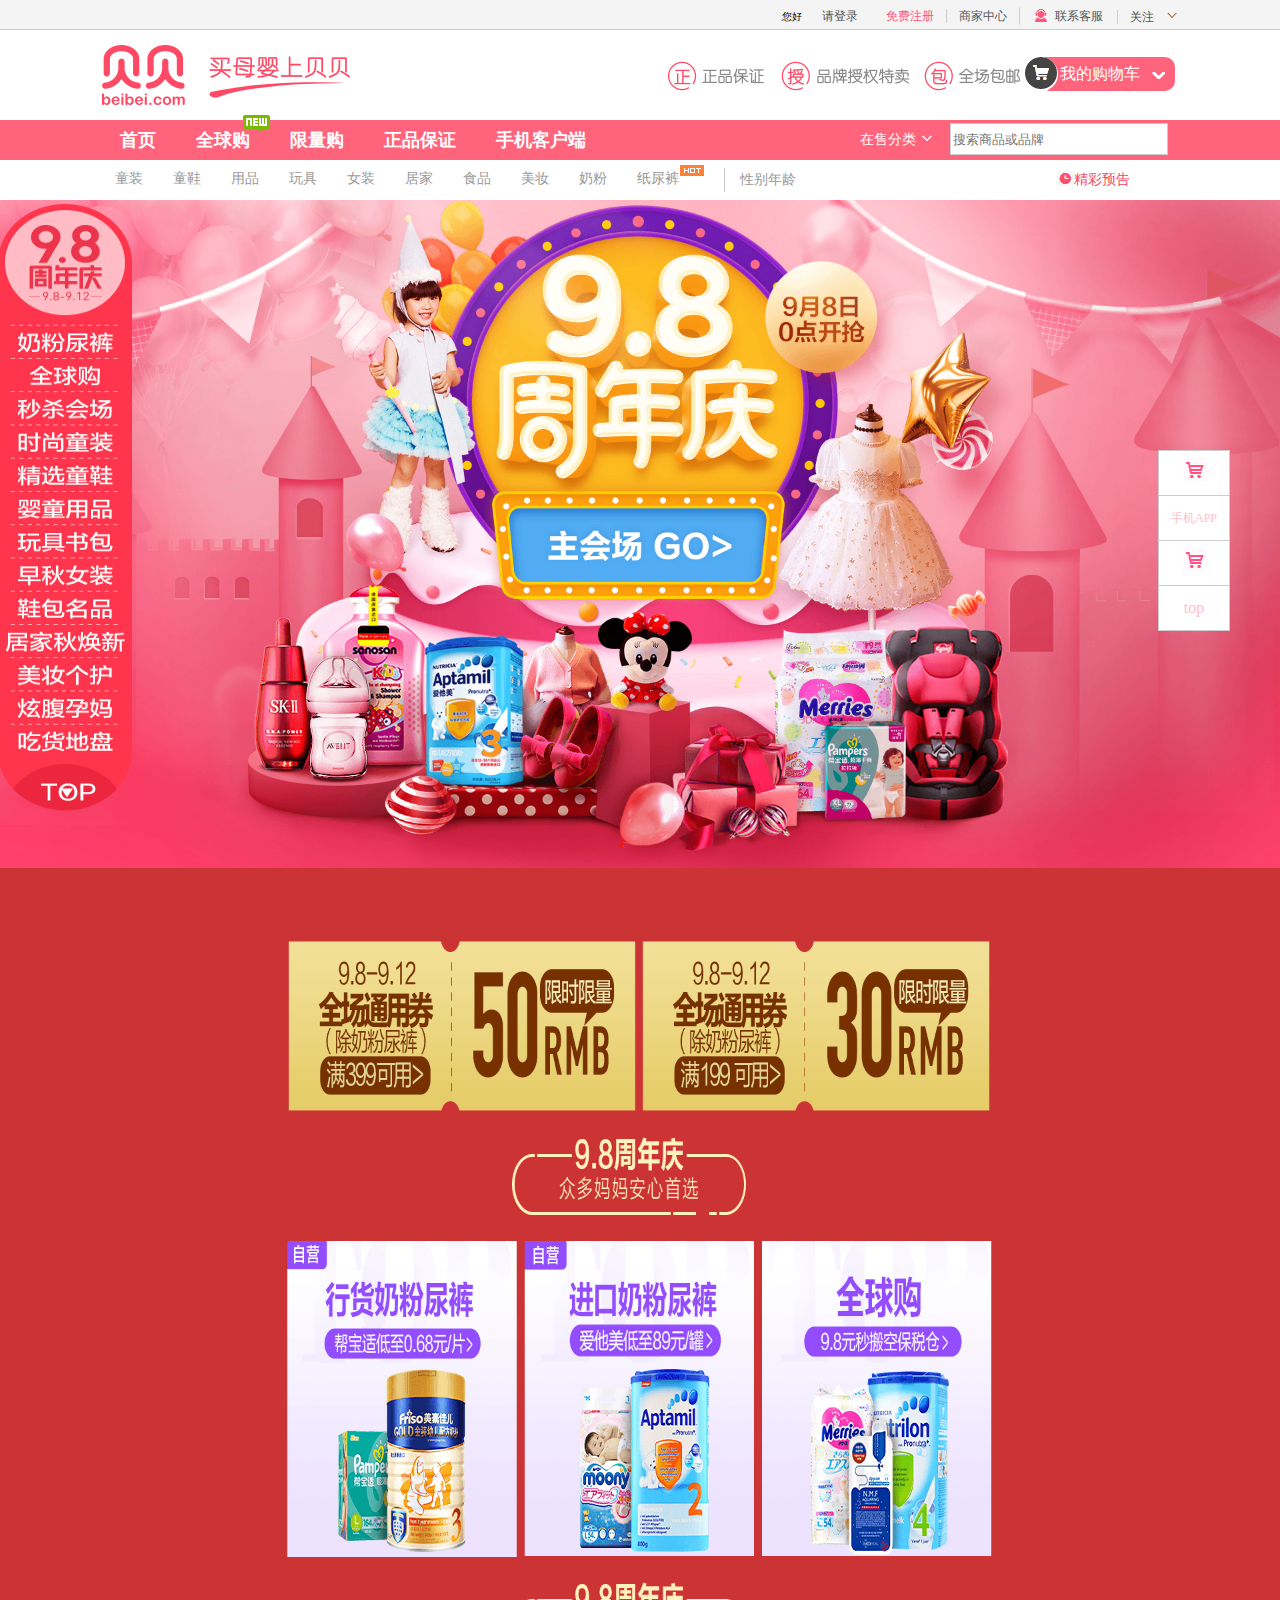
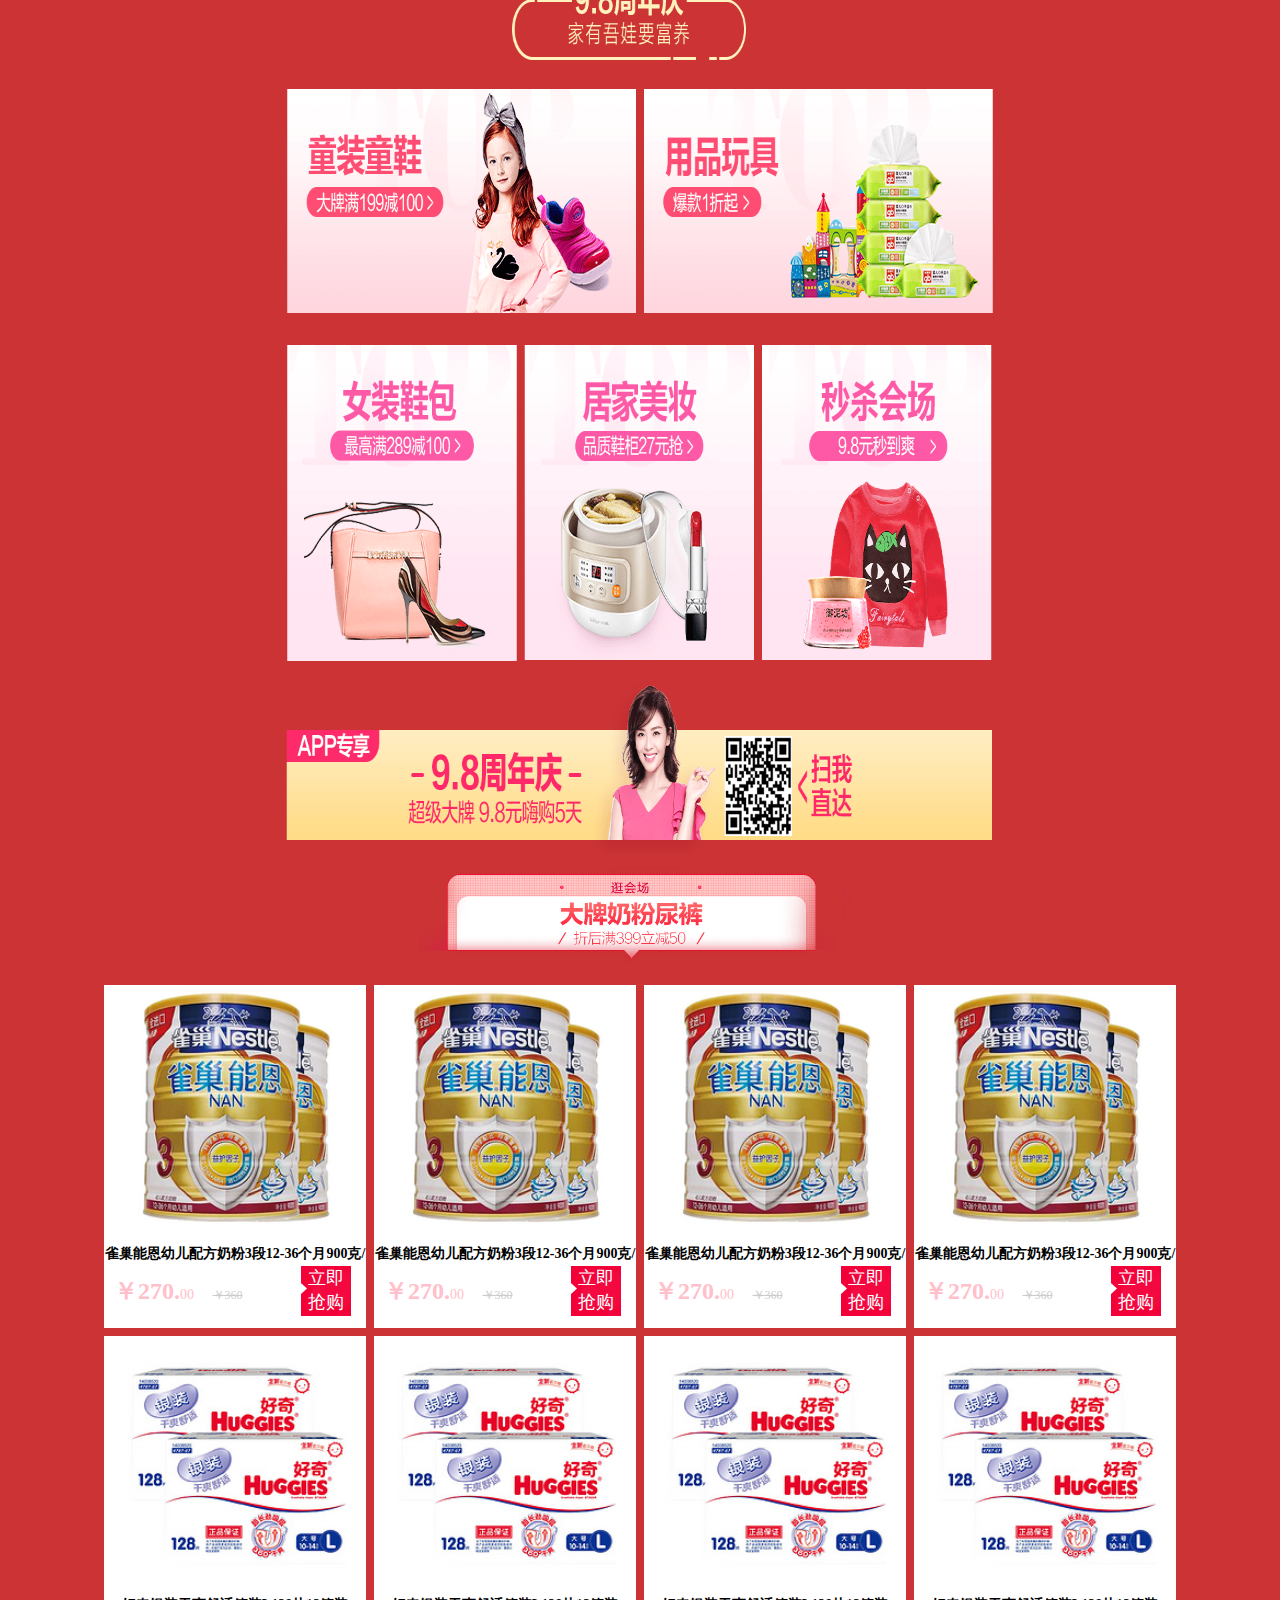
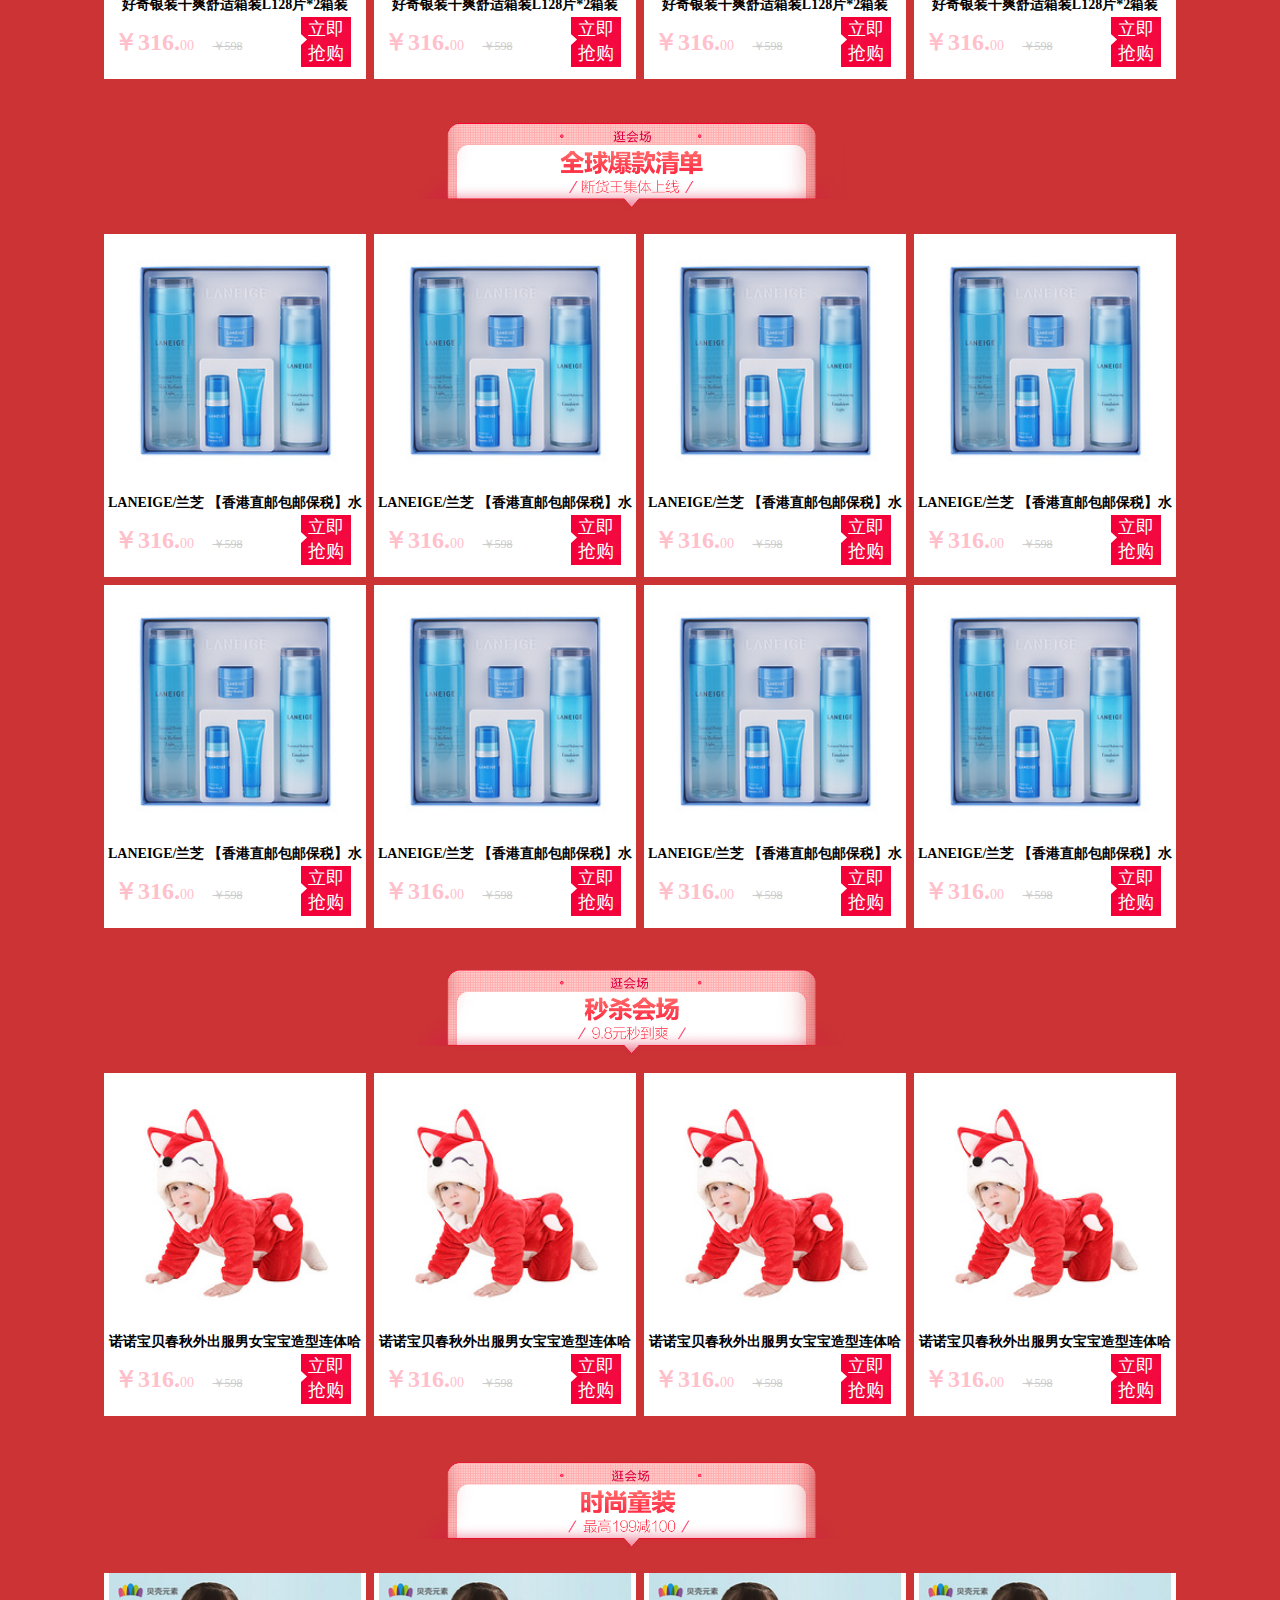
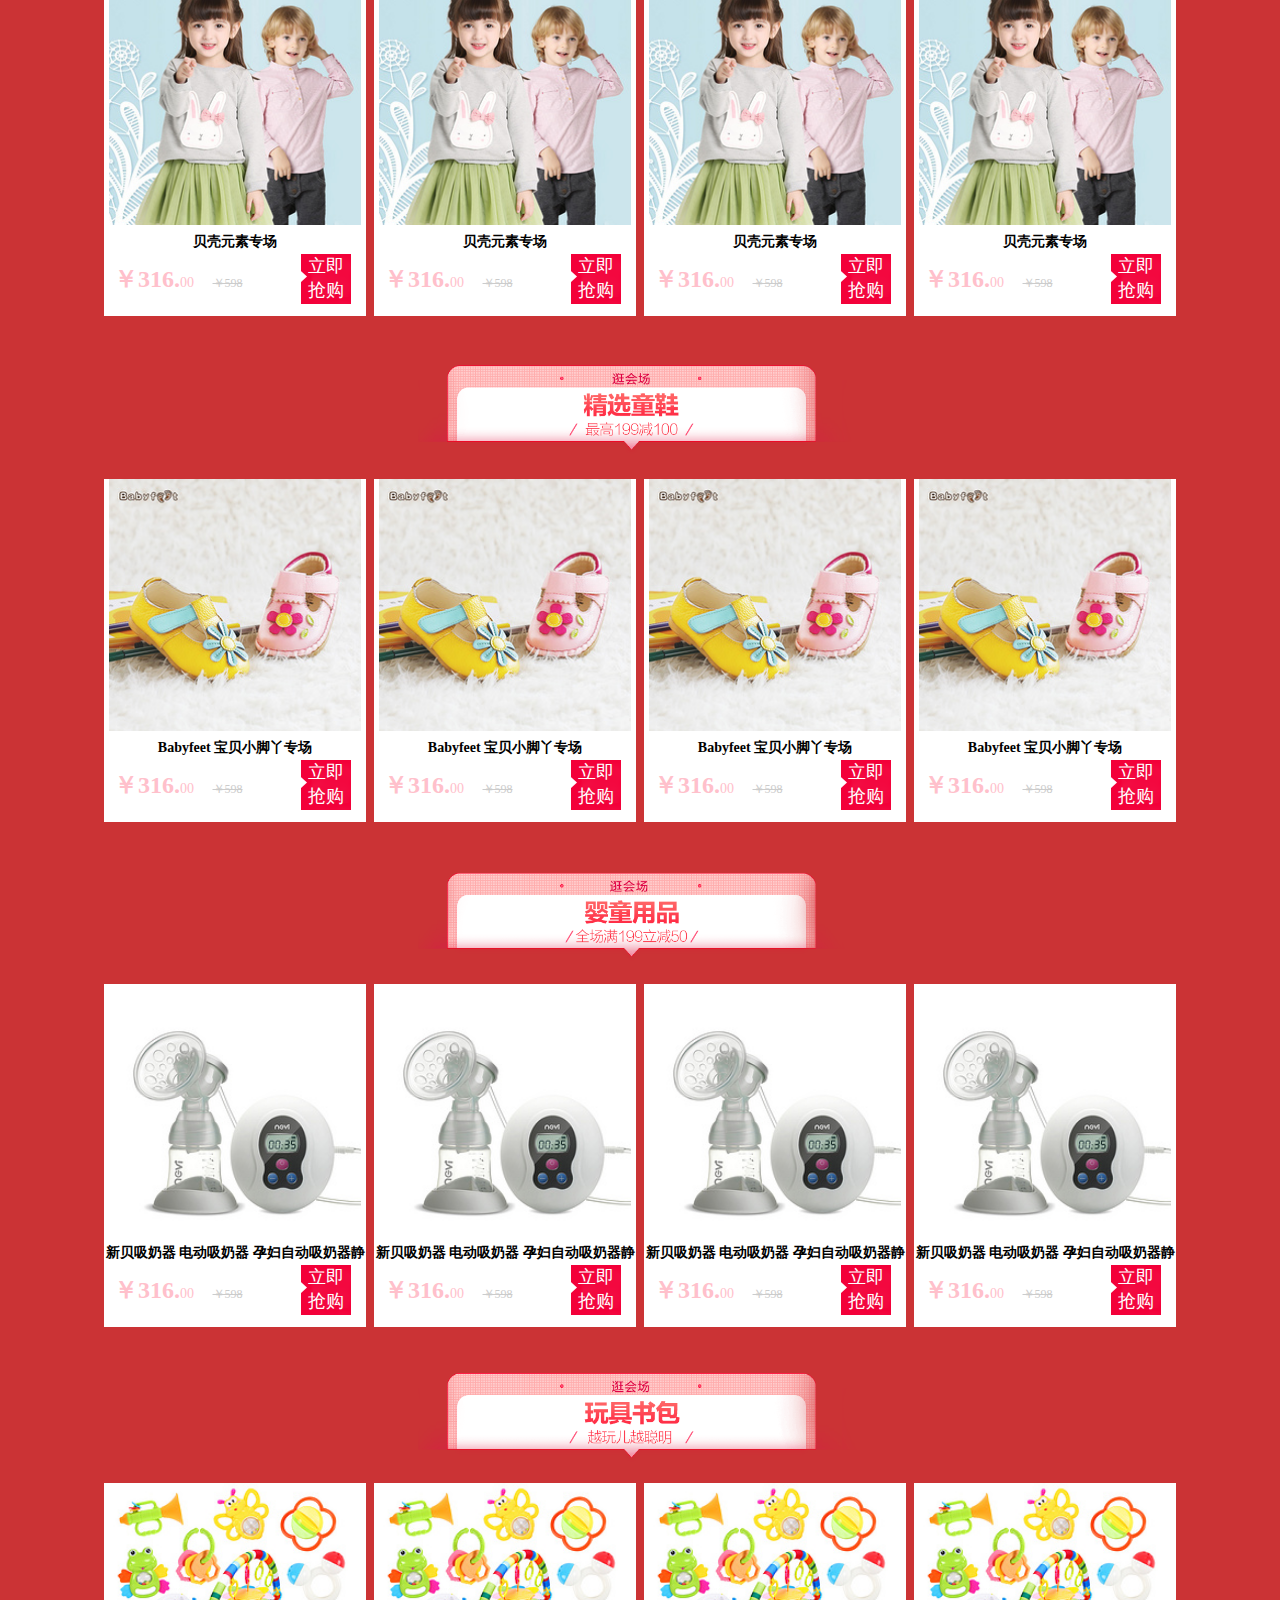
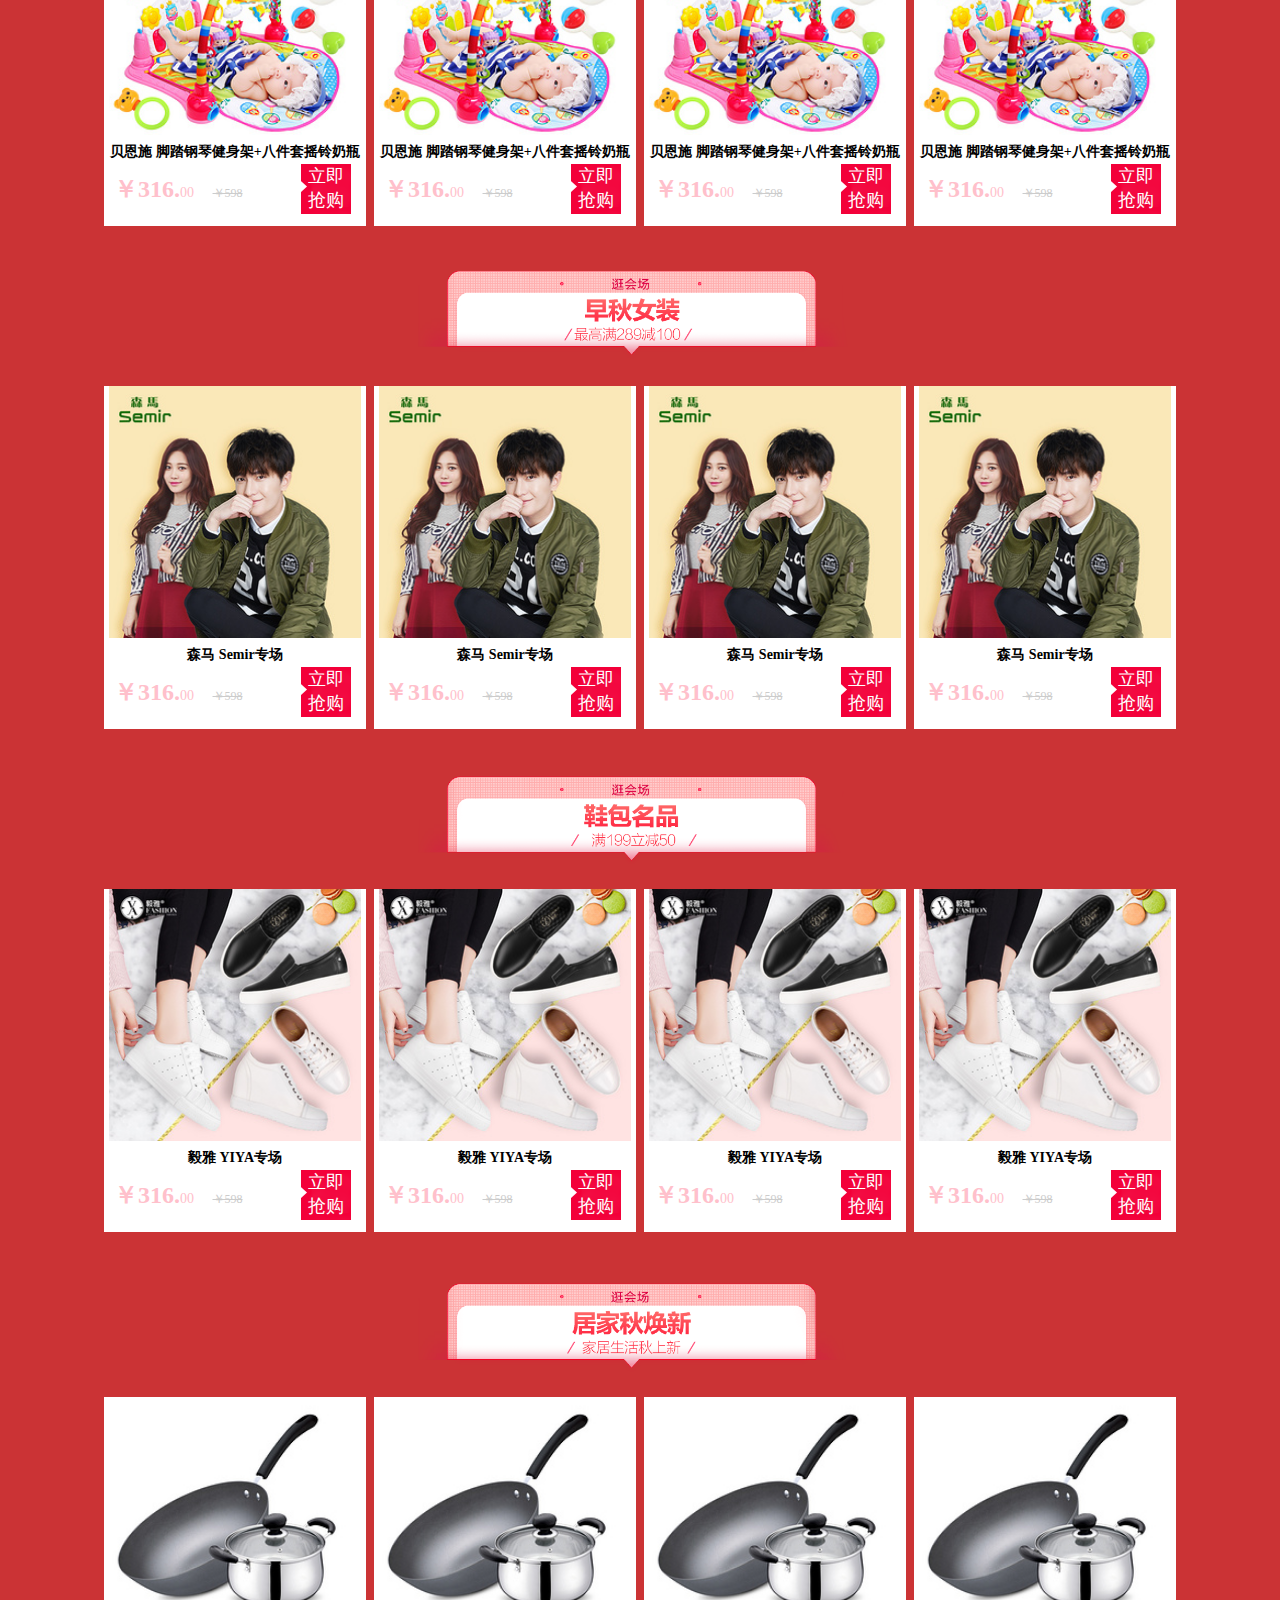
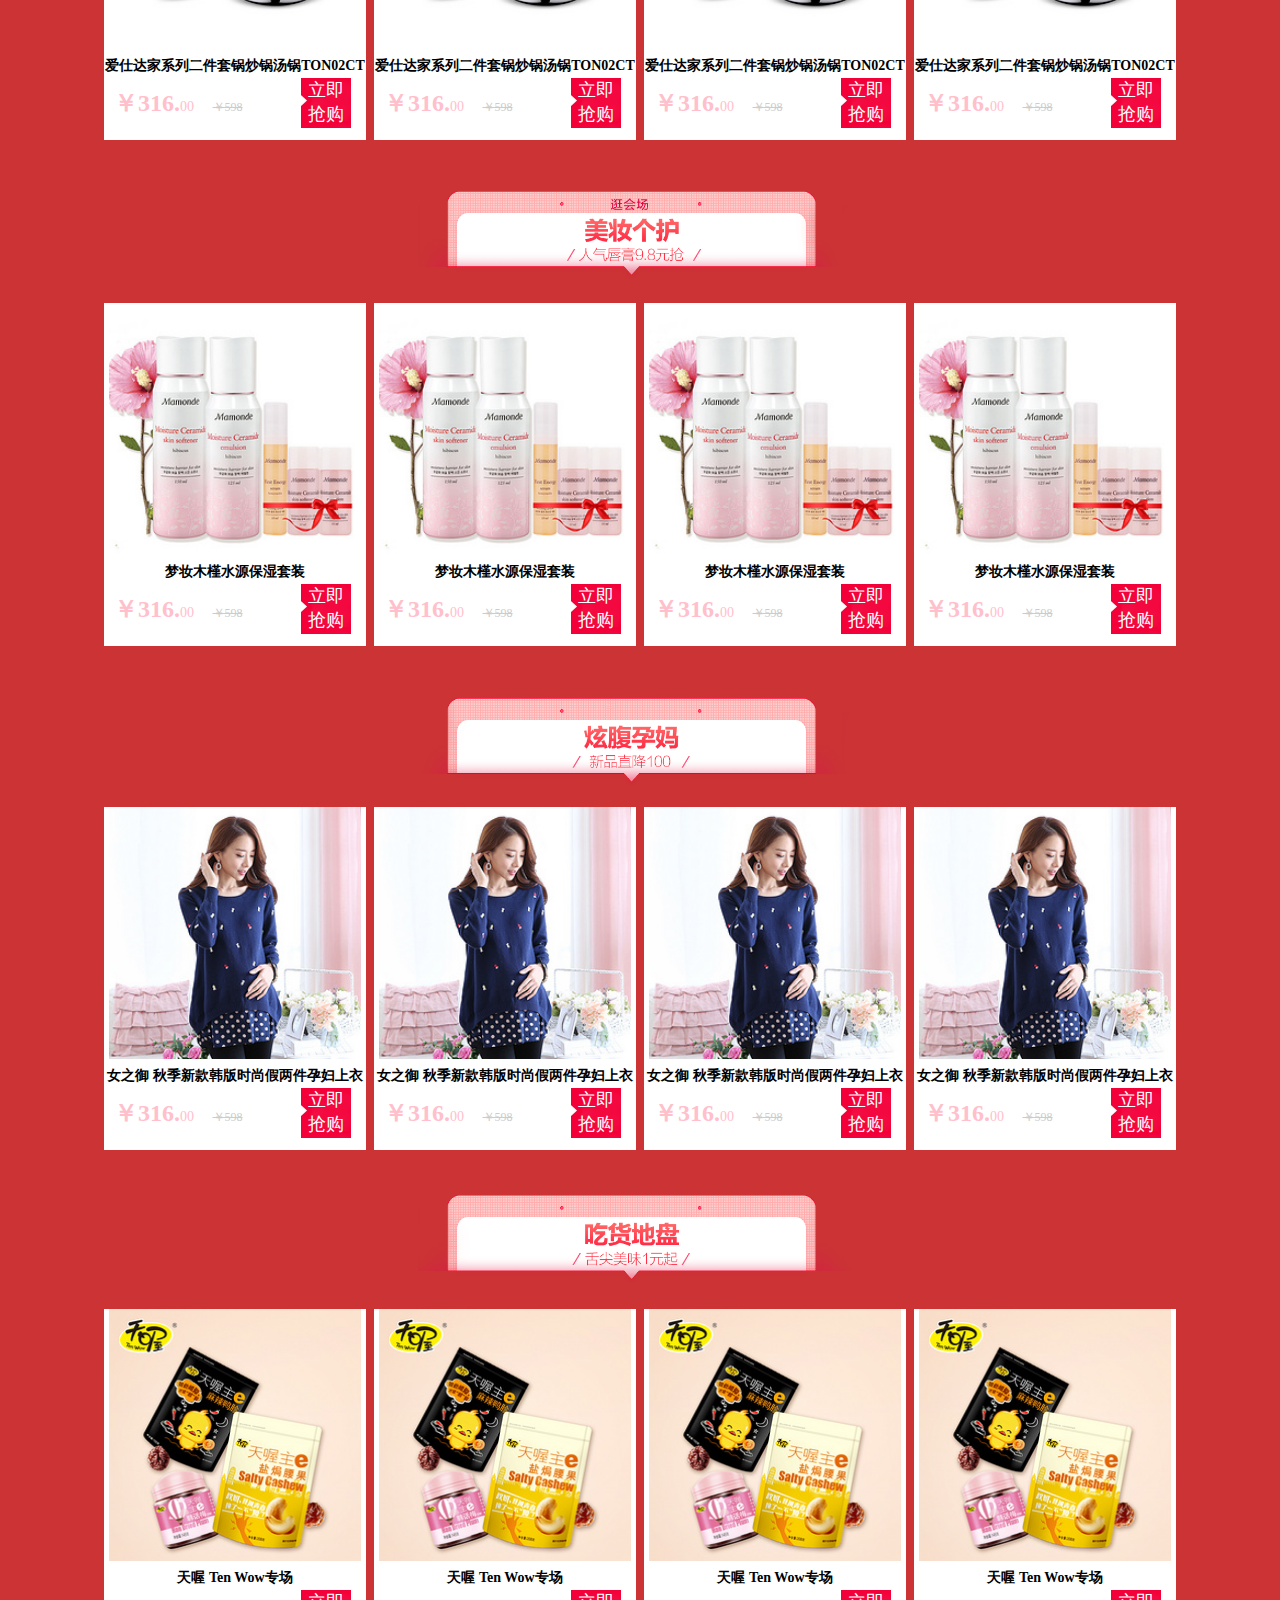
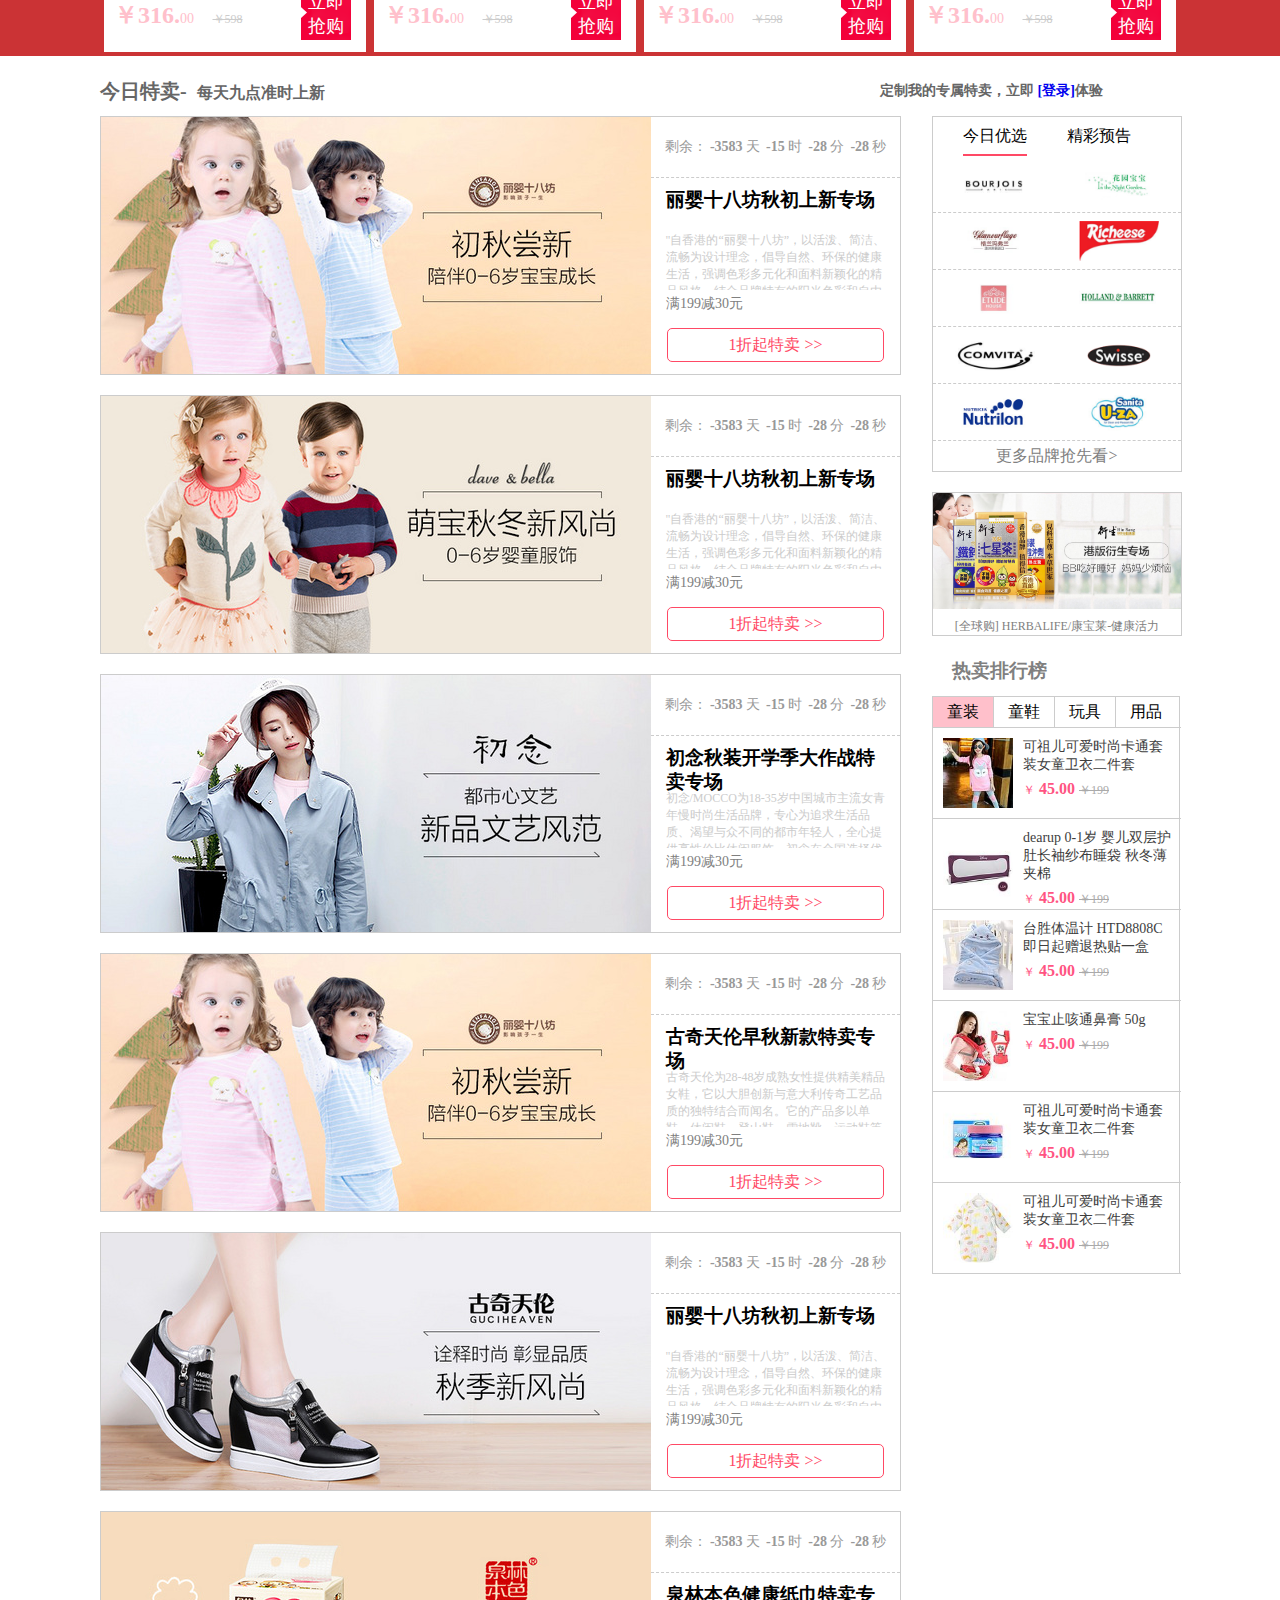
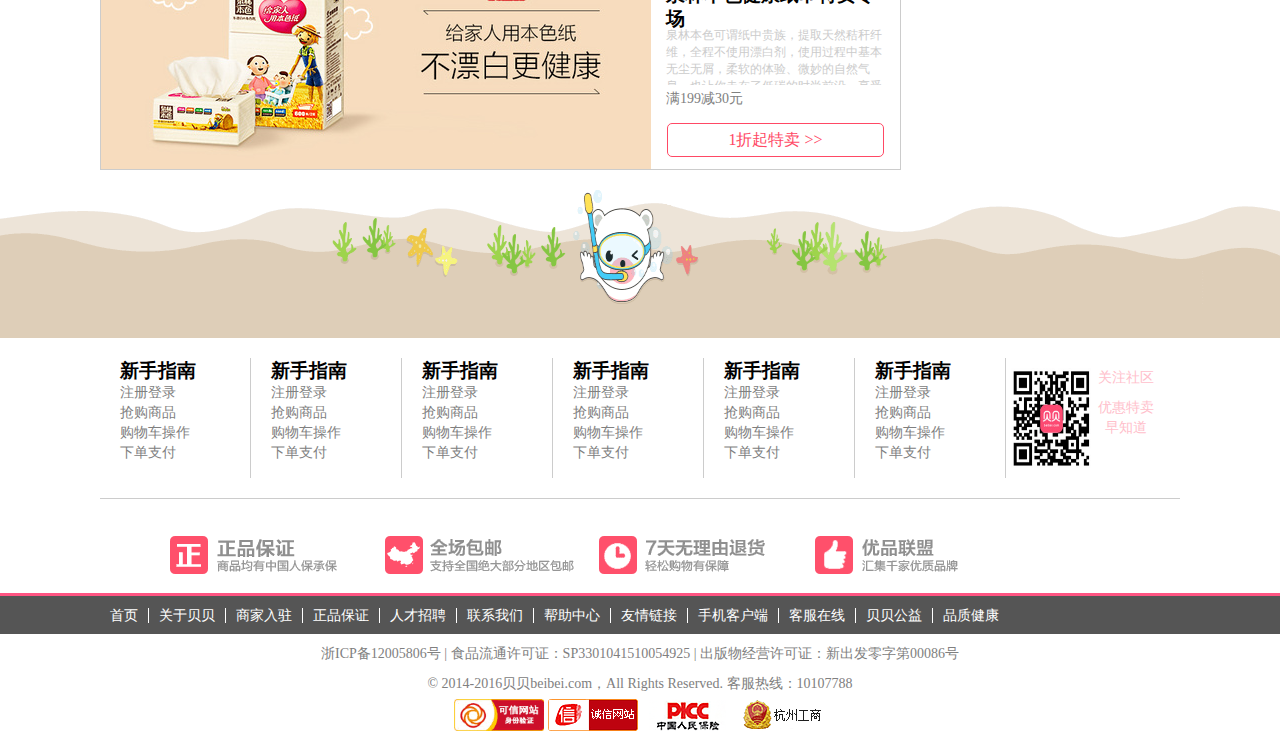
<file: beibei/index.html>
<!DOCTYPE html>
<html lang="en">
<head>
    <meta charset="UTF-8">
    <title>仿贝贝网</title>
    <link rel="stylesheet" href="css/index.css"/>
</head>
<body>
<div class="pad">
    <div class="pad1">
        <div class="pad1_box">
            <p><span></span>购物车是空的</p>
            <div class="cco">
                <p>赶紧去挑选商品吧</p>
            </div>
            <div class="pad1_bo clearfix">
                <div class="pad1_bol">
                    小计：
                    <span>￥0.00</span>
                </div>
                <div class="pad1_bor">
                    <div>去购物车结算</div>
                </div>
            </div>
        </div>
    </div>
    <div class="pad2">手机APP
        <div class="pad2_box">
            <p>下载手机APP</p>
            <p>随时随地看直播</p>
            <img src="images/er.jpg" alt="">
        </div>
    </div>
    <div class="pad3"></div>
    <div class="pad4">top</div>
</div>

<div class="hidden"></div>

<div class="jump clearfix">
    <div class="jump_left">
        <img src="images/new_540x480.jpg" alt="">
    </div>
    <div class="jump_right">
        <span class="clos">X</span>
        <p class="err0">校验码过期，请重新获取</p>
        <div class="inp1">
            <span></span><input type="text" placeholder="您的手机号"/>
        </div>

        <p class="err1">手机号码格式问题</p>

        <div class="inp3 clearfix">
            <span></span><input type="text" placeholder="请输入右侧验证码"/>
            <div class="inp3_img"></div>
        </div>
        <p class="err3">验证码错误，请重新输入</p>

        <div class="inp4 clearfix">
            <span></span><input type="text" placeholder="短信校验码"/>
            <div class="emil">获取校验码</div>
        </div>

        <div class="inp2">
            <span></span><input type="password" placeholder="密码，6-16位字母、数字或符号"/><i></i>
        </div>
        <p class="err2">请输入6-16位贝贝密码</p>

        <div class="btn">注册</div>

        <div class="bttxt">已有贝贝账号？<a href="index1.html" target="_self">直接登陆</a></div>
        <div class="quick">
            <span class="qutxt">合作网站账号登陆：</span>
            <span class="one"></span>
            <span class="two"></span>
        </div>
    </div>
</div>

<div class="toolbar">
    <div class="top-nav">
        <div class="top-nav-c clearfix">
            <ul class="clearfix">
                <li class="hello clearfix">
                    <span>您好</span>
                    <a href="index1.html" target="_self" class="loge">请登录</a>
                    <a href="index2.html" target="_self" class="zhuce">免费注册</a>
                </li>
                <li><a href="#">商家中心</a></li>
                <li><a href="#" class="call"><span></span>联系客服</a></li>
                <li class="guan" style="border:1px solid transparent">
                    <a href="#">关注
                        <i></i>
                    </a>
                    <div class="weibo clearfix">
                        <div class="weibo_left">
                            <p>微信号</p>
                            <img src="images/er.jpg" alt="">
                            <p>微信号</p>
                        </div>
                        <div class="weibo_right">
                            <img src="images/weibo.png" alt="">
                            <img src="images/weibo.png" alt="">
                        </div>
                    </div>
                </li>
            </ul>
        </div>
    </div>
    <div class="head-top clearfix">
        <div class="head-left">
            <img src="images/main_logo.png" alt=""/>
        </div>
        <div class="head-right clearfix">
            <div class="car">
                <span></span>我的购物车<i></i>
                <div class="car_box">
                    <div class="cco">
                        <p>赶紧去挑选商品吧</p>
                    </div>
                    <div class="car_bo clearfix">
                        <div class="car_bol">
                            小计：
                            <span>￥0.00</span>
                        </div>
                        <div class="car_bor">
                            <div>去购物车结算</div>
                        </div>
                    </div>
                </div>
            </div>
            <a href="#"></a>
        </div>
    </div>

    <div class="head-bot">
        <div class="head clearfix">
            <div class="h_l clearfix">
                <a href="#">首页</a>
                <a href="#" class="go">全球购<span></span></a>
                <a href="#">限量购</a>
                <a href="#">正品保证</a>
                <a href="#">手机客户端</a>
            </div>
            <div class="h_r clearfix">
                <a href="#" class="sale">在售分类<i></i>
                    <!--在售分类的接口-->
                    <div class="back clearfix">
                         <ul class="clearfix"></ul>
                         <div class="backimg clearfix"></div>
                    </div>
                </a>
                <input type="text" placeholder="搜索商品或品牌"/>
            </div>
        </div>
    </div>

    <div class="content">
        <div class="con_nav">
            <div class="nav clearfix">
                <ul class="clearfix">
                    <li class="_not"><img src="images/fix.png" alt=""/></li>
                    <li><a href="#">童装</a></li>
                    <li><a href="#">童鞋</a></li>
                    <li><a href="#">用品</a></li>
                    <li><a href="#">玩具</a></li>
                    <li><a href="#">女装</a></li>
                    <li><a href="#">居家</a></li>
                    <li><a href="#">食品</a></li>
                    <li><a href="#">美妆</a></li>
                    <li><a href="#">奶粉</a></li>
                    <li><a href="#" class="ku">纸尿裤<span></span></a></li>
                </ul>
                <div class="age">
                    性别年龄
                    <div class="showage">
                        <p>男孩</p>
                        <div><a href="#">0-1岁</a><a href="#">1-3岁</a><a href="#">3-6岁</a><a href="#">6-9岁</a><a href="#">9-12岁</a></div>
                        <p>女孩</p>
                        <div><a href="#">0-1岁</a><a href="#">1-3岁</a><a href="#">3-6岁</a><a href="#">6-9岁</a><a href="#">9-12岁</a></div>
                    </div>

                </div>
                <div class="tel clearfix">
                    <i></i>精彩预告
                </div>
                <div class="shopping clearfix">
                    <div class="shopping1"><i></i>全球购</div>
                    <div class="shopping2"><i></i>限量购</div>
                </div>
            </div>
        </div>
        <div class="big clearfix">
            <img src="images/41ed634b26bf61b2_1920x255.png" alt=""/>
            <img src="images/394a91acbdc8a5ba_1920x179.png" alt=""/>
            <img src="images/877039b7b857be6a_1920x218.png" alt=""/>
            <img src="images/fe28adb384d7b534_1920x195.png" alt=""/>
            <img src="images/331ba32cc31dcfce_1920x155.png" alt=""/>
        </div>
    </div>
</div>
 <div class="fudong">
     <img src="images/right140x800.png" alt=""/>
     <ul>
         <li></li>
         <li></li>
         <li></li>
         <li></li>
         <li></li>
         <li></li>
         <li></li>
         <li></li>
         <li></li>
         <li></li>
         <li></li>
         <li></li>
         <li></li>
     </ul>
     <div class="totop"></div>
 </div>
<div class="w">
    <div class="quan">
        <img src="images/quan.png" alt=""/>
        <img src="images/fang.png" style="height: 439px" alt=""/>
        <img src="images/zhounianqin.png" style="height: 104px" alt=""/>
        <img src="images/xie.png" style="height: 252px" alt=""/>
        <img src="images/miaosha.png" style="height: 338px" alt=""/>
        <img src="images/liutao.png" style="height: 177px" alt=""/>
    </div>
    <div class="bigcon">

        <div class="lis1">
            <img class="bigtit" src="images/naifeng.png" alt=""/>
            <ul class="clearfix">
                <li>
                    <img src="images/1.jpg" alt=""/>
                    <p>雀巢能恩幼儿配方奶粉3段12-36个月900克/罐*2</p>
                    <div class="cook clearfix">
                        <span class="cook1">￥270.</span>00
                        <span class="cook2">￥360</span>
                        <div class="cook3">立即抢购</div>
                    </div>
                </li>

                <li>
                    <img src="images/1.jpg" alt=""/>
                    <p>雀巢能恩幼儿配方奶粉3段12-36个月900克/罐*2</p>
                    <div class="cook clearfix">
                        <span class="cook1">￥270.</span>00
                        <span class="cook2">￥360</span>
                        <div class="cook3">立即抢购</div>
                    </div>
                </li>
                <li>
                    <img src="images/1.jpg" alt=""/>
                    <p>雀巢能恩幼儿配方奶粉3段12-36个月900克/罐*2</p>
                    <div class="cook clearfix">
                        <span class="cook1">￥270.</span>00
                        <span class="cook2">￥360</span>
                        <div class="cook3">立即抢购</div>
                    </div>
                </li>
                <li>
                    <img src="images/1.jpg" alt=""/>
                    <p>雀巢能恩幼儿配方奶粉3段12-36个月900克/罐*2</p>
                    <div class="cook clearfix">
                        <span class="cook1">￥270.</span>00
                        <span class="cook2">￥360</span>
                        <div class="cook3">立即抢购</div>
                    </div>
                </li>
                <li>
                    <img src="images/1212.jpg" alt=""/>
                    <p>好奇银装干爽舒适箱装L128片*2箱装</p>
                    <div class="cook clearfix">
                        <span class="cook1">￥316.</span>00
                        <span class="cook2">￥598</span>
                        <div class="cook3">立即抢购</div>
                    </div>
                </li>
                <li>
                    <img src="images/1212.jpg" alt=""/>
                    <p>好奇银装干爽舒适箱装L128片*2箱装</p>
                    <div class="cook clearfix">
                        <span class="cook1">￥316.</span>00
                        <span class="cook2">￥598</span>
                        <div class="cook3">立即抢购</div>
                    </div>
                </li>
                <li>
                    <img src="images/1212.jpg" alt=""/>
                    <p>好奇银装干爽舒适箱装L128片*2箱装</p>
                    <div class="cook clearfix">
                        <span class="cook1">￥316.</span>00
                        <span class="cook2">￥598</span>
                        <div class="cook3">立即抢购</div>
                    </div>
                </li>
                <li>
                    <img src="images/1212.jpg" alt=""/>
                    <p>好奇银装干爽舒适箱装L128片*2箱装</p>
                    <div class="cook clearfix">
                        <span class="cook1">￥316.</span>00
                        <span class="cook2">￥598</span>
                        <div class="cook3">立即抢购</div>
                    </div>
                </li>
            </ul>
        </div>

        <div class="lis1">
            <img class="bigtit" src="images/baokuai.png" alt=""/>
            <ul class="clearfix">
                <li>
                    <img src="images/2.jpg" alt=""/>
                    <p>LANEIGE/兰芝 【香港直邮包邮保税】水凝水乳护肤套装</p>
                    <div class="cook clearfix">
                        <span class="cook1">￥316.</span>00
                        <span class="cook2">￥598</span>
                        <div class="cook3">立即抢购</div>
                    </div>
                </li>

                <li>
                    <img src="images/2.jpg" alt=""/>
                    <p>LANEIGE/兰芝 【香港直邮包邮保税】水凝水乳护肤套装</p>
                    <div class="cook clearfix">
                        <span class="cook1">￥316.</span>00
                        <span class="cook2">￥598</span>
                        <div class="cook3">立即抢购</div>
                    </div>
                </li>
                <li>
                    <img src="images/2.jpg" alt=""/>
                    <p>LANEIGE/兰芝 【香港直邮包邮保税】水凝水乳护肤套装</p>
                    <div class="cook clearfix">
                        <span class="cook1">￥316.</span>00
                        <span class="cook2">￥598</span>
                        <div class="cook3">立即抢购</div>
                    </div>
                </li>
                <li>
                    <img src="images/2.jpg" alt=""/>
                    <p>LANEIGE/兰芝 【香港直邮包邮保税】水凝水乳护肤套装</p>
                    <div class="cook clearfix">
                        <span class="cook1">￥316.</span>00
                        <span class="cook2">￥598</span>
                        <div class="cook3">立即抢购</div>
                    </div>
                </li>
                <li>
                    <img src="images/2.jpg" alt=""/>
                    <p>LANEIGE/兰芝 【香港直邮包邮保税】水凝水乳护肤套装</p>
                    <div class="cook clearfix">
                        <span class="cook1">￥316.</span>00
                        <span class="cook2">￥598</span>
                        <div class="cook3">立即抢购</div>
                    </div>
                </li>
                <li>
                    <img src="images/2.jpg" alt=""/>
                    <p>LANEIGE/兰芝 【香港直邮包邮保税】水凝水乳护肤套装</p>
                    <div class="cook clearfix">
                        <span class="cook1">￥316.</span>00
                        <span class="cook2">￥598</span>
                        <div class="cook3">立即抢购</div>
                    </div>
                </li>

                <li>
                    <img src="images/2.jpg" alt=""/>
                    <p>LANEIGE/兰芝 【香港直邮包邮保税】水凝水乳护肤套装</p>
                    <div class="cook clearfix">
                        <span class="cook1">￥316.</span>00
                        <span class="cook2">￥598</span>
                        <div class="cook3">立即抢购</div>
                    </div>
                </li>
                <li>
                    <img src="images/2.jpg" alt=""/>
                    <p>LANEIGE/兰芝 【香港直邮包邮保税】水凝水乳护肤套装</p>
                    <div class="cook clearfix">
                        <span class="cook1">￥316.</span>00
                        <span class="cook2">￥598</span>
                        <div class="cook3">立即抢购</div>
                    </div>
                </li>
            </ul>
        </div>

        <div class="lis1">
            <img class="bigtit" src="images/ea4884b5fa2dc684_1920x202.png" alt=""/>
            <ul class="clearfix">
                <li>
                    <img src="images/www2.jpg" alt=""/>
                    <p>诺诺宝贝春秋外出服男女宝宝造型连体哈衣</p>
                    <div class="cook clearfix">
                        <span class="cook1">￥316.</span>00
                        <span class="cook2">￥598</span>
                        <div class="cook3">立即抢购</div>
                    </div>
                </li>

                <li>
                    <img src="images/www2.jpg" alt=""/>
                    <p>诺诺宝贝春秋外出服男女宝宝造型连体哈衣</p>
                    <div class="cook clearfix">
                        <span class="cook1">￥316.</span>00
                        <span class="cook2">￥598</span>
                        <div class="cook3">立即抢购</div>
                    </div>
                </li>
                <li>
                    <img src="images/www2.jpg" alt=""/>
                    <p>诺诺宝贝春秋外出服男女宝宝造型连体哈衣</p>
                    <div class="cook clearfix">
                        <span class="cook1">￥316.</span>00
                        <span class="cook2">￥598</span>
                        <div class="cook3">立即抢购</div>
                    </div>
                </li>
                <li>
                    <img src="images/www2.jpg" alt=""/>
                    <p>诺诺宝贝春秋外出服男女宝宝造型连体哈衣</p>
                    <div class="cook clearfix">
                        <span class="cook1">￥316.</span>00
                        <span class="cook2">￥598</span>
                        <div class="cook3">立即抢购</div>
                    </div>
                </li>
               </ul>
            </div>

        <div class="lis1">
            <img class="bigtit" src="images/ccdce471a3b8ee94_1920x222.png" alt=""/>
            <ul class="clearfix">
                <li>
                    <img src="images/be.jpg" alt=""/>
                    <p>贝壳元素专场</p>
                    <div class="cook clearfix">
                        <span class="cook1">￥316.</span>00
                        <span class="cook2">￥598</span>
                        <div class="cook3">立即抢购</div>
                    </div>
                </li>

                <li>
                    <img src="images/be.jpg" alt=""/>
                    <p>贝壳元素专场</p>
                    <div class="cook clearfix">
                        <span class="cook1">￥316.</span>00
                        <span class="cook2">￥598</span>
                        <div class="cook3">立即抢购</div>
                    </div>
                </li>
                <li>
                    <img src="images/be.jpg" alt=""/>
                    <p>贝壳元素专场</p>
                    <div class="cook clearfix">
                        <span class="cook1">￥316.</span>00
                        <span class="cook2">￥598</span>
                        <div class="cook3">立即抢购</div>
                    </div>
                </li>
                <li>
                    <img src="images/be.jpg" alt=""/>
                    <p>贝壳元素专场</p>
                    <div class="cook clearfix">
                        <span class="cook1">￥316.</span>00
                        <span class="cook2">￥598</span>
                        <div class="cook3">立即抢购</div>
                    </div>
                </li>
            </ul>
        </div>

        <div class="lis1">
            <img class="bigtit" src="images/68af7459f8b15416_1920x232.png" alt=""/>
            <ul class="clearfix">
                <li>
                    <img src="images/xe.jpg" alt=""/>
                    <p>Babyfeet 宝贝小脚丫专场</p>
                    <div class="cook clearfix">
                        <span class="cook1">￥316.</span>00
                        <span class="cook2">￥598</span>
                        <div class="cook3">立即抢购</div>
                    </div>
                </li>

                <li>
                    <img src="images/xe.jpg" alt=""/>
                    <p>Babyfeet 宝贝小脚丫专场</p>
                    <div class="cook clearfix">
                        <span class="cook1">￥316.</span>00
                        <span class="cook2">￥598</span>
                        <div class="cook3">立即抢购</div>
                    </div>
                </li>
                <li>
                    <img src="images/xe.jpg" alt=""/>
                    <p>Babyfeet 宝贝小脚丫专场</p>
                    <div class="cook clearfix">
                        <span class="cook1">￥316.</span>00
                        <span class="cook2">￥598</span>
                        <div class="cook3">立即抢购</div>
                    </div>
                </li>
                <li>
                    <img src="images/xe.jpg" alt=""/>
                    <p>Babyfeet 宝贝小脚丫专场</p>
                    <div class="cook clearfix">
                        <span class="cook1">￥316.</span>00
                        <span class="cook2">￥598</span>
                        <div class="cook3">立即抢购</div>
                    </div>
                </li>
            </ul>
        </div>

        <div class="lis1">
            <img class="bigtit" src="images/3ca617e33283964a_1920x232.png" alt=""/>
            <ul class="clearfix">
                <li>
                    <img src="images/xi.jpg" alt=""/>
                    <p>新贝吸奶器 电动吸奶器 孕妇自动吸奶器静音吸力大 正品包邮</p>
                    <div class="cook clearfix">
                        <span class="cook1">￥316.</span>00
                        <span class="cook2">￥598</span>
                        <div class="cook3">立即抢购</div>
                    </div>
                </li>

                <li>
                    <img src="images/xi.jpg" alt=""/>
                    <p>新贝吸奶器 电动吸奶器 孕妇自动吸奶器静音吸力大 正品包邮</p>
                    <div class="cook clearfix">
                        <span class="cook1">￥316.</span>00
                        <span class="cook2">￥598</span>
                        <div class="cook3">立即抢购</div>
                    </div>
                </li>
                <li>
                    <img src="images/xi.jpg" alt=""/>
                    <p>新贝吸奶器 电动吸奶器 孕妇自动吸奶器静音吸力大 正品包邮</p>
                    <div class="cook clearfix">
                        <span class="cook1">￥316.</span>00
                        <span class="cook2">￥598</span>
                        <div class="cook3">立即抢购</div>
                    </div>
                </li>
                <li>
                    <img src="images/xi.jpg" alt=""/>
                    <p>新贝吸奶器 电动吸奶器 孕妇自动吸奶器静音吸力大 正品包邮</p>
                    <div class="cook clearfix">
                        <span class="cook1">￥316.</span>00
                        <span class="cook2">￥598</span>
                        <div class="cook3">立即抢购</div>
                    </div>
                </li>
            </ul>
        </div>

        <div class="lis1">
            <img class="bigtit" src="images/bdb999866259ccd8_1920x219.png" alt=""/>
            <ul class="clearfix">
                <li>
                    <img src="images/qwqw.jpg" alt=""/>
                    <p>贝恩施  脚踏钢琴健身架+八件套摇铃奶瓶装</p>
                    <div class="cook clearfix">
                        <span class="cook1">￥316.</span>00
                        <span class="cook2">￥598</span>
                        <div class="cook3">立即抢购</div>
                    </div>
                </li>

                <li>
                    <img src="images/qwqw.jpg" alt=""/>
                    <p>贝恩施  脚踏钢琴健身架+八件套摇铃奶瓶装</p>
                    <div class="cook clearfix">
                        <span class="cook1">￥316.</span>00
                        <span class="cook2">￥598</span>
                        <div class="cook3">立即抢购</div>
                    </div>
                </li>
                <li>
                    <img src="images/qwqw.jpg" alt=""/>
                    <p>贝恩施  脚踏钢琴健身架+八件套摇铃奶瓶装</p>
                    <div class="cook clearfix">
                        <span class="cook1">￥316.</span>00
                        <span class="cook2">￥598</span>
                        <div class="cook3">立即抢购</div>
                    </div>
                </li>
                <li>
                    <img src="images/qwqw.jpg" alt=""/>
                    <p>贝恩施  脚踏钢琴健身架+八件套摇铃奶瓶装</p>
                    <div class="cook clearfix">
                        <span class="cook1">￥316.</span>00
                        <span class="cook2">￥598</span>
                        <div class="cook3">立即抢购</div>
                    </div>
                </li>
            </ul>
        </div>

        <div class="lis1">
            <img class="bigtit" src="images/1ea9b6281b1429f9_1920x228.png" alt=""/>
            <ul class="clearfix">
                <li>
                    <img src="images/yy.jpg" alt=""/>
                    <p>森马 Semir专场</p>
                    <div class="cook clearfix">
                        <span class="cook1">￥316.</span>00
                        <span class="cook2">￥598</span>
                        <div class="cook3">立即抢购</div>
                    </div>
                </li>

                <li>
                    <img src="images/yy.jpg" alt=""/>
                    <p>森马 Semir专场</p>
                    <div class="cook clearfix">
                        <span class="cook1">￥316.</span>00
                        <span class="cook2">￥598</span>
                        <div class="cook3">立即抢购</div>
                    </div>
                </li>
                <li>
                    <img src="images/yy.jpg" alt=""/>
                    <p>森马 Semir专场</p>
                    <div class="cook clearfix">
                        <span class="cook1">￥316.</span>00
                        <span class="cook2">￥598</span>
                        <div class="cook3">立即抢购</div>
                    </div>
                </li>
                <li>
                    <img src="images/yy.jpg" alt=""/>
                    <p>森马 Semir专场</p>
                    <div class="cook clearfix">
                        <span class="cook1">￥316.</span>00
                        <span class="cook2">￥598</span>
                        <div class="cook3">立即抢购</div>
                    </div>
                </li>
            </ul>
        </div>

        <div class="lis1">
            <img class="bigtit" src="images/bao.png" alt=""/>
            <ul class="clearfix">
                <li>
                    <img src="images/xxx.jpg" alt=""/>
                    <p>毅雅 YIYA专场</p>
                    <div class="cook clearfix">
                        <span class="cook1">￥316.</span>00
                        <span class="cook2">￥598</span>
                        <div class="cook3">立即抢购</div>
                    </div>
                </li>

                <li>
                    <img src="images/xxx.jpg" alt=""/>
                    <p>毅雅 YIYA专场</p>
                    <div class="cook clearfix">
                        <span class="cook1">￥316.</span>00
                        <span class="cook2">￥598</span>
                        <div class="cook3">立即抢购</div>
                    </div>
                </li>
                <li>
                    <img src="images/xxx.jpg" alt=""/>
                    <p>毅雅 YIYA专场</p>
                    <div class="cook clearfix">
                        <span class="cook1">￥316.</span>00
                        <span class="cook2">￥598</span>
                        <div class="cook3">立即抢购</div>
                    </div>
                </li>
                <li>
                    <img src="images/xxx.jpg" alt=""/>
                    <p>毅雅 YIYA专场</p>
                    <div class="cook clearfix">
                        <span class="cook1">￥316.</span>00
                        <span class="cook2">￥598</span>
                        <div class="cook3">立即抢购</div>
                    </div>
                </li>
            </ul>
        </div>

        <div class="lis1">
            <img class="bigtit" src="images/ju.png" alt=""/>
            <ul class="clearfix">
                <li>
                    <img src="images/guo.jpg" alt=""/>
                    <p>爱仕达家系列二件套锅炒锅汤锅TON02CT</p>
                    <div class="cook clearfix">
                        <span class="cook1">￥316.</span>00
                        <span class="cook2">￥598</span>
                        <div class="cook3">立即抢购</div>
                    </div>
                </li>

                <li>
                    <img src="images/guo.jpg" alt=""/>
                    <p>爱仕达家系列二件套锅炒锅汤锅TON02CT</p>
                    <div class="cook clearfix">
                        <span class="cook1">￥316.</span>00
                        <span class="cook2">￥598</span>
                        <div class="cook3">立即抢购</div>
                    </div>
                </li>
                <li>
                    <img src="images/guo.jpg" alt=""/>
                    <p>爱仕达家系列二件套锅炒锅汤锅TON02CT</p>
                    <div class="cook clearfix">
                        <span class="cook1">￥316.</span>00
                        <span class="cook2">￥598</span>
                        <div class="cook3">立即抢购</div>
                    </div>
                </li>
                <li>
                    <img src="images/guo.jpg" alt=""/>
                    <p>爱仕达家系列二件套锅炒锅汤锅TON02CT</p>
                    <div class="cook clearfix">
                        <span class="cook1">￥316.</span>00
                        <span class="cook2">￥598</span>
                        <div class="cook3">立即抢购</div>
                    </div>
                </li>
            </ul>
        </div>

        <div class="lis1">
            <img class="bigtit" src="images/mei.png" alt=""/>
            <ul class="clearfix">
                <li>
                    <img src="images/meng.jpg" alt=""/>
                    <p>梦妆木槿水源保湿套装</p>
                    <div class="cook clearfix">
                        <span class="cook1">￥316.</span>00
                        <span class="cook2">￥598</span>
                        <div class="cook3">立即抢购</div>
                    </div>
                </li>

                <li>
                    <img src="images/meng.jpg" alt=""/>
                    <p>梦妆木槿水源保湿套装</p>
                    <div class="cook clearfix">
                        <span class="cook1">￥316.</span>00
                        <span class="cook2">￥598</span>
                        <div class="cook3">立即抢购</div>
                    </div>
                </li>
                <li>
                    <img src="images/meng.jpg" alt=""/>
                    <p>梦妆木槿水源保湿套装</p>
                    <div class="cook clearfix">
                        <span class="cook1">￥316.</span>00
                        <span class="cook2">￥598</span>
                        <div class="cook3">立即抢购</div>
                    </div>
                </li>
                <li>
                    <img src="images/meng.jpg" alt=""/>
                    <p>梦妆木槿水源保湿套装</p>
                    <div class="cook clearfix">
                        <span class="cook1">￥316.</span>00
                        <span class="cook2">￥598</span>
                        <div class="cook3">立即抢购</div>
                    </div>
                </li>
            </ul>
        </div>

        <div class="lis1">
            <img class="bigtit" src="images/xuan.png" alt=""/>
            <ul class="clearfix">
                <li>
                    <img src="images/yun.jpg" alt=""/>
                    <p>女之御 秋季新款韩版时尚假两件孕妇上衣</p>
                    <div class="cook clearfix">
                        <span class="cook1">￥316.</span>00
                        <span class="cook2">￥598</span>
                        <div class="cook3">立即抢购</div>
                    </div>
                </li>

                <li>
                    <img src="images/yun.jpg" alt=""/>
                    <p>女之御 秋季新款韩版时尚假两件孕妇上衣</p>
                    <div class="cook clearfix">
                        <span class="cook1">￥316.</span>00
                        <span class="cook2">￥598</span>
                        <div class="cook3">立即抢购</div>
                    </div>
                </li>
                <li>
                    <img src="images/yun.jpg" alt=""/>
                    <p>女之御 秋季新款韩版时尚假两件孕妇上衣</p>
                    <div class="cook clearfix">
                        <span class="cook1">￥316.</span>00
                        <span class="cook2">￥598</span>
                        <div class="cook3">立即抢购</div>
                    </div>
                </li>
                <li>
                    <img src="images/yun.jpg" alt=""/>
                    <p>女之御 秋季新款韩版时尚假两件孕妇上衣</p>
                    <div class="cook clearfix">
                        <span class="cook1">￥316.</span>00
                        <span class="cook2">￥598</span>
                        <div class="cook3">立即抢购</div>
                    </div>
                </li>
            </ul>
        </div>

        <div class="lis1">
            <img class="bigtit" src="images/chi.png" alt=""/>
            <ul class="clearfix">
                <li>
                    <img src="images/wo.jpg" alt=""/>
                    <p>天喔 Ten Wow专场</p>
                    <div class="cook clearfix">
                        <span class="cook1">￥316.</span>00
                        <span class="cook2">￥598</span>
                        <div class="cook3">立即抢购</div>
                    </div>
                </li>

                <li>
                    <img src="images/wo.jpg" alt=""/>
                    <p>天喔 Ten Wow专场</p>
                    <div class="cook clearfix">
                        <span class="cook1">￥316.</span>00
                        <span class="cook2">￥598</span>
                        <div class="cook3">立即抢购</div>
                    </div>
                </li>
                <li>
                    <img src="images/wo.jpg" alt=""/>
                    <p>天喔 Ten Wow专场</p>
                    <div class="cook clearfix">
                        <span class="cook1">￥316.</span>00
                        <span class="cook2">￥598</span>
                        <div class="cook3">立即抢购</div>
                    </div>
                </li>
                <li>
                    <img src="images/wo.jpg" alt=""/>
                    <p>天喔 Ten Wow专场</p>
                    <div class="cook clearfix">
                        <span class="cook1">￥316.</span>00
                        <span class="cook2">￥598</span>
                        <div class="cook3">立即抢购</div>
                    </div>
                </li>
            </ul>
        </div>

    </div>
</div>

<div class="box clearfix">
    <div class="txt clearfix">
        今日特卖-<span>每天九点准时上新</span>
        <div>定制我的专属特卖，立即 <a href="index1.html" target="_self">[登录]</a>体验</div>
    </div>
    <div class="box_left">
        <div class="first clearfix">
            <div class="box_img">
                <img src="images/phb.jpg" alt=""/>
            </div>
            <div class="box_list">
                <div class="title">
                     剩余：<span></span>天
                    <span></span>时
                    <span></span>分
                    <span></span>秒
                </div>
                <h3>丽婴十八坊秋初上新专场</h3>
                <div class="txthid">"自香港的“丽婴十八坊”，以活泼、简洁、流畅为设计理念，倡导自然、环保的健康生活，强调色彩多元化和面料新颖化的精品风格。结合品牌特有的阳光色彩和自由奔放的热情，专为0-6岁的婴幼宝宝提供优异品质的服饰及生活护理用品。“丽婴十八坊”这一品牌追求健康，活跃宝宝的心态，成熟而活跃，有品味而不落俗套，勤奋而不太拘谨，显示出 其天真，活泼，有趣，创意的一面。</div>
                <div class="man">
                    <span>满199减30元</span>
                </div>
                <div class="disc">1折起特卖 >></div>
            </div>
        </div>

        <div class="first clearfix">
            <div class="box_img">
                <img src="images/hphb.jpg" alt=""/>
            </div>
            <div class="box_list">
                <div class="title">
                    剩余：<span></span>天
                    <span></span>时
                    <span></span>分
                    <span></span>秒
                </div>
                <h3>丽婴十八坊秋初上新专场</h3>
                <div class="txthid">"自香港的“丽婴十八坊”，以活泼、简洁、流畅为设计理念，倡导自然、环保的健康生活，强调色彩多元化和面料新颖化的精品风格。结合品牌特有的阳光色彩和自由奔放的热情，专为0-6岁的婴幼宝宝提供优异品质的服饰及生活护理用品。“丽婴十八坊”这一品牌追求健康，活跃宝宝的心态，成熟而活跃，有品味而不落俗套，勤奋而不太拘谨，显示出 其天真，活泼，有趣，创意的一面。</div>
                <div class="man">
                    <span>满199减30元</span>
                </div>
                <div class="disc">1折起特卖 >></div>
            </div>
        </div>

        <div class="first clearfix">
            <div class="box_img">
                <img src="images/hh1.jpg" alt=""/>
            </div>
            <div class="box_list">
                <div class="title">
                    剩余：<span></span>天
                    <span></span>时
                    <span></span>分
                    <span></span>秒
                </div>
                <h3>初念秋装开学季大作战特卖专场</h3>
                <div class="txthid">
                    初念/MOCCO为18-35岁中国城市主流女青年慢时尚生活品牌，专心为追求生活品质、渴望与众不同的都市年轻人，全心提供高性价比休闲服饰。初念在全国选择优秀面料厂及加工厂紧密合作，。 以舒适、简约、小创意、关注细节为核心理念，初念坚持原创设计与精品路线，为你呈上发现美与感动的都市生活哲学。
                </div>
                 <div class="man">
                    <span>满199减30元</span>
                </div>
                <div class="disc">1折起特卖 >></div>
            </div>
        </div>


        <div class="first clearfix">
            <div class="box_img">
                <img src="images/phb.jpg" alt=""/>
            </div>
            <div class="box_list">
                <div class="title">
                    剩余：<span></span>天
                    <span></span>时
                    <span></span>分
                    <span></span>秒
                </div>
                <h3>古奇天伦早秋新款特卖专场</h3>
                <div class="txthid">
                    古奇天伦为28-48岁成熟女性提供精美精品女鞋，它以大胆创新与意大利传奇工艺品质的独特结合而闻名。它的产品多以单鞋、休闲鞋、登山鞋、雪地靴、运动鞋等适合畅销消费者市场为主。它代表着自信和独特个性的时装鞋履品牌，彰显时代女性的时尚品味
                </div>
                    <div class="man">
                    <span>满199减30元</span>
                </div>
                <div class="disc">1折起特卖 >></div>
            </div>
        </div>


        <div class="first clearfix">
            <div class="box_img">
                <img src="images/hh2.jpg" alt=""/>
            </div>
            <div class="box_list">
                <div class="title">
                    剩余：<span></span>天
                    <span></span>时
                    <span></span>分
                    <span></span>秒
                </div>
                <h3>丽婴十八坊秋初上新专场</h3>
                <div class="txthid">"自香港的“丽婴十八坊”，以活泼、简洁、流畅为设计理念，倡导自然、环保的健康生活，强调色彩多元化和面料新颖化的精品风格。结合品牌特有的阳光色彩和自由奔放的热情，专为0-6岁的婴幼宝宝提供优异品质的服饰及生活护理用品。“丽婴十八坊”这一品牌追求健康，活跃宝宝的心态，成熟而活跃，有品味而不落俗套，勤奋而不太拘谨，显示出 其天真，活泼，有趣，创意的一面。</div>
                <div class="man">
                    <span>满199减30元</span>
                </div>
                <div class="disc">1折起特卖 >></div>
            </div>
        </div>


        <div class="first clearfix">
            <div class="box_img">
                <img src="images/hh3.jpg" alt=""/>
            </div>
            <div class="box_list">
                <div class="title">
                    剩余：<span></span>天
                    <span></span>时
                    <span></span>分
                    <span></span>秒
                </div>
                <h3>泉林本色健康纸巾特卖专场</h3>
                <div class="txthid">
                    泉林本色可谓纸中贵族，提取天然秸秆纤维，全程不使用漂白剂，使用过程中基本无尘无屑，柔软的体验、微妙的自然气息，也让你走在了低碳的时尚前沿，享受生活的本真妙趣。经过食品级鉴定，泉林本色还是可以吃的纸巾！
                </div>
                    <div class="man">
                    <span>满199减30元</span>
                </div>
                <div class="disc">1折起特卖 >></div>
            </div>
        </div>

    </div>
    <div class="box_right">
        <div class="list1">
            <ul class="clearfix">
                <li class="check">今日优选</li>
                <li>精彩预告</li>
            </ul>
            <div class="someimg clearfix">
                <div class="check">
                    <img src="images/w1.jpg" alt=""/>
                    <img src="images/w2.jpg" alt=""/>
                    <img src="images/w3.jpg" alt=""/>
                    <img src="images/w4.png" alt=""/>
                    <img src="images/w5.jpg" alt=""/>
                    <img src="images/w6.jpg" alt=""/>
                    <img src="images/w7.jpg" alt=""/>
                    <img src="images/w8.png" alt=""/>
                    <img src="images/w9.jpg" alt=""/>
                    <img src="images/w10.jpg" alt=""/>
                </div>
                <div>
                    <img src="images/w5.jpg" alt=""/>
                    <img src="images/w6.jpg" alt=""/>
                    <img src="images/w8.png" alt=""/>
                    <img src="images/w10.jpg" alt=""/>
                    <img src="images/w3.jpg" alt=""/>
                    <img src="images/w9.jpg" alt=""/>
                    <img src="images/w1.jpg" alt=""/>
                    <img src="images/w2.jpg" alt=""/>
                    <img src="images/w7.jpg" alt=""/>
                    <img src="images/w4.png" alt=""/>
                </div>
            </div>
            <div class="fo"><a href="">更多品牌抢先看></a></div>
        </div>
        <div class="list2">
            <div class="pre"><</div>
            <div class="next">></div>
            <ul class="clearfix">
                <li>
                    <a class="showimg">
                        <img src="images/a1.jpg" alt=""/>
                    </a>
                    <p><a href="#">[全球购] HERBALIFE/康宝莱-健康活力</a></p>
                </li>
                <li>
                    <a class="showimg">
                        <img src="images/a2.jpg" alt=""/>
                    </a>
                    <p><a href="#">[全球购] HERBALIFE/康宝莱-健康活力</a></p>
                </li>
                <li>
                    <a class="showimg">
                        <img src="images/a1.jpg" alt=""/>
                    </a>
                    <p><a href="#">[全球购] HERBALIFE/康宝莱-健康活力</a></p>
                </li>
                <li>
                    <a class="showimg">
                        <img src="images/a2.jpg" alt=""/>
                    </a>
                    <p><a href="#">[全球购] HERBALIFE/康宝莱-健康活力</a></p>
                </li>
            </ul>
        </div>

        <h3>热卖排行榜</h3>
        <div class="list3">
            <ul class="clearfix">
                <li class="check3">童装</li>
                <li>童鞋</li>
                <li>玩具</li>
                <li>用品</li>
            </ul>
            <div class="items check3">
                <div class="item clearfix">
                    <img src="images/z1.jpg" alt=""/>
                    <div class="item-right">
                        <div class="item-tit">
                            可祖儿可爱时尚卡通套装女童卫衣二件套
                        </div>
                        <div class="item-price">
                            <span class="span1">￥</span>
                            <span class="span2">45.00</span>
                            <span class="span3">￥199</span>
                        </div>
                    </div>
                </div>
                <div class="item clearfix">
                    <img src="images/z2.jpg" alt=""/>
                    <div class="item-right">
                        <div class="item-tit">
                            dearup 0-1岁 婴儿双层护肚长袖纱布睡袋 秋冬薄夹棉
                        </div>
                        <div class="item-price">
                            <span class="span1">￥</span>
                            <span class="span2">45.00</span>
                            <span class="span3">￥199</span>
                        </div>
                    </div>
                </div>
                <div class="item clearfix">
                    <img src="images/z3.jpg" alt=""/>
                    <div class="item-right">
                        <div class="item-tit">
                            台胜体温计 HTD8808C即日起赠退热贴一盒
                        </div>
                        <div class="item-price">
                            <span class="span1">￥</span>
                            <span class="span2">45.00</span>
                            <span class="span3">￥199</span>
                        </div>
                    </div>
                </div>
                <div class="item clearfix">
                    <img src="images/z4.jpg" alt=""/>
                    <div class="item-right">
                        <div class="item-tit">
                            宝宝止咳通鼻膏   50g
                        </div>
                        <div class="item-price">
                            <span class="span1">￥</span>
                            <span class="span2">45.00</span>
                            <span class="span3">￥199</span>
                        </div>
                    </div>
                </div>
                <div class="item clearfix">
                    <img src="images/z5.jpg" alt=""/>
                    <div class="item-right">
                        <div class="item-tit">
                            可祖儿可爱时尚卡通套装女童卫衣二件套
                        </div>
                        <div class="item-price">
                            <span class="span1">￥</span>
                            <span class="span2">45.00</span>
                            <span class="span3">￥199</span>
                        </div>
                    </div>
                </div>
                <div class="item clearfix">
                    <img src="images/z6.jpg" alt=""/>
                    <div class="item-right">
                        <div class="item-tit">
                            可祖儿可爱时尚卡通套装女童卫衣二件套
                        </div>
                        <div class="item-price">
                            <span class="span1">￥</span>
                            <span class="span2">45.00</span>
                            <span class="span3">￥199</span>
                        </div>
                    </div>
                </div>
            </div>


            <div class="items">
                <div class="item clearfix">
                    <img src="images/z5.jpg" alt=""/>
                    <div class="item-right">
                        <div class="item-tit">
                            可祖儿可爱时尚卡通套装女童卫衣二件套
                        </div>
                        <div class="item-price">
                            <span class="span1">￥</span>
                            <span class="span2">45.00</span>
                            <span class="span3">￥199</span>
                        </div>
                    </div>
                </div>
                <div class="item clearfix">
                    <img src="images/z6.jpg" alt=""/>
                    <div class="item-right">
                        <div class="item-tit">
                            可祖儿可爱时尚卡通套装女童卫衣二件套
                        </div>
                        <div class="item-price">
                            <span class="span1">￥</span>
                            <span class="span2">45.00</span>
                            <span class="span3">￥199</span>
                        </div>
                    </div>
                </div>
                <div class="item clearfix">
                    <img src="images/z1.jpg" alt=""/>
                    <div class="item-right">
                        <div class="item-tit">
                            可祖儿可爱时尚卡通套装女童卫衣二件套
                        </div>
                        <div class="item-price">
                            <span class="span1">￥</span>
                            <span class="span2">45.00</span>
                            <span class="span3">￥199</span>
                        </div>
                    </div>
                </div>
                <div class="item clearfix">
                    <img src="images/z2.jpg" alt=""/>
                    <div class="item-right">
                        <div class="item-tit">
                            dearup 0-1岁 婴儿双层护肚长袖纱布睡袋 秋冬薄夹棉
                        </div>
                        <div class="item-price">
                            <span class="span1">￥</span>
                            <span class="span2">45.00</span>
                            <span class="span3">￥199</span>
                        </div>
                    </div>
                </div>
                <div class="item clearfix">
                    <img src="images/z3.jpg" alt=""/>
                    <div class="item-right">
                        <div class="item-tit">
                            台胜体温计 HTD8808C即日起赠退热贴一盒
                        </div>
                        <div class="item-price">
                            <span class="span1">￥</span>
                            <span class="span2">45.00</span>
                            <span class="span3">￥199</span>
                        </div>
                    </div>
                </div>
                <div class="item clearfix">
                    <img src="images/z4.jpg" alt=""/>
                    <div class="item-right">
                        <div class="item-tit">
                            宝宝止咳通鼻膏   50g
                        </div>
                        <div class="item-price">
                            <span class="span1">￥</span>
                            <span class="span2">45.00</span>
                            <span class="span3">￥199</span>
                        </div>
                    </div>
                </div>
            </div>

            <div class="items">
                <div class="item clearfix">
                    <img src="images/z2.jpg" alt=""/>
                    <div class="item-right">
                        <div class="item-tit">
                            dearup 0-1岁 婴儿双层护肚长袖纱布睡袋 秋冬薄夹棉
                        </div>
                        <div class="item-price">
                            <span class="span1">￥</span>
                            <span class="span2">45.00</span>
                            <span class="span3">￥199</span>
                        </div>
                    </div>
                </div>
                <div class="item clearfix">
                    <img src="images/z1.jpg" alt=""/>
                    <div class="item-right">
                        <div class="item-tit">
                            可祖儿可爱时尚卡通套装女童卫衣二件套
                        </div>
                        <div class="item-price">
                            <span class="span1">￥</span>
                            <span class="span2">45.00</span>
                            <span class="span3">￥199</span>
                        </div>
                    </div>
                </div>
                <div class="item clearfix">
                    <img src="images/z5.jpg" alt=""/>
                    <div class="item-right">
                        <div class="item-tit">
                            可祖儿可爱时尚卡通套装女童卫衣二件套
                        </div>
                        <div class="item-price">
                            <span class="span1">￥</span>
                            <span class="span2">45.00</span>
                            <span class="span3">￥199</span>
                        </div>
                    </div>
                </div>
                <div class="item clearfix">
                    <img src="images/z6.jpg" alt=""/>
                    <div class="item-right">
                        <div class="item-tit">
                            可祖儿可爱时尚卡通套装女童卫衣二件套
                        </div>
                        <div class="item-price">
                            <span class="span1">￥</span>
                            <span class="span2">45.00</span>
                            <span class="span3">￥199</span>
                        </div>
                    </div>
                </div>
                <div class="item clearfix">
                    <img src="images/z3.jpg" alt=""/>
                    <div class="item-right">
                        <div class="item-tit">
                            台胜体温计 HTD8808C即日起赠退热贴一盒
                        </div>
                        <div class="item-price">
                            <span class="span1">￥</span>
                            <span class="span2">45.00</span>
                            <span class="span3">￥199</span>
                        </div>
                    </div>
                </div>
                <div class="item clearfix">
                    <img src="images/z4.jpg" alt=""/>
                    <div class="item-right">
                        <div class="item-tit">
                            宝宝止咳通鼻膏   50g
                        </div>
                        <div class="item-price">
                            <span class="span1">￥</span>
                            <span class="span2">45.00</span>
                            <span class="span3">￥199</span>
                        </div>
                    </div>
                </div>
            </div>


            <div class="items">
                <div class="item clearfix">
                    <img src="images/z3.jpg" alt=""/>
                    <div class="item-right">
                        <div class="item-tit">
                            台胜体温计 HTD8808C即日起赠退热贴一盒
                        </div>
                        <div class="item-price">
                            <span class="span1">￥</span>
                            <span class="span2">45.00</span>
                            <span class="span3">￥199</span>
                        </div>
                    </div>
                </div>
                <div class="item clearfix">
                    <img src="images/z1.jpg" alt=""/>
                    <div class="item-right">
                        <div class="item-tit">
                            可祖儿可爱时尚卡通套装女童卫衣二件套
                        </div>
                        <div class="item-price">
                            <span class="span1">￥</span>
                            <span class="span2">45.00</span>
                            <span class="span3">￥199</span>
                        </div>
                    </div>
                </div>
                <div class="item clearfix">
                    <img src="images/z5.jpg" alt=""/>
                    <div class="item-right">
                        <div class="item-tit">
                            可祖儿可爱时尚卡通套装女童卫衣二件套
                        </div>
                        <div class="item-price">
                            <span class="span1">￥</span>
                            <span class="span2">45.00</span>
                            <span class="span3">￥199</span>
                        </div>
                    </div>
                </div>
                <div class="item clearfix">
                    <img src="images/z6.jpg" alt=""/>
                    <div class="item-right">
                        <div class="item-tit">
                            可祖儿可爱时尚卡通套装女童卫衣二件套
                        </div>
                        <div class="item-price">
                            <span class="span1">￥</span>
                            <span class="span2">45.00</span>
                            <span class="span3">￥199</span>
                        </div>
                    </div>
                </div>
                <div class="item clearfix">
                    <img src="images/z2.jpg" alt=""/>
                    <div class="item-right">
                        <div class="item-tit">
                            dearup 0-1岁 婴儿双层护肚长袖纱布睡袋 秋冬薄夹棉
                        </div>
                        <div class="item-price">
                            <span class="span1">￥</span>
                            <span class="span2">45.00</span>
                            <span class="span3">￥199</span>
                        </div>
                    </div>
                </div>
                <div class="item clearfix">
                    <img src="images/z4.jpg" alt=""/>
                    <div class="item-right">
                        <div class="item-tit">
                            宝宝止咳通鼻膏   50g
                        </div>
                        <div class="item-price">
                            <span class="span1">￥</span>
                            <span class="span2">45.00</span>
                            <span class="span3">￥199</span>
                        </div>
                    </div>
                </div>
            </div>



        </div>
    </div>

</div>

<div class="footer">
    <div class="soimg">
        <img src="images/bigbig.png" alt=""/>
    </div>
    <div class="last clearfix">
        <div class="lastlist">
            <h3><span></span>新手指南</h3>
            <ul>
                <li><a href="#">注册登录</a></li>
                <li><a href="#">抢购商品</a></li>
                <li><a href="#">购物车操作</a></li>
                <li><a href="#">下单支付</a></li>
            </ul>
        </div>
        <div class="lastlist">
            <h3><span></span>新手指南</h3>
            <ul>
                <li><a href="#">注册登录</a></li>
                <li><a href="#">抢购商品</a></li>
                <li><a href="#">购物车操作</a></li>
                <li><a href="#">下单支付</a></li>
            </ul>
        </div>
        <div class="lastlist">
            <h3><span></span>新手指南</h3>
            <ul>
                <li><a href="#">注册登录</a></li>
                <li><a href="#">抢购商品</a></li>
                <li><a href="#">购物车操作</a></li>
                <li><a href="#">下单支付</a></li>
            </ul>
        </div>
        <div class="lastlist">
            <h3><span></span>新手指南</h3>
            <ul>
                <li><a href="#">注册登录</a></li>
                <li><a href="#">抢购商品</a></li>
                <li><a href="#">购物车操作</a></li>
                <li><a href="#">下单支付</a></li>
            </ul>
        </div>
        <div class="lastlist">
            <h3><span></span>新手指南</h3>
            <ul>
                <li><a href="#">注册登录</a></li>
                <li><a href="#">抢购商品</a></li>
                <li><a href="#">购物车操作</a></li>
                <li><a href="#">下单支付</a></li>
            </ul>
        </div>
        <div class="lastlist">
            <h3><span></span>新手指南</h3>
            <ul>
                <li><a href="#">注册登录</a></li>
                <li><a href="#">抢购商品</a></li>
                <li><a href="#">购物车操作</a></li>
                <li><a href="#">下单支付</a></li>
            </ul>
        </div>
        <div class="eq lastlist clearfix">
            <img src="images/er.jpg" alt=""/>
            <div class="eqlist">
                <p>关注社区</p>
                <p>优惠特卖早知道</p>
            </div>
        </div>
    </div>
    <div class="fourimg"><img src="images/four.png" alt=""/></div>

    <div class="foot_nav">
        <div class="con-nav">
            <ul class="clearfix">
                <li><a href="#">首页</a></li>
                <li><a href="#">关于贝贝</a></li>
                <li><a href="#">商家入驻</a></li>
                <li><a href="#">正品保证</a></li>
                <li><a href="#">人才招聘</a></li>
                <li><a href="#">联系我们</a></li>
                <li><a href="#">帮助中心</a></li>
                <li><a href="#">友情链接</a></li>
                <li><a href="#">手机客户端</a></li>
                <li><a href="#">客服在线</a></li>
                <li><a href="#">贝贝公益</a></li>
                <li><a href="#">品质健康</a></li>
            </ul>
        </div>
    </div>

    <p>浙ICP备12005806号 | 食品流通许可证：SP3301041510054925 |
        出版物经营许可证：新出发零字第00086号</p>
    <p>© 2014-2016贝贝beibei.com，All Rights Reserved. 客服热线：10107788</p>

    <div class="admit">
        <img src="images/ww1.png" alt=""/>
        <img src="images/ww2.png" alt=""/>
        <img src="images/ww3.png" alt=""/>
        <img src="images/ww4.png" alt=""/>
    </div>
</div>
</body>
</html>
<script src="js/jquery-1.12.0.js"></script>
<script src="js/jquery.cookie.js"></script>
<script src="js/index.js"></script>
</file>
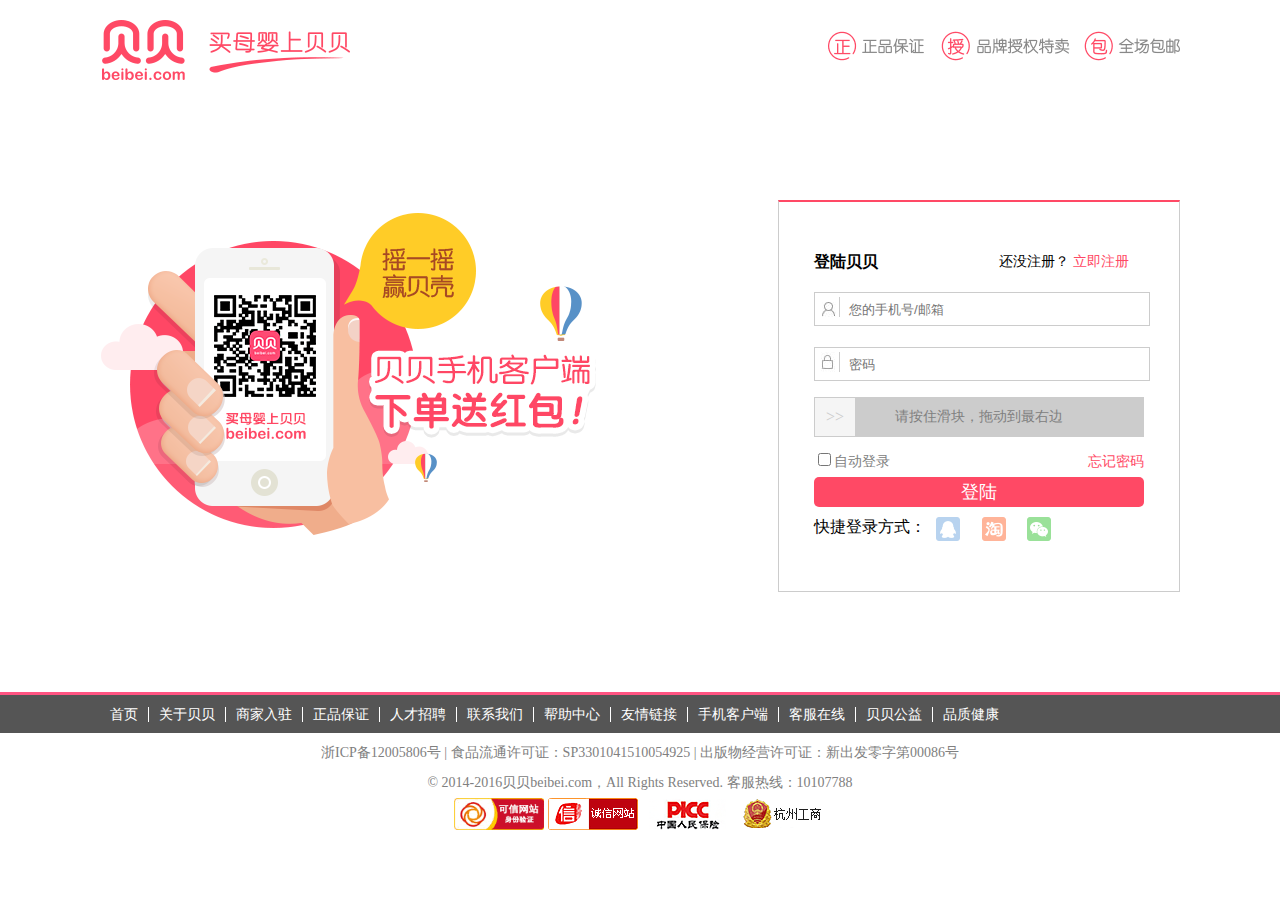
<file: beibei/index1.html>
<!DOCTYPE html>
<html lang="en">
<head>
    <meta charset="UTF-8">
    <title>登陆</title>
    <link rel="stylesheet" type="text/css" href="css/index1.css">
</head>
<body>
<div class="wrap">
    <div class="header clearfix">
        <div class="header_left">
            <img src="images/main_logo.png" alt="">
        </div>
        <div class="header_right">
            <img src="images/upload__390x40.png" alt="">
        </div>
    </div>

    <div class="content clearfix">
        <div class="content_left">
            <img src="images/ling_500x354.png" alt="">
        </div>
        <div class="content_right">
            <div class="title clearfix">
                <div class="title_l">登陆贝贝</div>
                <div class="title_r"><span>还没注册？</span>
                    <a href="index2.html" target="_self">立即注册</a></div>
            </div>
            <p class="err0">用户名或密码错误</p>
            <div class="inp1">
                <span></span><input type="text" placeholder="您的手机号/邮箱"/>
            </div>
            <p class="err1">请输入正确的邮箱或手机号</p>
            <div class="inp2">
                <span></span><input type="password" placeholder="密码"/>
            </div>
            <p class="err2">请输入6-16位贝贝密码</p>

            <div class="gra" id="gra">
                <p class="gratxt">请按住滑块，拖动到最右边</p>
                <div class="bank"></div>
                <div class="col"></div>
                <div class="mov" id="mov">>></div>
            </div>
            <p class="err3">请按住滑块，拖动到最右边</p>

            <div class="bv clearfix">
                <input type="checkbox"/>自动登录
                <a href="#">忘记密码</a>
            </div>

            <div class="btn">登陆</div>

            <div class="quick">
                <span class="qutxt">快捷登录方式：</span>
                <span class="one"></span>
                <span class="two"></span>
                <span class="three"></span>
            </div>
        </div>
    </div>
    <div class="footer">
        <div class="foot_nav">
            <div class="con-nav">
                <ul class="clearfix">
                    <li><a href="#">首页</a></li>
                    <li><a href="#">关于贝贝</a></li>
                    <li><a href="#">商家入驻</a></li>
                    <li><a href="#">正品保证</a></li>
                    <li><a href="#">人才招聘</a></li>
                    <li><a href="#">联系我们</a></li>
                    <li><a href="#">帮助中心</a></li>
                    <li><a href="#">友情链接</a></li>
                    <li><a href="#">手机客户端</a></li>
                    <li><a href="#">客服在线</a></li>
                    <li><a href="#">贝贝公益</a></li>
                    <li><a href="#">品质健康</a></li>
                </ul>
            </div>
        </div>

        <p>浙ICP备12005806号 | 食品流通许可证：SP3301041510054925 |
            出版物经营许可证：新出发零字第00086号</p>
        <p>© 2014-2016贝贝beibei.com，All Rights Reserved. 客服热线：10107788</p>

        <div class="admit">
            <img src="images/ww1.png" alt=""/>
            <img src="images/ww2.png" alt=""/>
            <img src="images/ww3.png" alt=""/>
            <img src="images/ww4.png" alt=""/>
        </div>
    </div>
</div>

</body>
</html>
<script src="js/jquery-1.12.0.js"></script>
<script src="js/index1.js"></script>
<script src="js/jquery.cookie.js"></script>
</file>
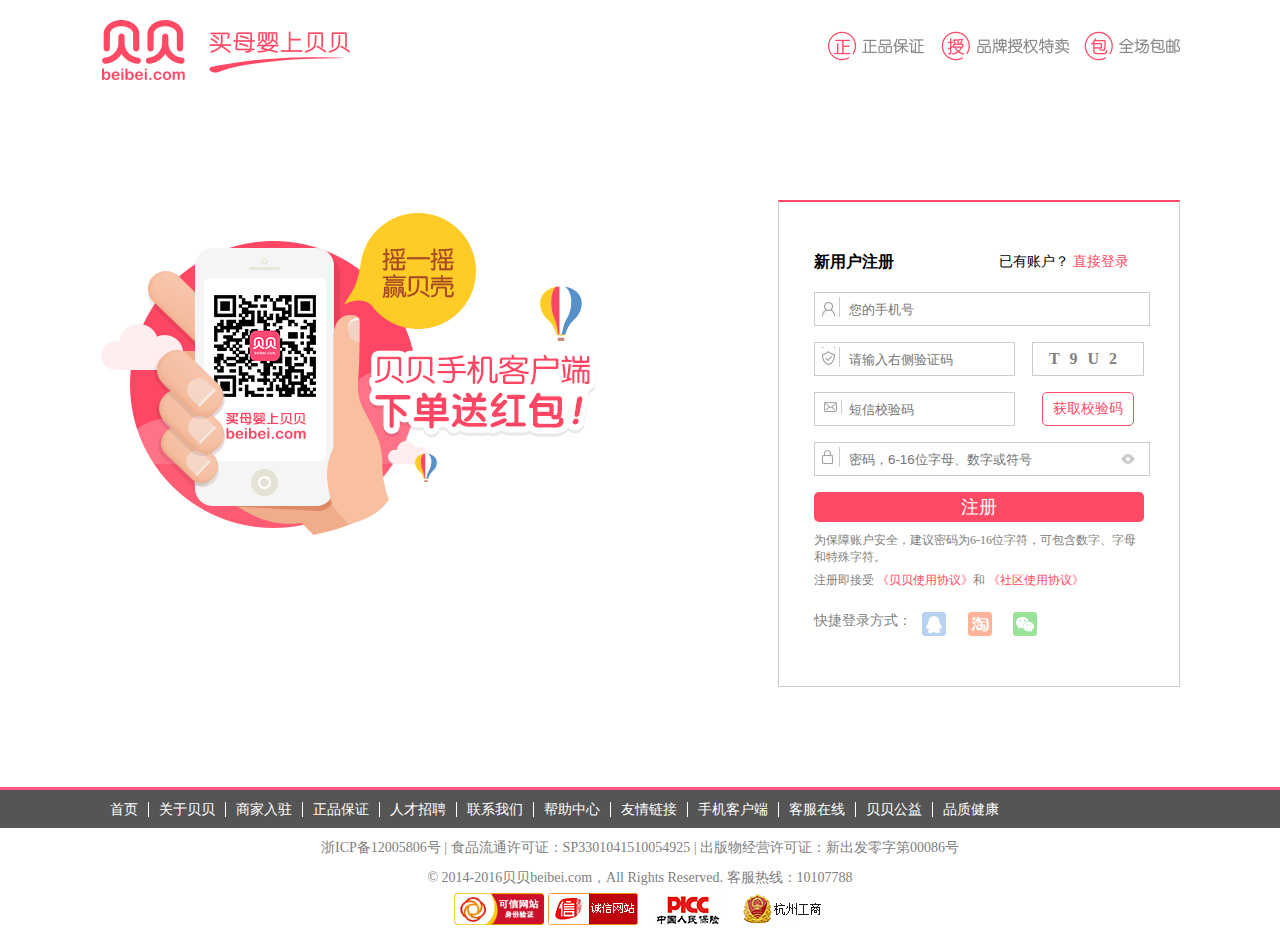
<file: beibei/index2.html>
<!DOCTYPE html>
<html lang="en">
<head>
    <meta charset="UTF-8">
    <title>注册</title>
    <link rel="stylesheet" type="text/css" href="css/index2.css">
</head>
<body>
<div class="wrap">
    <div class="header clearfix">
        <div class="header_left">
            <img src="images/main_logo.png" alt="">
        </div>
        <div class="header_right">
            <img src="images/upload__390x40.png" alt="">
        </div>
    </div>

    <div class="content clearfix">
        <div class="content_left">
            <img src="images/ling_500x354.png" alt="">
        </div>
        <div class="content_right">
            <div class="title clearfix">
                <div class="title_l">新用户注册</div>
                <div class="title_r"><span>已有账户？</span>
                    <a href="index1.html" target="_self">直接登录</a></div>
            </div>
            <p class="err0">校验码过期，请重新获取</p>
            <div class="inp1">
                <span></span><input type="text" placeholder="您的手机号"/>
             </div>

            <p class="err1">手机号码格式问题</p>

            <div class="inp3 clearfix">
                <span></span><input type="text" placeholder="请输入右侧验证码"/>
                <div class="inp3_img"></div>
            </div>
            <p class="err3">验证码错误，请重新输入</p>

            <div class="inp4 clearfix">
                <span></span><input type="text" placeholder="短信校验码"/>
                <div class="emil">获取校验码</div>
            </div>

             <div class="inp2">
                <span></span><input type="password" placeholder="密码，6-16位字母、数字或符号"/><i></i>
            </div>
            <p class="err2">请输入6-16位贝贝密码</p>
            <div class="btn">注册</div>
            <div class="bttxt">
                为保障账户安全，建议密码为6-16位字符，可包含数字、字母和特殊字符。
            </div>
            <div class="bttxt">注册即接受 <a href="#">《贝贝使用协议》</a>和 <a href="#">《社区使用协议》</a></div>
            <div class="quick">
                <span class="qutxt">快捷登录方式：</span>
                <span class="one"></span>
                <span class="two"></span>
                <span class="three"></span>
            </div>
        </div>
    </div>
    <div class="footer">
        <div class="foot_nav">
            <div class="con-nav">
                <ul class="clearfix">
                    <li><a href="#">首页</a></li>
                    <li><a href="#">关于贝贝</a></li>
                    <li><a href="#">商家入驻</a></li>
                    <li><a href="#">正品保证</a></li>
                    <li><a href="#">人才招聘</a></li>
                    <li><a href="#">联系我们</a></li>
                    <li><a href="#">帮助中心</a></li>
                    <li><a href="#">友情链接</a></li>
                    <li><a href="#">手机客户端</a></li>
                    <li><a href="#">客服在线</a></li>
                    <li><a href="#">贝贝公益</a></li>
                    <li><a href="#">品质健康</a></li>
                </ul>
            </div>
        </div>

        <p>浙ICP备12005806号 | 食品流通许可证：SP3301041510054925 |
            出版物经营许可证：新出发零字第00086号</p>
        <p>© 2014-2016贝贝beibei.com，All Rights Reserved. 客服热线：10107788</p>

        <div class="admit">
            <img src="images/ww1.png" alt=""/>
            <img src="images/ww2.png" alt=""/>
            <img src="images/ww3.png" alt=""/>
            <img src="images/ww4.png" alt=""/>
        </div>
    </div>
</div>

</body>
</html>
<script src="js/jquery-1.12.0.js"></script>
<script src="js/index2.js"></script>
</file>
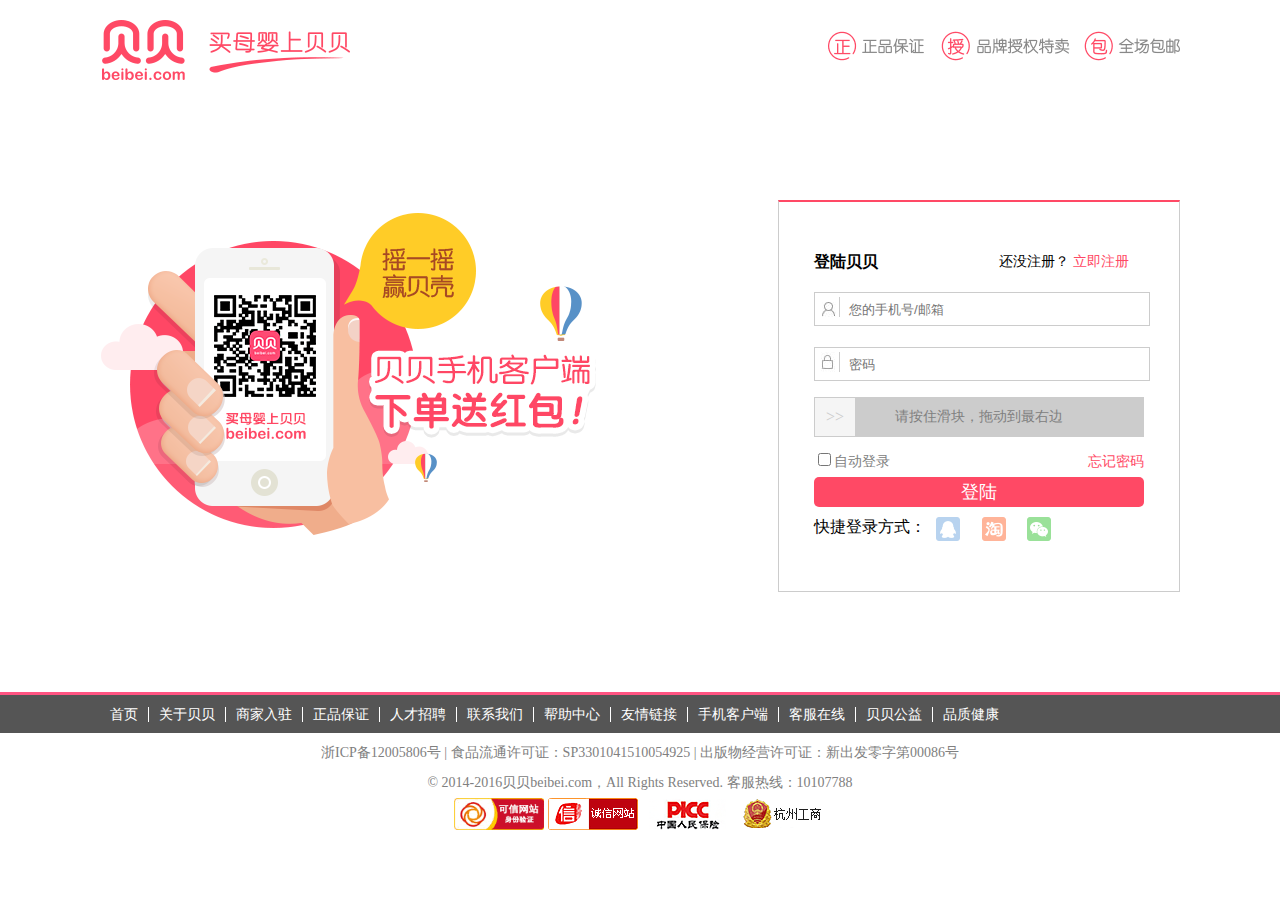
<file: beibei/index3.html>
<!DOCTYPE html>
<html lang="en">
<head>
    <meta charset="UTF-8">
    <title></title>
    <link rel="stylesheet" href="css/index3.css"/>
</head>
<body>

<div class="clea_box">
    <h3>删除所有商品</h3>
    <div class="clea_tit">
        确认要删除所有商品吗?
    </div>
    <span class="tru">确定</span>
    <span class="resu">取消</span>
</div>
<div class="hiddeen"></div>
    <div class="toolbar">
        <div class="top-nav">
            <div class="top-nav-c clearfix">
                <ul class="clearfix">
                    <li class="hello clearfix">
                        <span></span>
                        <a  target="_self" class="loge"></a>
                        <a  target="_self" class="zhuce"></a>
                    </li>
                    <li><a href="#">消息</a></li>
                    <li><a href="#">我的订单</a></li>
                    <li><a href="#">我的贝贝</a></li>
                    <li><a href="#">商家中心</a></li>
                    <li><a href="#" class="call"><span></span>联系客服</a></li>
                    <li><a href="#" class="guan" style="border:1px solid transparent">关注<i></i></a></li>
                </ul>
            </div>
        </div>
        <div class="head-top clearfix">
            <div class="head-left">
                <img src="images/main_logo.png" alt=""/>
            </div>
            <div class="head-right clearfix">
                <div class="car"><span></span>我的购物车<i></i></div>
                <a href="#"></a>
            </div>
        </div>
        </div>

        <div class="content">
               <h2 class="clearfix">
                   我的购物车
                   <span></span>
               </h2>
               <div class="empty">
                   <p class="car-emp">
                       <span></span>
                       你的购物车还是空的，赶紧去挑选商品吧！
                   </p>
                   <p class="car-txt"><a href="index.html" target="_self">去看看正在特卖中的品牌商品 ></a></p>
                   <div><a href="#">刷新我的购物车</a></div>
               </div>
              <div class="full">
                    <div class="full_nav">
                        <ul class="clearfix">
                            <li class="li1"><input type="checkbox" checked/>全选</li>
                            <li class="li2">商品</li>
                            <li class="li3">商品信息</li>
                            <li class="li4">单价(元)</li>
                            <li class="li5">数量</li>
                            <li class="li6">小计(元)</li>
                            <li class="li7">操作</li>
                        </ul>
                    </div>
                  <div class="full_conn">
                      <div class="full_tit">
                          <input type="checkbox"/>迪士尼宝宝婴幼服专场
                      </div>
                      <div class="full_box">
                            <div class="lis clearfix">

                            </div>
                           <div class="full_bot clearfix">
                               <div class="clearfix">小计：<span class="suan"></span></div>
                               <p>凑1.0元可优惠20元，凑61.0元可优惠40元 <a href="index1.html" target="_self">去凑凑看>></a></p>
                           </div>
                      </div>
                  </div>
                  <div class="full_footer clearfix">
                      <input type="checkbox"/>全选
                      <span class="clea">删除</span>
                      <div class="checkprice">确认订单</div>
                      <span class="zongjia">0.00</span>
                      <span class="spa">共有<span></span>件商品,已优惠 0.00 元,总计(不含运费)：</span>
                  </div>
              </div>
        </div>


        <div class="footer">
            <div class="foot_nav">
                <div class="con-nav">
                    <ul class="clearfix">
                        <li><a href="#">首页</a></li>
                        <li><a href="#">关于贝贝</a></li>
                        <li><a href="#">商家入驻</a></li>
                        <li><a href="#">正品保证</a></li>
                        <li><a href="#">人才招聘</a></li>
                        <li><a href="#">联系我们</a></li>
                        <li><a href="#">帮助中心</a></li>
                        <li><a href="#">友情链接</a></li>
                        <li><a href="#">手机客户端</a></li>
                        <li><a href="#">客服在线</a></li>
                        <li><a href="#">贝贝公益</a></li>
                        <li><a href="#">品质健康</a></li>
                    </ul>
                </div>
            </div>

            <p>浙ICP备12005806号 | 食品流通许可证：SP3301041510054925 |
                出版物经营许可证：新出发零字第00086号</p>
            <p>© 2014-2016贝贝beibei.com，All Rights Reserved. 客服热线：10107788</p>

            <div class="admit">
                <img src="images/ww1.png" alt=""/>
                <img src="images/ww2.png" alt=""/>
                <img src="images/ww3.png" alt=""/>
                <img src="images/ww4.png" alt=""/>
            </div>
        </div>
</body>
</html>
<script src="js/jquery-1.12.0.js"></script>
<script src="js/index3.js"></script>
<script src="js/jquery.cookie.js"></script>
</file>
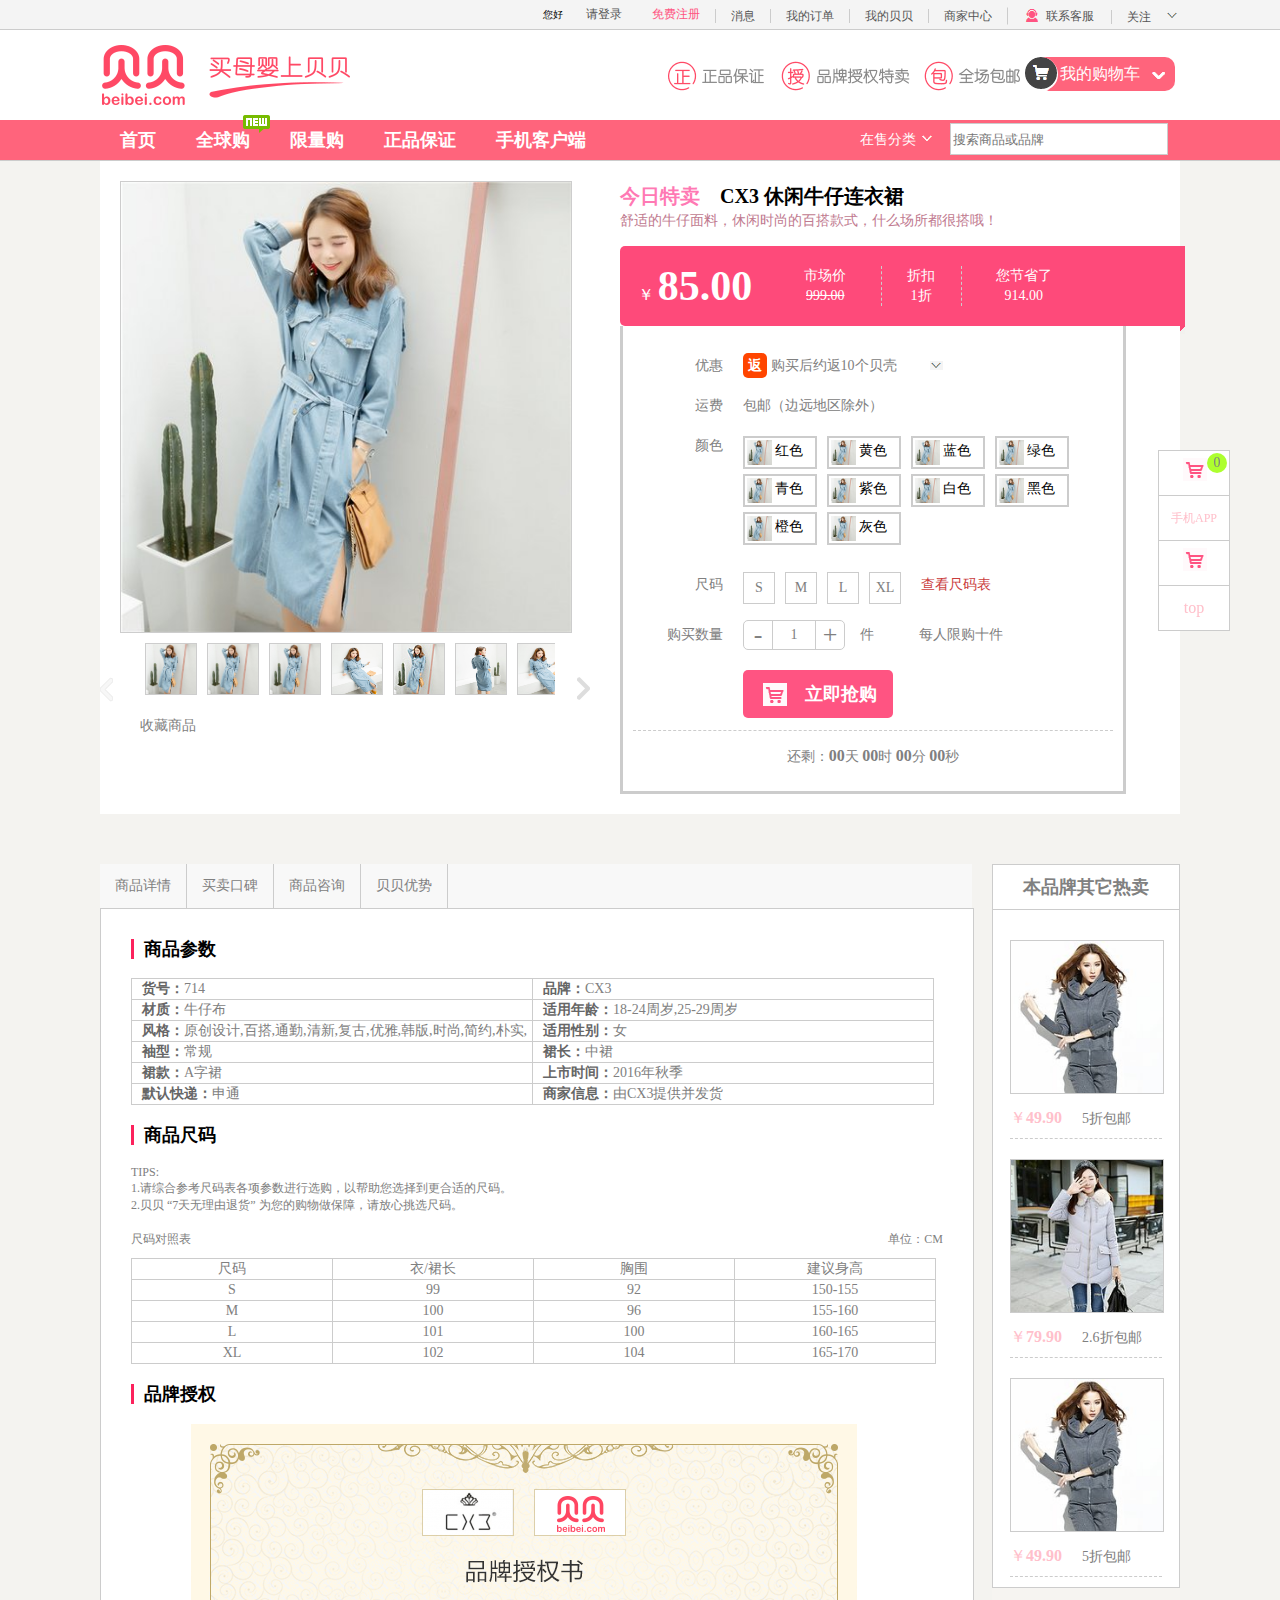
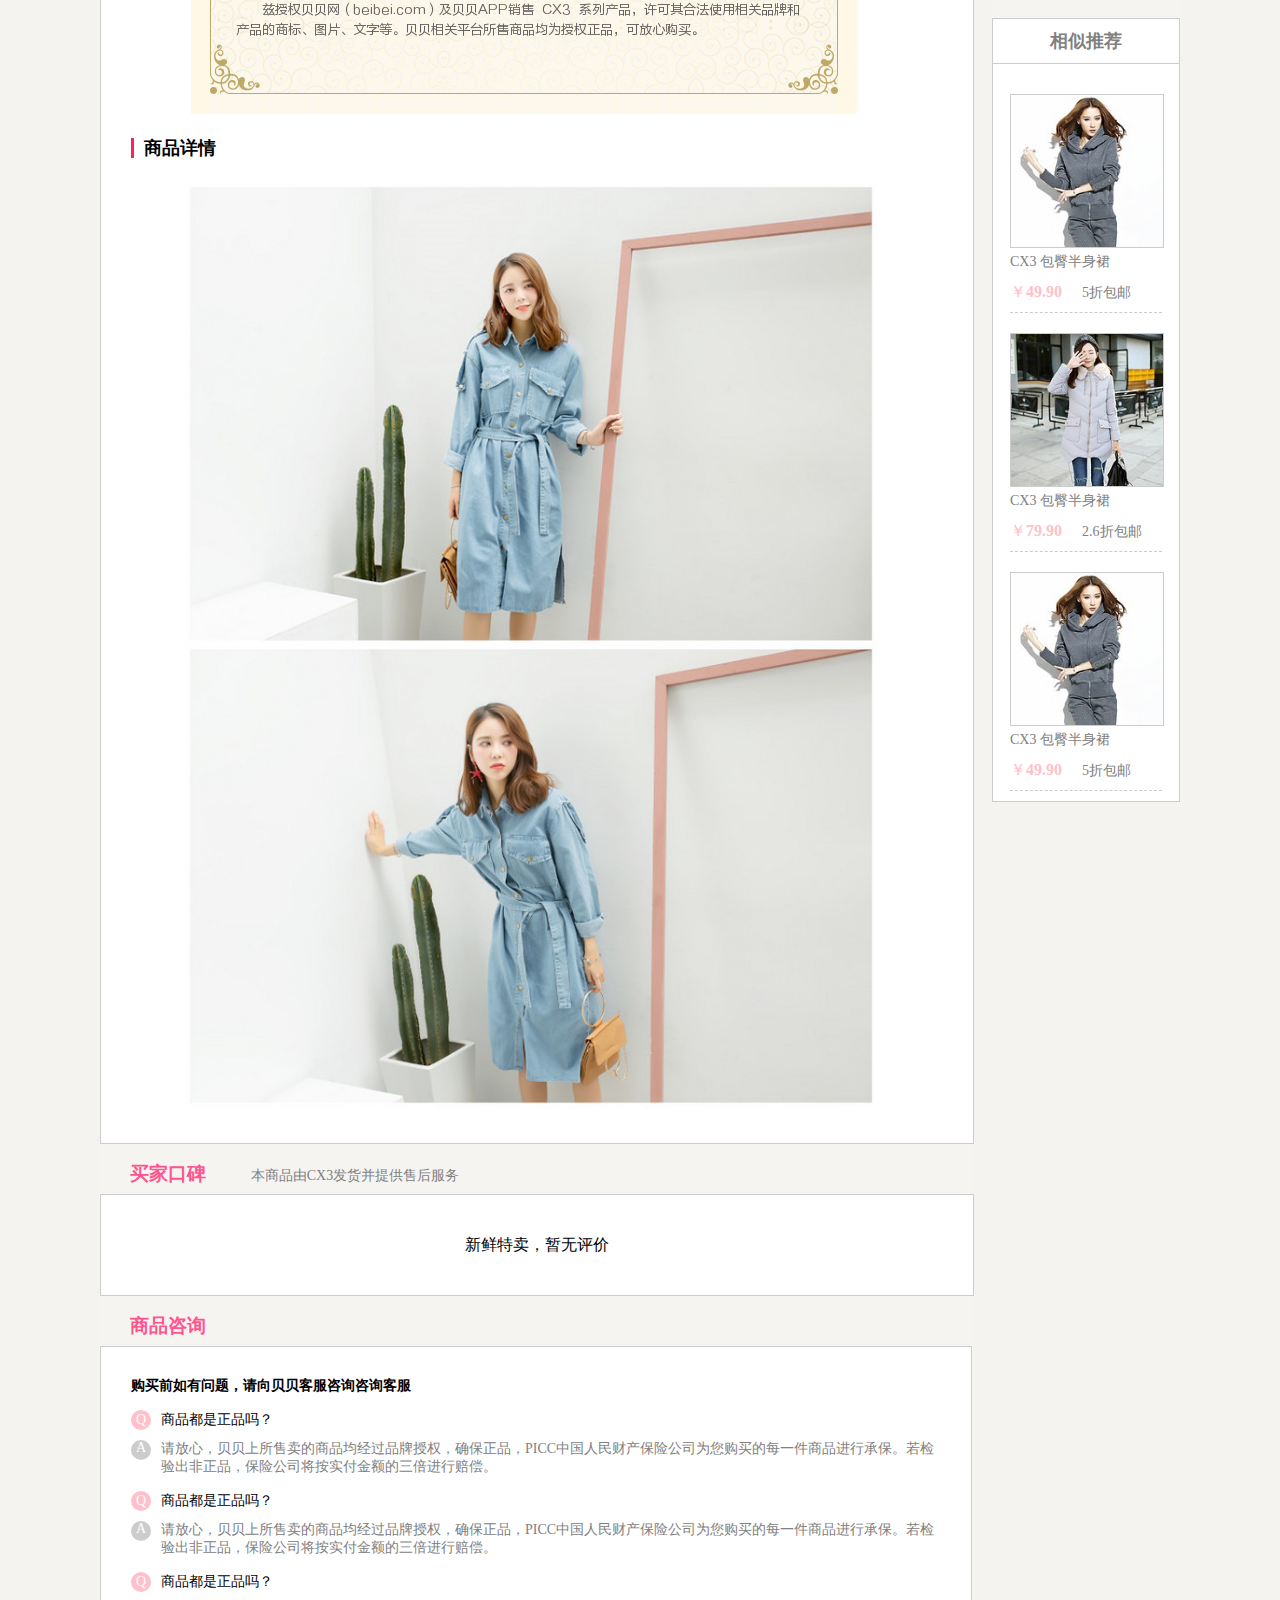
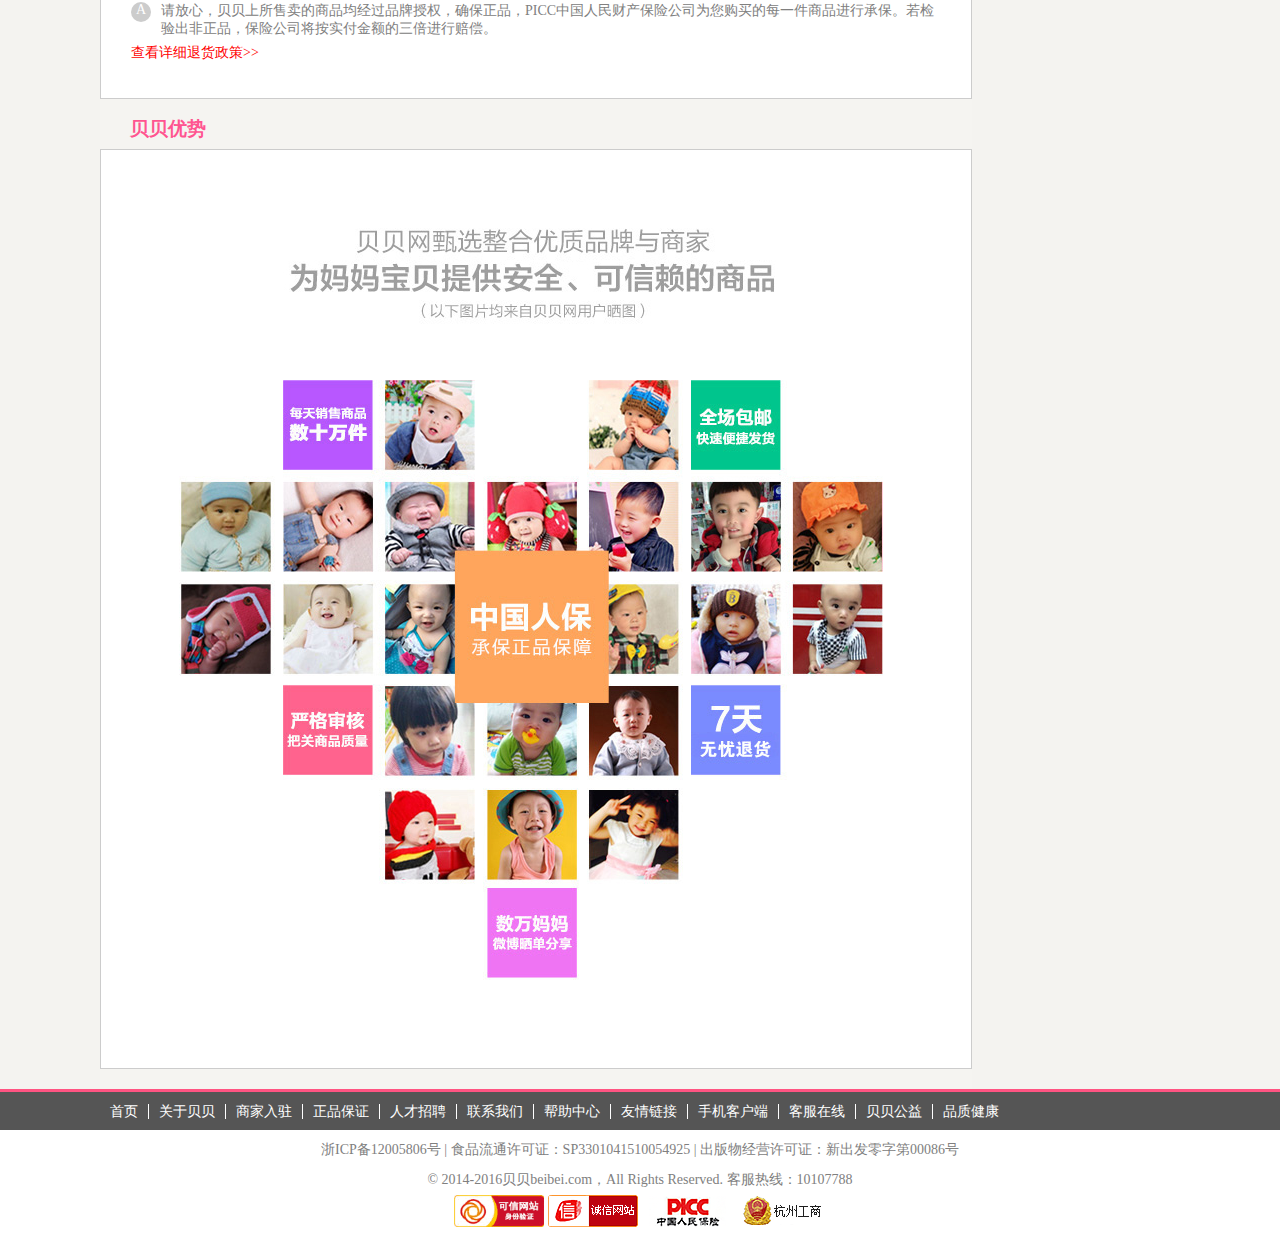
<file: beibei/indexxq.html>
<!DOCTYPE html>
<html lang="en">
<head>
    <meta charset="UTF-8">
    <title>商品详情</title>
    <link rel="stylesheet" href="css/indexxq.css"/>
</head>
<body>
<div class="pad">
    <div class="pad1">
        <span class="pad1_txt">0</span>
        <div class="pad1_box">
            <p><span></span>购物车是空的</p>
            <div class="cco">
                    <ul>

                    </ul>
                <div>赶紧去挑选商品吧</div>
            </div>
            <div class="pad1_bo clearfix">
                <div class="pad1_bol">
                    小计：￥<span>0.00</span>
                </div>
                <div class="pad1_bor">
                    <div>去购物车结算</div>
                </div>
            </div>
        </div>
    </div>
    <div class="pad2">手机APP
        <div class="pad2_box">
            <p>下载手机APP</p>
            <p>随时随地看直播</p>
            <img src="images/er.jpg" alt="">
        </div>
    </div>
    <div class="pad3"></div>
    <div class="pad4">top</div>
</div>

<div class="hidden"></div>

<div class="chima">
    <div class="ctable clearfix">
        <p>尺码对照表 <span>单位：CM</span></p>
        <div class="clo"></div>
        <div class="ulss clearfix">
            <ul>
                <li>尺码</li>
                <li>S</li>
                <li>M</li>
                <li>L</li>
                <li>XL</li>
            </ul>
            <ul>
                <li>衣/裙长</li>
                <li>99</li>
                <li>100</li>
                <li>101</li>
                <li>102</li>
            </ul>
            <ul>
                <li>胸围</li>
                <li>92</li>
                <li>96</li>
                <li>100</li>
                <li>104</li>
            </ul>
            <ul>
                <li>建议身高</li>
                <li>150-155</li>
                <li>155-160</li>
                <li>160-165</li>
                <li>165-170</li>
            </ul>
        </div>

    </div>
</div>

<div class="toolbar">
    <div class="top-nav">
        <div class="top-nav-c clearfix">
            <ul class="clearfix">
                <li class="hello clearfix">
                    <span>您好</span>
                    <a  target="_self" class="loge">请登录</a>
                    <a  target="_self" class="zhuce">免费注册</a>
                </li>
                <li><a href="#">消息</a></li>
                <li><a href="#">我的订单</a></li>
                <li><a href="#">我的贝贝</a></li>
                <li><a href="#">商家中心</a></li>
                <li><a href="#" class="call"><span></span>联系客服</a></li>
                <li class="guan" style="border:1px solid transparent">
                    <a href="#">关注
                        <i></i>
                    </a>
                    <div class="weibo clearfix">
                        <div class="weibo_left">
                            <p>微信号</p>
                            <img src="images/er.jpg" alt="">
                            <p>微信号</p>
                        </div>
                        <div class="weibo_right">
                            <img src="images/weibo.png" alt="">
                            <img src="images/weibo.png" alt="">
                        </div>
                    </div>
                </li>
            </ul>
        </div>
    </div>
    <div class="head-top clearfix">
        <div class="head-left">
            <img src="images/main_logo.png" alt=""/>
        </div>
        <div class="head-right clearfix">
            <div class="car">
                <span></span>我的购物车<i></i>
                <div class="car_box">
                    <div class="cco">
                        <p>赶紧去挑选商品吧</p>
                    </div>
                    <div class="car_bo clearfix">
                        <div class="car_bol">
                            小计：￥
                            <span>0.00</span>
                        </div>
                        <div class="car_bor">
                            <div>去购物车结算</div>
                        </div>
                    </div>
                </div>
            </div>
            <a href="#"></a>
        </div>
    </div>

    <div class="head-bot">
        <div class="head clearfix">
            <div class="h_l clearfix">
                <a href="#">首页</a>
                <a href="#" class="go">全球购<span></span></a>
                <a href="#">限量购</a>
                <a href="#">正品保证</a>
                <a href="#">手机客户端</a>
            </div>
            <div class="h_r clearfix">
                <a href="#" class="sale">在售分类<i></i>
                    <!--在售分类的接口-->
                    <div class="back clearfix">
                        <ul class="clearfix"></ul>
                        <div class="backimg clearfix"></div>
                    </div>
                </a>
                <input type="text" placeholder="搜索商品或品牌"/>
            </div>
        </div>
    </div>
</div>
<div class="rong">
    <div class="content">
        <div class="conlist1 clearfix">

            <div class="conlist1_left clearfix" id="focus">
                <div class="con1_to" id="midpic">
                    <a href=""><img src="images/girlbig.jpg" class="jqzoom" rel="images/girlbig.jpg"></a>
                </div>
                <div class="con1_bo smallpic-wrap" id="spWrap">
                    <ul id="smallpic">
                        <li><a href=""><img src="images/girlbig.jpg" mid="images/girlbig.jpg" big="images/girlbig.jpg"></a></li>
                        <li><a href=""><img src="images/girlbig.jpg" mid="images/girlbig.jpg" big="images/girlbig.jpg"></a></li>
                        <li><a href=""><img src="images/girlbig.jpg" mid="images/girlbig.jpg" big="images/girlbig.jpg"></a></li>
                        <li><a href=""><img src="images/gig1.jpg" mid="images/gig1.jpg" big="images/gig1.jpg"></a></li>
                        <li><a href=""><img src="images/girlsml.jpg" mid="images/girlsml.jpg" big="images/girlsml.jpg"></a></li>
                        <li><a href=""><img src="images/girl3.jpg" mid="images/girl3.jpg" big="images/girl3.jpg"></a></li>
                        <li><a href=""><img src="images/gig1.jpg" mid="images/gig1.jpg" big="images/gig1.jpg"></a></li>
                    </ul>
                </div>
                <p><a href="#">收藏商品</a></p>
                <a href="#" class="prev-unable">&lt;</a>
                <a href="#" class="next">&gt;</a>
            </div>

            <div class="conlist1_right">
                <h3><span>今日特卖</span><strong>CX3 休闲牛仔连衣裙</strong></h3>
                <p>舒适的牛仔面料，休闲时尚的百搭款式，什么场所都很搭哦！</p>
                <div class="price clearfix">
                    <span class="shu"></span>
                    <div class="fir">
                        <span>￥</span>
                        <strong>85.00</strong>
                    </div>
                    <div class="sed">
                         <span class="cheng">市场价</span>
                         <div>999.00</div>
                    </div>
                    <div class="thd">
                         <span class="cheng">折扣</span>
                         <div>1折</div>
                    </div>
                    <div class="fou">
                         <span class="cheng">您节省了</span>
                         <div>914.00</div>
                    </div>
                </div>
                <div class="contxt">
                    <div class="txt0">
                        请选择你要的商品信息
                    </div>
                    <div class="txt1 clearfix">
                        <span class="txt_left">优惠</span>
                        <span class="txt1_r txt_right">
                            <strong>返</strong>
                            购买后约返10个贝壳
                            <span></span>
                            <div class="txt1_box">
                                <ul>
                                    <li><span></span>确认收货后领取到账。自收货起7天内可领取，100贝壳=1元，
                                        购物可抵现金。
                                    </li>
                                    <li><span></span>返贝壳数量与订单实付金额有关，不含满减（满折），
                                        现金券和贝壳抵现的金额。
                                    </li>
                                    <li><span></span>不同等级会员下单后所返贝壳数量不同，等级越高，返的越多，
                                        最终以实际到账为准。
                                    </li>
                                </ul>
                            </div>

                        </span>
                    </div>
                    <div class="txt2 clearfix">
                        <span class="txt_left">运费</span>
                        <span class="txt_right">
                           包邮（边远地区除外）
                        </span>
                    </div>
                    <div class="txt3 clearfix">
                        <span class="txt_left">颜色</span>
                        <div class="txt3_right clearfix">
                            <div class="txt3_con clearfix">
                                <img src="images/girlsml.jpg" alt="">
                                <span>红色</span>
                            </div>
                            <div class="txt3_con clearfix">
                                <img src="images/girlsml.jpg" alt="">
                                <span>黄色</span>
                            </div>
                            <div class="txt3_con clearfix">
                                <img src="images/girlsml.jpg" alt="">
                                <span>蓝色</span>
                            </div>
                            <div class="txt3_con clearfix">
                                <img src="images/girlsml.jpg" alt="">
                                <span>绿色</span>
                            </div>
                            <div class="txt3_con clearfix">
                                <img src="images/girlsml.jpg" alt="">
                                <span>青色</span>
                            </div>
                            <div class="txt3_con clearfix">
                                <img src="images/girlsml.jpg" alt="">
                                <span>紫色</span>
                            </div>
                            <div class="txt3_con clearfix">
                                <img src="images/girlsml.jpg" alt="">
                                <span>白色</span>
                            </div>
                            <div class="txt3_con clearfix">
                                <img src="images/girlsml.jpg" alt="">
                                <span>黑色</span>
                            </div>
                            <div class="txt3_con clearfix">
                                <img src="images/girlsml.jpg" alt="">
                                <span>橙色</span>
                            </div>
                            <div class="txt3_con clearfix">
                                <img src="images/girlsml.jpg" alt="">
                                <span>灰色</span>
                            </div>
                        </div>
                    </div>
                    <div class="txt4 clearfix">
                        <span class="txt4_left">尺码</span>
                        <span class="txt4_right">
                            <ul class="clearfix">
                                <li>S</li>
                                <li>M</li>
                                <li>L</li>
                                <li>XL</li>
                                <div class="look">查看尺码表</div>
                            </ul>
                        </span>
                    </div>
                    <div class="txt5 clearfix">
                        <span class="txt5_left">购买数量</span>
                        <div class="txt5_right clearfix">
                            <div class="txt5_f clearfix">
                                <span class="txt5_one">-</span>
                                <span class="txt5_five">1</span>
                                <span class="txt5_two">+</span>
                            </div>
                                <span class="txt5_three">件</span>
                                <div class="txt5_four">每人限购十件</div>
                        </div>
                    </div>

                    <div class="txt6_w">
                        <div class="txt6 clearfix">
                            <span></span>立即抢购
                        </div>
                    </div>

                    <div class="time_title">
                        还剩：<span>00</span>天
                        <span>00</span>时
                        <span>00</span>分
                        <span>00</span>秒
                    </div>

                </div>

            </div>

        </div>


        <div class="conlist2 clearfix">
            <div class="conlist2_left">
                 <div class="conlist2_nav clearfix">
                     <ul class="clearfix">
                         <li>
                             商品详情
                         </li>
                         <li>
                             买卖口碑
                         </li>
                         <li>
                             商品咨询
                         </li>
                         <li>
                           贝贝优势
                         </li>
                     </ul>
                     <div class="nav_rig">
                         <div class="ff">
                             <span>￥</span>
                             <strong>85.00</strong>
                         </div>
                         <div class="ss">
                             立即抢购
                         </div>
                         <div class="tt"></div>
                     </div>
                 </div>


                <div class="louceng louceng00">
                    <div class="lou1">
                        <h2>商品参数</h2>
                        <ul class="clearfix">
                            <li><strong>货号：</strong><span>714</span></li>
                            <li><strong>品牌：</strong><span>CX3</span></li>
                            <li><strong>材质：</strong><span>牛仔布</span></li>
                            <li><strong>适用年龄：</strong><span>18-24周岁,25-29周岁</span></li>
                            <li><strong>风格：</strong><span>原创设计,百搭,通勤,清新,复古,优雅,韩版,时尚,简约,朴实,休闲</span></li>
                            <li><strong>适用性别：</strong><span>女</span></li>
                            <li><strong>袖型：</strong><span>常规</span></li>
                            <li><strong>裙长：</strong><span>中裙</span></li>
                            <li><strong>裙款：</strong><span>A字裙</span></li>
                            <li><strong>上市时间：</strong><span>2016年秋季</span></li>
                            <li><strong>默认快递：</strong><span>申通</span></li>
                            <li><strong>商家信息：</strong><span>由CX3提供并发货</span></li>
                        </ul>
                    </div>

                    <div class="lou2">
                        <h2>商品尺码</h2>
                        <div class="lab">
                            <p>TIPS:</p>
                            <p>1.请综合参考尺码表各项参数进行选购，以帮助您选择到更合适的尺码。</p>
                            <p>2.贝贝 “7天无理由退货” 为您的购物做保障，请放心挑选尺码。</p>
                        </div>
                        <div class="ctable clearfix">
                            <p>尺码对照表 <span>单位：CM</span></p>
                            <div class="ulss clearfix">
                                <ul>
                                    <li>尺码</li>
                                    <li>S</li>
                                    <li>M</li>
                                    <li>L</li>
                                    <li>XL</li>
                                </ul>
                                <ul>
                                    <li>衣/裙长</li>
                                    <li>99</li>
                                    <li>100</li>
                                    <li>101</li>
                                    <li>102</li>
                                </ul>
                                <ul>
                                    <li>胸围</li>
                                    <li>92</li>
                                    <li>96</li>
                                    <li>100</li>
                                    <li>104</li>
                                </ul>
                                <ul>
                                    <li>建议身高</li>
                                    <li>150-155</li>
                                    <li>155-160</li>
                                    <li>160-165</li>
                                    <li>165-170</li>
                                </ul>
                            </div>

                        </div>
                    </div>

                    <div class="lou3">
                        <h2>品牌授权</h2>
                        <div class="lou3_con">
                            <img src="images/pingpai.png" alt=""/>
                        </div>
                    </div>

                    <div class="lou4">
                        <h2>商品详情</h2>
                        <div class="lou4_con">
                            <img src="images/gir2.jpg" alt=""/>
                        </div>
                    </div>

                </div>


                <h3>买家口碑 <span>本商品由CX3发货并提供售后服务</span></h3>
                <div class="louceng2 louceng00">
                    新鲜特卖，暂无评价
                </div>

                <h3>商品咨询</h3>
                <div class="louceng3 louceng00">
                    <h4>购买前如有问题，请向贝贝客服咨询<span>咨询客服</span></h4>
                    <div class="pro">
                        <p><span>Q</span>商品都是正品吗？</p>
                        <div><span>A</span>
                            请放心，贝贝上所售卖的商品均经过品牌授权，确保正品，PICC中国人民财产保险公司为您购买的每一件商品进行承保。若检验出非正品，保险公司将按实付金额的三倍进行赔偿。
                        </div>
                    </div>

                    <div class="pro">
                        <p><span>Q</span>商品都是正品吗？</p>
                        <div><span>A</span>
                            请放心，贝贝上所售卖的商品均经过品牌授权，确保正品，PICC中国人民财产保险公司为您购买的每一件商品进行承保。若检验出非正品，保险公司将按实付金额的三倍进行赔偿。
                        </div>
                    </div>

                    <div class="pro">
                        <p><span>Q</span>商品都是正品吗？</p>
                        <div><span>A</span>
                            请放心，贝贝上所售卖的商品均经过品牌授权，确保正品，PICC中国人民财产保险公司为您购买的每一件商品进行承保。若检验出非正品，保险公司将按实付金额的三倍进行赔偿。
                        </div>
                    </div>
                    <p><a href="#">查看详细退货政策>></a></p>
                </div>

                <h3>贝贝优势</h3>
                <div class="louceng4 louceng00">
                    <img src="images/youshi.jpg" alt=""/>
                </div>
            </div>

            <div class="conlist2_right">
                <div class="conlist2_r_one">
                    <h2>本品牌其它热卖</h2>
                    <div class="conlist2_con">
                        <div class="conlist2_con1">
                            <img src="images/rightrig.jpg" alt="">
                            <p>￥<span class="con1">49.90</span><span class="con2">5折包邮</span></p>
                        </div>
                        <div class="conlist2_con1">
                            <img src="images/right2.jpg" alt="">
                            <p>￥<span class="con1">79.90</span><span class="con2">2.6折包邮</span></p>
                        </div>
                        <div class="conlist2_con1">
                            <img src="images/rightrig.jpg" alt="">
                            <p>￥<span class="con1">49.90</span><span class="con2">5折包邮</span></p>
                        </div>
                    </div>
                </div>

                <div class="conlist2_r_two">
                    <h2>相似推荐</h2>
                    <div class="conlist2_con">
                        <div class="conlist2_con1">
                            <img src="images/rightrig.jpg" alt="">
                            <div>CX3 包臀半身裙</div>
                            <p>￥<span class="con1">49.90</span><span class="con2">5折包邮</span></p>
                        </div>
                        <div class="conlist2_con1">
                            <img src="images/right2.jpg" alt="">
                            <div>CX3 包臀半身裙</div>
                            <p>￥<span class="con1">79.90</span><span class="con2">2.6折包邮</span></p>
                        </div>
                        <div class="conlist2_con1">
                            <img src="images/rightrig.jpg" alt="">
                            <div>CX3 包臀半身裙</div>
                            <p>￥<span class="con1">49.90</span><span class="con2">5折包邮</span></p>
                        </div>
                    </div>
                </div>

            </div>
        </div>
    </div>
</div>



<div class="footer">
    <div class="foot_nav">
        <div class="con-nav">
            <ul class="clearfix">
                <li><a href="#">首页</a></li>
                <li><a href="#">关于贝贝</a></li>
                <li><a href="#">商家入驻</a></li>
                <li><a href="#">正品保证</a></li>
                <li><a href="#">人才招聘</a></li>
                <li><a href="#">联系我们</a></li>
                <li><a href="#">帮助中心</a></li>
                <li><a href="#">友情链接</a></li>
                <li><a href="#">手机客户端</a></li>
                <li><a href="#">客服在线</a></li>
                <li><a href="#">贝贝公益</a></li>
                <li><a href="#">品质健康</a></li>
            </ul>
        </div>
    </div>

    <p>浙ICP备12005806号 | 食品流通许可证：SP3301041510054925 |
        出版物经营许可证：新出发零字第00086号</p>
    <p>© 2014-2016贝贝beibei.com，All Rights Reserved. 客服热线：10107788</p>

    <div class="admit">
        <img src="images/ww1.png" alt=""/>
        <img src="images/ww2.png" alt=""/>
        <img src="images/ww3.png" alt=""/>
        <img src="images/ww4.png" alt=""/>
    </div>
</div>
</body>
</html>
<script src="js/jquery-1.12.0.js"></script>
<script src="js/jquery.cookie.js"></script>
<script src="js/indexxq.js"></script>
<script src="js/jquery.imagezoom.js"></script>
</file>
<file: beibei/css/index.css>
body, img,ul, li, p, h1, h2, h3, h4, h5, h6 {
    margin: 0;
    padding: 0;
}
ul li{
    list-style-type: none;
}
a{
    text-decoration: none;
}
.body{
    position:relative;
}
.pad{
    width:70px;
    height:179px;
    position:fixed;
    top:50%;
    right:50px;
    border:1px solid #ccc;
    z-index:999;
}
.pad>div{
    width:70px;
    height:44px;
    line-height:44px;
    text-align:center;
    border-bottom:1px solid #ccc;
}
.pad>div:last-child{
    border:none;
}



.pad1{
    position:relative;
    background:url("../images/cart.png")no-repeat 24px 7px white;
}
.pad1_box{
    position:absolute;
    right:68px;
    top:-80px;
    background:white;
    width:360px;
    height:200px;
    border:1px solid pink;
    z-index:99;
    display:none;
}
.pad1_box>p{
    height:25px;
    line-height:25px;
    color:pink;
    border-bottom:1px solid #ccc;
}
.pad1_box p span{
    display:block;
    width:24px;
    height:24px;
    float:left;
    background:url("../images/cart.png")no-repeat;
}
.pad1_box .cco{
    width:100%;
    height:132px;
}
.pad1_box .cco p{
    color:gray;
    font-size:18px;
    height:132px;
    line-height:132px;
}
.pad1_box .pad1_bo{
    width:100%;
    height:40px;
    border-top:1px solid #ccc;
}
.pad1_box .pad1_bo .pad1_bol{
    float:left;
    color:gray;
    font-size:14px;
    text-indent:10px;
}
.pad1_bo .pad1_bol span{
    color:pink;
    font-weight:bold;
}
.pad1_bo .pad1_bor{
    float:right;
    height:40px;
    line-height:40px;
}
.pad1_bo .pad1_bor div{
    width:150px;
    height:30px;
    background:pink;
    color:white;
    line-height:30px;
    text-align:center;
    border-radius:5px;
    cursor:pointer;
    margin:5px;
}




.pad2{
    position:relative;
    color:pink;
    background:white;
    font-size:12px;
}

.pad2 .pad2_box{
    width:180px;
    height:230px;
    border:2px solid pink;
    position:absolute;
    top:-50px;
    right:68px;
    display:none;
    background:white;
}
.pad2 .pad2_box p{
    height:20px;
    line-height:20px;
    font-size:14px;
    width:100%;
    margin-top:3px;
    color:pink;
    text-align:center;
}
.pad2 .pad2_box img{
    width:150px;
    height:150px;
    padding:15px;
}

.pad3{
    background:url("../images/cart.png")no-repeat 24px 7px white;
}
.pad4{
    color:pink;
    background:white;
}

.hidden{
    width:100%;
    height:100%;
    background:black;
    opacity:0.5;
    display:none;
    position:fixed;
    z-index:9999998;
    filter:alpha(opacity=50);
}


.jump{
    width:900px;
    height:480px;
    position:fixed;
    margin:150px 300px;
    z-index:9999999;
    background:white;
    display:none;
    border:1px solid #ccc;
    border-radius:10px;
}
.jump .jump_left{
    width:540px;
    height:480px;
    float:left;
}
.jump .jump_left img{
    border-radius:10px;
}
.jump .jump_right{
    width:330px;
    padding:20px 13px;
    float:right;
}
.jump .jump_right .clos{
    display:block;
    width:40px;
    height:20px;
    line-height:20px;
    text-indent:315px;
    color:gray;
    font-size:20px;
    cursor:pointer;
}
.err0{
    margin-top:10px;
    height: 20px;
    line-height: 20px;
    font-size: 14px;
    color:red;
    border:1px solid red;
    text-indent: 10px;
    display:none;
}
.inp1{
    width:330px;
    height:30px;
    margin-top:20px;
    position:relative;
}
.err1{
    margin:10px 0px;
    height: 20px;
    line-height: 20px;
    font-size:14px;
    color:red;
    display:none;
}
.inp2{
    width:330px;
    height:30px;
    margin-top:30px;
    position:relative;
}
.inp3{
    width:330px;
    height:30px;
    margin-top:20px;
    position:relative;
}
.inp4{
    width:330px;
    height:30px;
    margin-top:20px;
    position:relative;
}
.err2{
    margin-top: 10px;
    height: 20px;
    line-height: 20px;
    font-size: 14px;
    color:red;
    display:none;
}
.err3{
    margin-top: 10px;
    height: 20px;
    line-height: 20px;
    font-size: 14px;
    color:red;
    display:none;
}
.inp1 span{
    display:block;
    width:20px;
    height:20px;
    position:absolute;
    top:5px;
    left:5px;
    border-right:1px solid #ccc;
    background:url("../images/u_14x93.jpg")no-repeat 3px 5px;
}
.inp2 span{
    display:block;
    width:20px;
    height:20px;
    position:absolute;
    top:5px;
    left:5px;
    border-right:1px solid #ccc;
    background:url("../images/u_14x93.jpg")no-repeat 2px -44px;
}
.inp3 span{
    display:block;
    width:20px;
    height:20px;
    position:absolute;
    top:5px;
    left:5px;
    border-right:1px solid #ccc;
    background:url("../images/u_14x93.jpg")no-repeat 3px -13px;
}
.inp3 .inp3_img{
    width: 90px;
    height: 32px;
    border:1px solid #ccc;
    cursor:pointer;
    line-height: 32px;
    letter-spacing:10px;
    text-align: center;
    font-size: 16px;
    color:gray;
    font-weight: bold;
    float:right;
    padding:0px 10px;
}

.inp4 span{
    display:block;
    width:14px;
    height:14px;
    position:absolute;
    top:8px;
    left:8px;
    padding-right:5px;
    border-right:1px solid #ccc;
    background:url("../images/u_14x93.jpg")no-repeat 2px -32px;
}
.inp4 .emil{
    width: 90px;
    height: 32px;
    color:#FF4965;
    line-height: 32px;
    border:1px solid #FF4965;
    border-radius: 5px;
    float:right;
    text-align: center;
    font-size: 14px;
    margin:0px 10px;
    cursor:pointer;
}
.inp4 .emil:hover{
    background: #FF4965;
    color:white;
}
.inp2 i{
    display:block;
    width:20px;
    height:20px;
    position:absolute;
    top:5px;
    right:5px;
    background:url("../images/u_14x93.jpg")no-repeat 2px -61px;
}
.inp1 input{
    width:330px;
    height:30px;
    border:1px solid #ccc;
    text-indent:32px;
}
.inp2 input{
    width:330px;
    height:30px;
    border:1px solid #ccc;
    text-indent:32px;
}
.inp3 input,.inp4 input{
    width:195px;
    height:30px;
    border:1px solid #ccc;
    text-indent:32px;
}
.btn{
    margin-top: 20px;
    width:100%;
    height:30px;
    line-height: 30px;
    background:#FF4965;
    border-radius:5px;
    color:white;
    font-size:18px;
    text-align:center;
}
.bttxt{
    margin-top: 10px;
    width: 100%;
    height: 30px;
    font-size: 12px;
    color:#808080;
    margin-bottom:40px;
}
.bttxt a{
    color:#FF4965;
    font-size: 12px;
}
.quick{
    margin-top:10px;
}
.qutxt{
    float:left;
}
.qutxt{
    color:#808080;
    font-size: 14px;
}
.one{
    display:block;
    width:25px;
    height:24px;
    float:left;
    margin:0px 10px;
    background:url("../images/cl.png") 0px 0px;
    cursor: pointer;
}
.two{
    display:block;
    width:25px;
    height:24px;
    float:left;
    margin:0px 10px;
    cursor: pointer;
    background:url("../images/cl.png") 115px 0px;
}
/* ================== 中间图片区域 ============================ */
.w{
    width: 100%;
    background:#CB3335;
}
.fudong{
    width: 140px;
    height: 625px;
    position: absolute;
    top:155px;
    left:-5px;
    z-index: 9999;
}
.fudong ul{
    width: 134px;
    height: 800px;
    position: absolute;
    top:172px;
    z-index: 10000;
}
.fudong ul li{
    width: 100%;
    height: 33px;
    /*border:1px dashed #ccc;*/
    border-radius: 10px;
    cursor:pointer;
}
.fudong img{
    width: 140px;
    height: 700px;
}
.fudong .totop{
width:100px;
height:45px;
border-radius:25px;
position:absolute;
top:610px;
left:20px;
cursor:pointer;
z-index:10000;
}
.bigcon{
    width: 1080px;
    margin:0px auto;
}
.bigcon img{
    width: 1080px;
}
.quan{
    width: 100%;
}
.quan img{
    width: 100%;
    height: 255px;
}
.lis1{
    width: 100%;
    margin-top:10px;
    margin-bottom:20px;
}
.lis1 ul li{
    width: 262px;
    height: 343px;
    float:left;
    background: white;
    margin:4px;
    cursor: pointer;
}
.lis1 ul li img{
    width: 252px;
    height: 252px;
    padding:0 5px;
}
.lis1 ul li p{
    font-size: 14px;
    height: 25px;
    line-height: 25px;
    width: 100%;
    color:black;
    text-align: center;
    font-weight: bold;
    overflow:hidden;
}
.cook{
    height: 50px;
    width: 100%;
    color:pink;
    font-size: 14px;
}
.cook .cook1{
    color:pink;
    line-height:50px;
    font-size: 24px;
    margin-left: 10px;
    font-weight: bold;
}
.cook .cook2{
    color:#ccc;
    font-size: 12px;
    text-decoration: line-through;
    margin-left: 15px;
}
.cook .cook3{
    width: 50px;
    height: 50px;
    color:white;
    text-align: center;
    font-size: 18px;
    margin-right: 15px;
    float:right;
    background: url("../images/red.png");
}
/* ================== 导航 ============================ */
.toolbar{
    width: 100%;
}
.toolbar .top-nav{
    width: 100%;
    height: 29px;
    border-bottom: 1px solid #ccc;
    background: #F4F4F4;
}
.top-nav-c{
    width: 1080px;
    height: 29px;
    margin:0px auto;
}
.toolbar .top-nav .top-nav-c ul{
    height: 29px;
    float:right;
}
.toolbar .top-nav .top-nav-c ul li{
    height: 29px;
    line-height: 29px;
    float:left;
}
.call{
    display: block;
    height: 16px;
    line-height: 16px;
    margin-top: 7px;
    border:1px solid #F4F4F4;
}
.call span{
    display: block;
    width: 18px;
    height: 18px;
    background:pink;
    margin-right:5px;
    background: url("../images/pr.png")0px 0px;
    float:left;
}
.call i{
    display: block;
    width: 13px;
    height: 9px;
    background: pink;
    margin-left:5px;
    margin-top:4px;
    color:gray;
    background: url("../images/arr.png")no-repeat;
    float:right;
}
.guan i{
    display: block;
    margin-top: 10px;
    width: 13px;
    height: 9px;
    background: pink;
    background: url("../images/arr.png")no-repeat;
    float:right;
}
.guan{
    height:27px;
    line-height:27px;
    position:relative;
}
.guan .weibo {
    position: absolute;
    top: 25px;
    right:-90px;
    background: white;
    width: 220px;
    height: 160px;
    border:1px solid #ccc;
    display:none;
    z-index:10;
}
.guan .weibo .weibo_left{
    width:140px;
    height:160px;
    float:left;
    border-right:1px solid #ccc;
}
.guan .weibo .weibo_left img{
    width:100px;
    height:100px;
    padding-left:15px;
}
.guan .weibo .weibo_left p{
    width:100px;
    height:15px;
    line-height:15px;
    padding-top:10px;
    padding-left:15px;
    text-align:center;
}
.guan .weibo .weibo_right{
    width:55px;
    height:160px;
    float:right;
}
.guan .weibo .weibo_right img{
    width:45px;
    height:45px;
    margin-right:10px;
    margin-top:20px;
}



.call:hover{
    height: 26px;
    background: white;
    border:1px solid #ccc;
}
.top-nav .top-nav-c ul li.hello span{
padding:2px 8px;
font-size:10px;
float:left;
}
.toolbar .top-nav .top-nav-c ul li .zhuce{
    color: #FF5482;
}
.toolbar .top-nav .top-nav-c ul li.hello:first-child a{
    border: none;
}
.toolbar .top-nav .top-nav-c ul li a{
    font-size: 12px;
    padding: 0px 12px;
    border-left:1px solid #ccc;
    color:#555;
}
.toolbar .top-nav .top-nav-c ul li a:hover{
    text-decoration: underline;
}




.toolbar  .head-top{
    width: 1080px;
    height: 90px;
    margin:0px auto;
}
.toolbar .head-top .head-left{
    width: 250px;
    float:left;
}
.toolbar .head-top .head-left img{
    width: 250px;
    height: 60px;
    margin-top:15px;
}
.toolbar .head-top .head-right{
    width: 550px;
    height: 90px;
    float:right;
}
.head-right .car{
    width: 140px;
    height: 34px;
    line-height: 34px;
    margin:27px 5px;
    background: #FF647C;
    border-radius: 10px;
    float:right;
    color:white;
    font-size: 16px;
    text-indent: 25px;
    position: relative;
}
.head-right .car>span{
    display: block;
    width: 35px;
    height:35px;
    border-radius:50%;
    background: url("../images/aa1.png")no-repeat;
    position: absolute;
    top:0px;
    left:-12px;
}
.car i{
    display: block;
    margin-top:10px;
    width: 24px;
    height: 24px;
    background: pink;
    background: url("../images/arr2.png")no-repeat;
    float:right;
}

.car_box{
    position:absolute;
    right:0px;
    top:34px;
    background:white;
    width:360px;
    height:200px;
    border:1px solid pink;
    z-index:99;
    display:none;
}
.car_box .cco{
    width:100%;
    height:132px;
}
.car_box .cco p{
    color:gray;
    font-size:18px;
    height:132px;
    line-height:132px;
}
.car_box .car_bo{
    width:100%;
    height:40px;
    border-top:1px solid #ccc;
}
.car_box .car_bo .car_bol{
    float:left;
    color:gray;
    font-size:14px;
    text-indent:10px;
}
.car_bo .car_bol span{
    color:pink;
    font-weight:bold;
}
.car_bo .car_bor{
    float:right;
    height:40px;
    line-height:40px;
}
.car_bo .car_bor div{
    width:150px;
    height:30px;
    background:pink;
    color:white;
    line-height:30px;
    text-align:center;
    border-radius:5px;
    cursor:pointer;
    margin:5px;
}






.head-right a{
    display: block;
    width: 390px;
    height: 40px;
    background: url("../images/upload__390x40.png")no-repeat;
    margin-top: 25px;
    float:left;
}

.toolbar  .head-bot{
    width: 100%;
    height: 40px;
    background: #FF647C;
}
.toolbar  .head-bot .head{
    width: 1080px;
    margin: 0px auto;
}
.h_l{
    float:left;
}
.h_l a{
    float:left;
    height: 40px;
    line-height: 40px;
    color:white;
    font-size: 18px;
    font-weight: bold;
    text-align: center;
    padding:0px 20px;
}
.h_l a.go{
    position: relative;
}
.h_l a.go span{
    position: absolute;
    display: block;
    top:-5px;
    right:0px;
    width: 27px;
    height: 18px;
    background: url("../images/tuan_new_2.png")no-repeat;
}
.h_l a:hover{
    background: #F34660;
}
.h_r{
    width: 320px;
    float:right;
}
.h_r a{
    display: block;
    height: 40px;
    line-height: 40px;
    float:left;
    color:white;
    font-size: 14px;
    margin-right:10px;
    position: relative;
}
.h_r a div.back{
    width: 450px;
    height: 530px;
    background: white;
    position: absolute;
    border:1px solid #ccc;
    top:40px;
    left:-170px;
    display: none;
    z-index: 99999;
}
div.back ul{
    width: 110px;
    height: 530px;
    float:left;
    background: #F4F4F4;
}
div.back ul li:last-child{
    border:none;
}
div.back ul li{
    width: 100%;
    height:34px;
    border-bottom: 1px solid #ccc;
    color:gray;
    text-align: center;
    font-size: 14px;
    line-height:34px;
}
div.back ul li.appear{
    color:pink;
    background:white;
}
div.back .backimg{
    width: 340px;
    height: 530px;
    float:left;
}
div.back .backimg div{
    width: 340px;
    height: 530px;
    display: none;
}
div.back .backimg div a{
    display:block;
    color:gray;
    font-size: 12px;
    width: 70px;
    padding:0px 2px;
    height: 93px;
    float:left;
}
div.back .backimg div img{
    width: 60px;
    height: 60px;
    padding:10px 5px 0px 5px;
    float:left;
}
div.back .backimg div p{
    width: 60px;
    height: 20px;
    line-height: 20px;
    float:left;
    padding:2px 0px 2px 10px;
}
div.back .backimg div.appear{
    display:block;
}
.h_r a i{
    display: block;
    margin:13px 5px;
    width: 14px;
    height: 11px;
    background: url("../images/arr1.png")no-repeat;
    float:right;
}
.h_r input{
    margin-top:3px;
    width: 212px;
    height: 28px;
    border:1px solid #ccc;
}

/* ================== 固定导航 ============================ */
.content{
    width: 100%;
}
.con_nav{
    width: 100%;
    z-index:9999;
}
.nav{
    width: 1080px;
    height: 40px;
    margin:0px auto;
}
.nav ul{
    float:left;
}
.nav ul li{
    float:left;
}
._not{
    height: 40px;
    display:none;
}
.nav ul li a{
    float:left;
    display: block;
    height: 37px;
    line-height:37px;
    font-size: 14px;
    color:#999999;
    padding: 0px 15px;
    border-bottom:3px solid white;
}
.nav ul li a:hover{
    color:#F34660;
    border-bottom:3px solid #F34660;
}
.nav ul li a.ku{
    position: relative;
}
.nav ul li a.ku span{
    position: absolute;
    top:5px;
    right:-10px;
    width: 24px;
    height: 11px;
    display: block;
    background: url("../images/29848e8def9858c926eaf23955e322ae.png")no-repeat;
}
.nav div.age{
    position: relative;
    float:left;
    height: 24px;
    line-height: 24px;
    margin-top: 8px;
    margin-left:30px;
    font-size: 14px;
    color:#999999;
    cursor:pointer;
    padding: 0px 15px;
    border-left:1px solid #ccc;
}
.nav div.age .showage{
    display: none;
    width: 232px;
    height: 94px;
    background: white;
    border:1px solid #ccc;
    position: absolute;
    top:31px;
    left:-40px;
    padding:20px;
    z-index: 20;
}
.showage>p{
    color:gray;
    font-size: 16px;
}
.showage>div a{
    color:#ccc;
    font-size:14px;
    padding:5px;
}
.showage>div a:hover,.nav div.age:hover{
    color:#FD597C;
}
.nav div.tel{
    float:right;
    height: 40px;
    line-height:40px;
    font-size: 14px;
    color:#F34660;
    margin-right: 30px;
    cursor: pointer;
    padding:0px 20px;
}
.nav .shopping{
    display:none;
    float:right;
    height: 40px;
    line-height:40px;
    font-size: 16px;
    color:#F34660;
    cursor: pointer;
    padding:0px 20px;
    background:white;
}
.nav .shopping .shopping1 i{
    display: block;
    margin-top:11px;
    width: 16px;
    height: 16px;
    background: url("../images/oversea_icon_16x16.png")no-repeat;
    float:left;
}
.nav .shopping .shopping2 i{
    display: block;
    margin-top:11px;
    width: 16px;
    height: 16px;
    background: url("../images/good.png")no-repeat;
    float:left;
}
.nav .shopping .shopping1{
    color:#8556BF;
    float:left;
    margin-right:15px;
    padding-right: 15px;
    border-right:1px solid #ccc;
}
.nav .shopping .shopping2{
    color:pink;
    float:left;
}
.nav .tel i{
    display: block;
    margin-top:11px;
    width: 17px;
    height: 15px;
    background: url("../images/shi.png")no-repeat;
    float:left;
}
/* ================== 大图部分 ============================ */
.big{
    width: 100%;
}
.big img{
    width: 100%;
    float: left;
}




.clearfix:after{
    content:"";
    clear:both;
    height:0px;
    display: block;
}

/* ================== 中间文本内容 ============================ */
.box{
    width: 1080px;
    margin:0px auto;
}
.box .txt{
    width: 100%;
    height:30px;
    line-height: 30px;
    color:#666666;
    margin-top:20px;
    margin-bottom: 10px;
    font-weight:bold;
    font-size: 20px;
}
.box .txt span{
    font-size: 16px;
    margin-left: 10px;
}
.box .txt div{
    width: 300px;
    float:right;
    font-size: 14px;
}
.box .box_left{
    width: 799px;
    float:left;
}
.box .box_left .first{
    width: 100%;
    height: 257px;
    border:1px solid #ccc;
    margin-bottom:20px;
}
.box .box_left .first .box_img{
    width: 550px;
    height: 257px;
    float:left;
}
.box .box_left .first .box_img img{
    width: 550px;
    height: 257px;
}
.box .box_left .first .box_list{
    width: 249px;
    height: 257px;
    float:right;
}
.box_list .title{
    width: 100%;
    color:#999;
    font-size: 14px;
    text-align: center;
    height: 60px;
    line-height: 60px;
    border-bottom:1px dashed #ccc;
}
.box_list .title span{
    font-weight: bold;
    padding:0px 3px;
    font-size: 14px;
}
.box_list h3{
    width: 219px;
    height: 24px;
    line-height: 24px;
    margin:10px auto;
}
.box_list .txthid{
    width: 220px;
    height: 48px;
    padding:10px;
    margin:0px auto;
    overflow: hidden;
    font-size: 12px;
    color:#ccc;
    cursor:pointer;
}
.box_list .man{
    padding:5px 15px;
    color:gray;
    font-size:14px;
}
.disc{
    width: 215px;
    height: 32px;
    border: 1px solid #FF4965;
    color:#FF4965;
    line-height: 32px;
    text-align: center;
    margin:10px auto;
    border-radius: 5px;
}
.disc:hover{
    color:white;
    background:#FF4965;
}






.box .box_right{
    width: 248px;
    float:right;
}
.box .box_right .list1{
    width: 100%;
    border:1px solid #ccc;
    /*height: 360px;*/
}
.list1 ul li{
    float:left;
    height: 37px;
    line-height:37px;
    margin-left:30px;
    margin-right:10px;
    cursor:pointer;
    border-bottom: 2px solid white;
}
.list1 ul li.check{
    border-bottom:2px solid #FF4965;
}
.list1 .someimg img{
    width: 80px;
    height: 40px;
    padding:8px 22px;
    float:left;
    border-bottom: 1px dashed #ccc;
}
.someimg div{
    display:none;
}
.someimg div.check{
    display:block;
}
.list1 .fo{
    height: 30px;
    line-height: 30px;
    text-align: center;
}
.list1 .fo a{
    color:gray;
    font-size:16px;
}

.list2{
    width: 248px;
    height: 142px;
    margin-top:20px;
    border: 1px solid #ccc;
    overflow:hidden;
    position: relative;
}
.list2 ul{
    width:1000px;
    position: absolute;
}
.list2 ul li{
    float:left;
}
.list2 .showimg{
    display:block;
    width:100%;
}
.list2 .showimg img{
    width: 248px;
    height: 116px;
}
.list2>div{
    width: 20px;
    height: 30px;
    line-height: 30px;
    font-size: 20px;
    font-weight: bold;
    background: gray;
    cursor:pointer;
    text-align: center;
    opacity: 0.5;
    filter:alpha(opacity=50);
    z-index: 30;
    display:none;
}
div.pre{
    position: absolute;
    top:50px;
    left:5px;

}
div.next{
    position: absolute;
    top:50px;
    right:5px;
}
.list2 ul li p{
    height: 26px;
    line-height:26px;
    text-align: center;
    font-size: 12px;
}
.list2 p a{
    color:gray;
}
.list3{
    margin-top: 10px;
    border:1px solid #ccc;
}
.box_right h3{
    margin-top: 20px;
    width: 100%;
    height: 30px;
    line-height: 30px;
    text-indent: 20px;
    color:gray;
}
.list3 ul li{
    width: 60px;
    height: 30px;
    line-height: 30px;
    border-right:1px solid #ccc;
    float:left;
    cursor:pointer;
    text-align: center;
}
.list3 ul li:last-child{
    border:none;
}


.list3 .items{
    display:none;
}
.list3 ul li.check3{
    background:pink;
}
.list3 div.check3{
    display:block;
}

.item{
    width: 228px;
    height: 70px;
    padding: 10px;
    margin-bottom:-1px;
    border-top:1px solid #ccc;
    border-bottom:1px solid #ccc;
}
/*.item:hover{*/
/*border-top:1px solid red;*/
/*border-bottom:1px solid red;*/
/*}*/
.item img{
    width: 70px;
    height: 70px;
    float:left;
}
.item .item-right{
    width: 148px;
    float:right;
}
.item .item-right .item-tit{
    font-size: 14px;
    color: #3E3E3E;
}
.item-price{
    margin-top:6px;
}
.span1{
    color: #FF5482;
    font-size: 12px;
}
.span2{
    color: #FF5482;
    font-size: 16px;
    font-weight: bold;
}
.span3{
    color: #AAAAAA;
    text-decoration: line-through;
    font-size: 12px;
}





/* ================== 底部 ============================ */
.footer{
    width: 100%;
}
.footer .soimg,.footer .soimg img{
    width:100%;
    height:148px;
}
.last{
    width: 1080px;
    margin:0px auto;
    padding-bottom: 20px;
    margin-bottom:20px;
    border-bottom:1px solid #ccc;
}
.last .lastlist{
    margin-top: 20px;
    width: 150px;
    height: 120px;
    float:left;
    border-right:1px solid #ccc;
}
.last h3{
    padding:0px 20px;
    width: 100px;
    height: 24px;
}
.last ul li{
    height: 20px;
    line-height: 20px;
    text-indent: 20px;
}
.eq img{
    width: 80px;
    height: 100px;
    float:left;
    margin-left:5px;
    margin-top:10px;
}
.eq .eqlist{
    width: 60px;
    float:right;
}
.eq .eqlist p{
    color:pink;
}
.last .lastlist:last-child{
    border:none;
}
.last ul li a{
    color:gray;
    font-size: 14px;
}
.fourimg{
    width: 1080px;
    margin:0px auto;
}
.footer .foot_nav{
    width: 100%;
    height: 18px;
    padding:10px 0px;
    border-top:3px solid #FF5482;
    background: #555555;
}
.con-nav{
    width: 1080px;
    margin:0px auto;
}
.con-nav ul li{
    float:left;
}
.con-nav ul li a{
    color:white;
    padding:0px 10px;
    border-right:1px solid white;
    font-size: 14px;
}
.con-nav ul li:last-child a{
    border: none;
}
.footer p{
    margin-top:10px;
    height: 20px;
    line-height: 20px;
    text-align: center;
    font-size: 14px;
    color:gray;
}
.admit{
    width: 1080px;
    margin:5px auto;
    text-align: center;
}
.admit img{
    width: 90px;
    height: 32px;
}
</file>
<file: beibei/css/index1.css>
body, img,ul, li, p, h1, h2, h3, h4, h5, h6 {
    margin: 0;
    padding: 0;
}
ul li{
    list-style-type: none;
}
a{
    text-decoration: none;
}
.clearfix:after{
    content:"";
    clear:both;
    height:0px;
    display: block;
}


.wrap{
    width:100%;
}
.header{
    width:1080px;
    height:100px;
    margin:0px auto;
}
.header_left{
    width:250px;
    height:60px;
    margin-top:20px;
    float:left;
}
.header_right{
    width:390px;
    height:50px;
    margin-top:25px;
    float:right;
}
.content{
    width:1080px;
    margin:0px auto;
}
.content .content_left{
    width:500px;
    height:354px;
    float:left;
    margin:100px 0px;
}
.content .content_right{
    width:330px;
    padding:50px 35px;
    float:right;
    margin:100px 0px;
    background:white;
    border:1px solid #ccc;
    border-top:2px solid #FF4965;
}

.title{
    width:100%;
    height:20px;
    line-height:20px;
}
.title .title_l{
    float:left;
    width:130px;
    height:20px;
    line-height:20px;
    font-size:16px;
    font-weight:bold;
}
.title .title_r{
    float:right;
    width:145px;
    height:20px;
    line-height:20px;
    font-size:14px;
}
.title .title_r a{
    color:#FF4965;
}

.err0{
    margin-top:10px;
    height: 20px;
    line-height: 20px;
    font-size: 14px;
    color:red;
    border:1px solid red;
    text-indent: 10px;
    display:none;
}
.inp1{
    width:330px;
    height:30px;
    margin-top:20px;
    position:relative;
}
.err1{
    margin-top:10px;
    height: 20px;
    line-height: 20px;
    font-size: 14px;
    color:red;
    display:none;
}
.inp2{
    width:330px;
    height:30px;
    margin-top:25px;
    position:relative;
}
.err2{
    margin-top: 10px;
    height: 20px;
    line-height: 20px;
    font-size: 14px;
    color:red;
    display:none;
}
.err3{
    margin-top: 10px;
    height: 20px;
    line-height: 20px;
    font-size: 14px;
    color:red;
    display:none;
}
.inp1 span{
    display:block;
    width:20px;
    height:20px;
    position:absolute;
    top:5px;
    left:5px;
    border-right:1px solid #ccc;
    background:url("../images/u_14x93.jpg")no-repeat 3px 5px;
}
.inp2 span{
    display:block;
    width:20px;
    height:20px;
    position:absolute;
    top:5px;
    left:5px;
    border-right:1px solid #ccc;
    background:url("../images/u_14x93.jpg")no-repeat 2px -44px;
}
.inp1 input{
    width:330px;
    height:30px;
    border:1px solid #ccc;
    text-indent:32px;
}
.inp2 input{
    width:330px;
    height:30px;
    border:1px solid #ccc;
    text-indent:32px;
}
.gra{
    width:100%;
    height:40px;
    line-height:40px;
    background:#ccc;
    margin-top:20px;
    position: relative;
}
.gra .col{
    position: absolute;
    top:0px;
    left:0px;
    background: #7AC23C;
    width: 0px;
    height: 40px;
    z-index: 49;
}
.gra .gratxt{
    width: 100%;
    position: absolute;
    height:40px;
    line-height:40px;
    font-size: 14px;
    text-align: center;
    color:gray;
    z-index: 50;
}
.gra .bank{
    width: 100%;
    height:40px;
    line-height:40px;
    position:absolute;
    top:0px;
    left:0px;
    z-index: 51;

}
.gra .mov{
    width: 40px;
    height: 38px;
    line-height: 38px;
    text-align: center;
    position:absolute;
    left:0px;
    top:0px;
    color:#ccc;
    cursor:move;
    border:1px solid #ccc;
    background: whitesmoke;
    z-index: 100;
}
.bv{
    width:100%;
    height:30px;
    margin-top:10px;
    line-height:30px;
}
.bv{
    font-size:14px;
    color:gray;
}
.bv a{
    float:right;
    font-size:14px;
    color:#FF4965;
}
.btn{
    width:100%;
    height:30px;
    line-height: 30px;
    background:#FF4965;
    border-radius:5px;
    color:white;
    font-size:18px;
    text-align:center;
    cursor: pointer;
}

.quick{
    margin-top:10px;
}
.qutxt{
    float:left;
}
.one{
    display:block;
    width:25px;
    height:24px;
    float:left;
    margin:0px 10px;
    background:url("../images/cl.png") 0px 0px;
    cursor: pointer;
}
.two{
    display:block;
    width:25px;
    height:24px;
    float:left;
    margin:0px 10px;
    cursor: pointer;
    background:url("../images/cl.png") 115px 0px;
}
.three{
    display:block;
    width:25px;
    height:24px;
    float:left;
    margin:0px 10px;
    cursor: pointer;
    background:url("../images/cl.png") 55px 0px;
}



.footer{
    width: 100%;
}
.footer .foot_nav{
    width: 100%;
    height: 18px;
    padding:10px 0px;
    border-top:3px solid #FF5482;
    background: #555555;
}
.con-nav{
    width: 1080px;
    margin:0px auto;
}
.con-nav ul li{
    float:left;
}
.con-nav ul li a{
    color:white;
    padding:0px 10px;
    border-right:1px solid white;
    font-size: 14px;
}
.con-nav ul li:last-child a{
    border: none;
}
.footer p{
    margin-top:10px;
    height: 20px;
    line-height: 20px;
    text-align: center;
    font-size: 14px;
    color:gray;
}
.admit{
    width: 1080px;
    margin:5px auto;
    text-align: center;
}
.admit img{
    width: 90px;
    height: 32px;
}
</file>
<file: beibei/css/index2.css>
body, img,ul, li, p, h1, h2, h3, h4, h5, h6 {
    margin: 0;
    padding: 0;
}
ul li{
    list-style-type: none;
}
a{
    text-decoration: none;
}
.clearfix:after{
    content:"";
    clear:both;
    height:0px;
    display: block;
}


.wrap{
    width:100%;
}
.header{
    width:1080px;
    height:100px;
    margin:0px auto;
}
.header_left{
    width:250px;
    height:60px;
    margin-top:20px;
    float:left;
}
.header_right{
    width:390px;
    height:50px;
    margin-top:25px;
    float:right;
}
.content{
    width:1080px;
    margin:0px auto;
}
.content .content_left{
    width:500px;
    height:354px;
    float:left;
    margin:100px 0px;
}
.content .content_right{
    width:330px;
    padding:50px 35px;
    float:right;
    margin:100px 0px;
    background:white;
    border:1px solid #ccc;
    border-top:2px solid #FF4965;
}

.title{
    width:100%;
    height:20px;
    line-height:20px;
}
.title .title_l{
    float:left;
    width:130px;
    height:20px;
    line-height:20px;
    font-size:16px;
    font-weight:bold;
}
.title .title_r{
    float:right;
    width:145px;
    height:20px;
    line-height:20px;
    font-size:14px;
}
.title .title_r a{
    color:#FF4965;
}
.err0{
    margin-top:10px;
    height: 20px;
    line-height: 20px;
    font-size: 14px;
    color:red;
    border:1px solid red;
    text-indent: 10px;
    display:none;
}
.inp1{
    width:330px;
    height:30px;
    margin-top:20px;
    position:relative;
}
.err1{
    margin:10px 0px;
    height: 20px;
    line-height: 20px;
    font-size:14px;
    color:red;
    display:none;
}
.inp2{
    width:330px;
    height:30px;
    margin-top:20px;
    position:relative;
}

.inp3{
    width:330px;
    height:30px;
    margin-top:20px;
    position:relative;
}
.inp4{
    width:330px;
    height:30px;
    margin-top:20px;
    position:relative;
}
.err2{
    margin-top: 10px;
    height: 20px;
    line-height: 20px;
    font-size: 14px;
    color:red;
    display:none;
}
.err3{
    margin-top: 10px;
    height: 20px;
    line-height: 20px;
    font-size: 14px;
    color:red;
    display:none;
}
.inp1 span{
    display:block;
    width:20px;
    height:20px;
    position:absolute;
    top:5px;
    left:5px;
    border-right:1px solid #ccc;
    background:url("../images/u_14x93.jpg")no-repeat 3px 5px;
}
.inp2 span{
    display:block;
    width:20px;
    height:20px;
    position:absolute;
    top:5px;
    left:5px;
    border-right:1px solid #ccc;
    background:url("../images/u_14x93.jpg")no-repeat 2px -44px;
}
.inp3 span{
    display:block;
    width:20px;
    height:20px;
    position:absolute;
    top:5px;
    left:5px;
    border-right:1px solid #ccc;
    background:url("../images/u_14x93.jpg")no-repeat 3px -13px;
}
.inp3 .inp3_img{
    width: 90px;
    height: 32px;
    border:1px solid #ccc;
    cursor:pointer;
    line-height: 32px;
    letter-spacing:10px;
    text-align: center;
    font-size: 16px;
    color:gray;
    font-weight: bold;
    float:right;
    padding:0px 10px;
}

.inp4 span{
    display:block;
    width:14px;
    height:14px;
    position:absolute;
    top:8px;
    left:8px;
    padding-right:5px;
    border-right:1px solid #ccc;
    background:url("../images/u_14x93.jpg")no-repeat 2px -32px;
}
.inp4 .emil{
    width: 90px;
    height: 32px;
    color:#FF4965;
    line-height: 32px;
    border:1px solid #FF4965;
    border-radius: 5px;
    float:right;
    text-align: center;
    font-size: 14px;
    margin:0px 10px;
    cursor:pointer;
}
.inp4 .emil:hover{
    background: #FF4965;
    color:white;
}
.inp2 i{
    display:block;
    width:20px;
    height:20px;
    position:absolute;
    top:7px;
    right:5px;
    background:url("../images/u_14x93.jpg")no-repeat 2px -61px;
}
.inp1 input{
    width:330px;
    height:30px;
    border:1px solid #ccc;
    text-indent:32px;
}
.inp2 input{
    width:330px;
    height:30px;
    border:1px solid #ccc;
    text-indent:32px;
}
.inp3 input,.inp4 input{
    width:195px;
    height:30px;
    border:1px solid #ccc;
    text-indent:32px;
}
.btn{
    margin-top: 20px;
    width:100%;
    height:30px;
    line-height: 30px;
    background:#FF4965;
    border-radius:5px;
    color:white;
    font-size:18px;
    text-align:center;
    cursor: pointer;
}
.bttxt{
    margin-top: 10px;
    width: 100%;
    height: 30px;
    font-size: 12px;
    color:#808080;
}
.bttxt a{
    color:#FF4965;
    font-size: 12px;
}
.quick{
    margin-top:10px;
}
.qutxt{
    float:left;
}
.qutxt{
    color:#808080;
    font-size: 14px;
}
.one{
    display:block;
    width:25px;
    height:24px;
    float:left;
    margin:0px 10px;
    background:url("../images/cl.png") 0px 0px;
    cursor: pointer;
}
.two{
    display:block;
    width:25px;
    height:24px;
    float:left;
    margin:0px 10px;
    cursor: pointer;
    background:url("../images/cl.png") 115px 0px;
}
.three{
    display:block;
    width:25px;
    height:24px;
    float:left;
    margin:0px 10px;
    cursor: pointer;
    background:url("../images/cl.png") 55px 0px;
}



.footer{
    width: 100%;
}
.footer .foot_nav{
    width: 100%;
    height: 18px;
    padding:10px 0px;
    border-top:3px solid #FF5482;
    background: #555555;
}
.con-nav{
    width: 1080px;
    margin:0px auto;
}
.con-nav ul li{
    float:left;
}
.con-nav ul li a{
    color:white;
    padding:0px 10px;
    border-right:1px solid white;
    font-size: 14px;
}
.con-nav ul li:last-child a{
    border: none;
}
.footer p{
    margin-top:10px;
    height: 20px;
    line-height: 20px;
    text-align: center;
    font-size: 14px;
    color:gray;
}
.admit{
    width: 1080px;
    margin:5px auto;
    text-align: center;
}
.admit img{
    width: 90px;
    height: 32px;
}
</file>
<file: beibei/css/index3.css>
body, img,ul, li, p, h1, h2, h3, h4, h5, h6 {
    margin: 0;
    padding: 0;
}
ul li{
    list-style-type: none;
}
a{
    text-decoration: none;
}
body{
    position: relative;
}

/* ================== 导航 ============================ */
.toolbar{
    width: 100%;
    border-bottom:1px solid #ccc;
}
.toolbar .top-nav{
    width: 100%;
    height: 29px;
    border-bottom: 1px solid #ccc;
    background: #F4F4F4;
}
.top-nav-c{
    width: 1080px;
    height: 29px;
    margin:0px auto;
}
.toolbar .top-nav .top-nav-c ul{
    width: 700px;
    height: 29px;
    float:right;
}
.toolbar .top-nav .top-nav-c ul li{
    height: 29px;
    line-height: 29px;
    float:left;
}
.call{
    display: block;
    height: 16px;
    line-height: 16px;
    margin-top: 7px;
    border:1px solid #F4F4F4;
}
.call span{
    display: block;
    width: 18px;
    height: 18px;
    background:pink;
    margin-right:5px;
    background: url("../images/pr.png")0px 0px;
    float:left;
}
.call i{
    display: block;
    width: 13px;
    height: 9px;
    background: pink;
    margin-left:5px;
    margin-top:4px;
    color:gray;
    background: url("../images/arr.png")no-repeat;
    float:right;
}
.guan i{
    display: block;
    margin-top: 10px;
    width: 13px;
    height: 9px;
    background: pink;
    background: url("../images/arr.png")no-repeat;
    float:right;
}
.call:hover{
    height: 26px;
    background: white;
    border:1px solid #ccc;
}
.toolbar .top-nav .top-nav-c ul li .zhuce{
    color: #FF5482;
}
.top-nav .top-nav-c ul li.hello span{
    padding:0px 8px;
    font-size:10px;
    float:left;
}
 .top-nav .top-nav-c ul li.hello a{
    float:left;
}
.toolbar .top-nav .top-nav-c ul li.hello:first-child a{
    border: none;
}
.toolbar .top-nav .top-nav-c ul li a{
    font-size:14px;
    padding: 0px 15px;
    border-left:1px solid #ccc;
    color:#555;
}
.toolbar .top-nav .top-nav-c ul li a:hover{
    text-decoration: underline;
}
.toolbar  .head-top{
    width: 1080px;
    height: 90px;
    margin:0px auto;
}
.toolbar .head-top .head-left{
    width: 250px;
    float:left;
}
.toolbar .head-top .head-left img{
    width: 250px;
    height: 60px;
    margin-top:15px;
}
.toolbar .head-top .head-right{
    width: 550px;
    height: 90px;
    float:right;
}
.head-right .car{
    width: 140px;
    height: 34px;
    line-height: 34px;
    margin:27px 5px;
    background: #FF647C;
    border-radius: 10px;
    float:right;
    color:white;
    font-size: 16px;
    text-indent: 25px;
    position: relative;
    cursor: pointer;
}
.head-right .car span{
    display: block;
    width: 35px;
    height:35px;
    border-radius:50%;
    background: url("../images/aa1.png")no-repeat;
    position: absolute;
    top:0px;
    left:-12px;
}
.car i{
    display: block;
    margin-top:10px;
    width: 24px;
    height: 24px;
    background: pink;
    background: url("../images/arr2.png")no-repeat;
    float:right;
}
.head-right a{
    display: block;
    width: 390px;
    height: 40px;
    background: url("../images/upload__390x40.png")no-repeat;
    margin-top: 25px;
    float:left;
}

.content{
    width: 1080px;
    margin:20px auto;
    border:1px solid #ccc;
}
.content h2{
    width: 980px;
    height: 70px;
    line-height: 70px;
    font-size: 26px;
    color:gray;
    padding:0px 50px;
    border-bottom:1px solid #ccc;
}
.conten h2 span{
    display: block;
    width: 340px;
    height: 70px;
    line-height: 70px;
    float:right;
    background: url("../images/jingdu.png") 0px -90px;
}
.content .empty{
    width: 660px;
    height: 130px;
    padding:50px 140px 60px 280px;
    display:none;
}
.car-emp{
    width: 100%;
    height: 30px;
    line-height: 30px;
    color:gray;
    font-size: 18px;
    margin:10px 0px;
}
.car-emp span{
    display: block;
    width: 39px;
    height: 30px;
    float:left;
    background: url("../images/newnwe.png")no-repeat;
}
.car-txt,.empty div{
    width: 100%;
    text-indent: 30px;
    margin: 10px 0px;
}
.car-txt a{
    color:#2A9AD2;
    font-size:14px;
}
.empty div a{
    color:gray;
    font-size: 14px;
}
.empty div a:hover{
    text-decoration: underline;
}


.content .full{
    padding:30px 20px;
}
.full ul{
    background: #F3F3F3;
    border-top:1px solid #ccc;
}
.full ul li{
    float:left;
    font-size: 16px;
    font-weight: bold;
    color:#555555;
    height: 40px;
    line-height: 40px;
}
.li1{
    padding-right:70px;
}
.li2{
    padding-right:220px;
}
.li3{
    padding-right:80px;
}
.li4{
    padding-right:50px;
}
.li5{
    padding-right:170px;
}
.li6{
    padding-right:10px;
}
.full .full_conn{
    font-size: 14px;
    margin-top:20px;
    border:1px solid #ccc;
}
.full .full_conn .full_tit{
    background: #F3F3F3;
    height: 50px;
    line-height: 50px;
    border-bottom:1px solid #ccc;
}
.full .full_conn .full_box .lis{
   font-size: 14px;
    color:gray;
    padding:10px 20px;
}
li{
    list-style-type: none;
}
.full_box .lis li{
    width: 100%;
    border-bottom: 1px solid #ccc;
    float:left;
}
.full_box .lis input{
    width: 20px;
    height: 20px;
    margin-top: 40px;
    margin-left: 40px;
    margin-right: 20px;
    float:left;
}
.full_box .lis img{
    width: 60px;
    height: 60px;
    padding:5px;
    margin:15px;
    border:1px solid #ccc;
    float:left;
}
.full_box .lis .full_div1{
    width: 140px;
    height: 80px;
    margin-top:20px;
    float:left;
}
.full_box .lis .full_div2{
    width: 100px;
    height: 80px;
    margin-top:10px;
    float:left;
    margin-left:30px;
}

.full_box .lis .full_div3{
    width: 140px;
    height: 80px;
    margin-top:10px;
    float:left;
}
.full_box .lis .full_div3 p{
    height:30px;
    line-height: 30px;
    color:black;
    text-align: center;
}
.full_box .lis .full_div3 div{
    text-align: center;
    height: 30px;
    line-height: 30px;
    font-size: 12px;
    text-decoration: line-through;
}
.full_four{
    float:left;
    display: block;
    width: 60px;
    margin-top: 15px;
    margin-left:100px;
    color:pink;
}
.full_five{
    float:left;
    display: block;
    margin-top:12px;
    margin-left:40px;
    color:black;
    cursor: pointer;
}




.full_div4{
    width:100px;
    height:28px;
    line-height:28px;
    margin-top:10px;
    margin-left:20px;
    border:1px solid #ccc;
    text-align:center;
    border-radius:5px;
    float:left;
}

.full_div4 .full_one{
    display:block;
    width:28px;
    height:28px;
    font-size:26px;
    border-right:1px solid #ccc;
    float:left;
    cursor: pointer;
}
.full_div4 .full_three{
    display:block;
    width:28px;
    height:28px;
    font-size:26px;
    border-left:1px solid #ccc;
    float:right;
    cursor: pointer;
}


.clearfix:after{
    content:'';
    height:0px;
    clear:both;
    display:block;
}
.full_bot{
    text-align: right;
    margin-right: 50px;
    color:gray;
    font-size: 14px;
}
.full_bot .suan{
    display: block;
    width: 100px;
    height: 30px;
    line-height: 30px;
    text-align: center;
    font-size: 18px;
    font-weight: bold;
    color:#FF5482;
    margin-left:30px;
    float:right;
}
.full_bot p{
    height: 20px;
    line-height: 20px;
    padding: 5px;
    color:greenyellow;
    float:right;
    background: #F2E1BD;
    border-radius:5px;
    margin-bottom:10px;
}

.full_footer{
    margin-top:20px;
    height: 80px;
    background: #F3F3F3;
}
.full_footer input{
    margin-top: 30px;
    margin-left: 20px;
}
.full_footer .clea{
   color:gray;
    cursor: pointer;
    margin-left: 20px;
    text-decoration: underline;
}
.spa{
    float:right;
    height: 80px;
    line-height: 80px;
}
.zongjia{
    float:right;
    height: 80px;
    line-height: 80px;
    margin-right:30px;
    font-size: 30px;
    color:#FF5482;
}
.checkprice{
    margin-top:20px;
    height: 40px;
    width: 130px;
    background: #FF5482;
    color:white;
    font-size: 16px;
    line-height: 40px;
    text-align: center;
    border-radius: 5px;
    float:right;
    margin-right:20px;
}

.footer .foot_nav{
    width: 100%;
    height: 18px;
    padding:10px 0px;
    border-top:3px solid #FF5482;
    background: #555555;
}
.con-nav{
    width: 1080px;
    margin:0px auto;
}
.con-nav ul li{
    float:left;
}
.con-nav ul li a{
    color:white;
    padding:0px 10px;
    border-right:1px solid white;
    font-size: 14px;
}
.con-nav ul li:last-child a{
    border: none;
}
.footer p{
    margin-top:10px;
    height: 20px;
    line-height: 20px;
    text-align: center;
    font-size: 14px;
    color:gray;
}
.admit{
    width: 1080px;
    margin:5px auto;
    text-align: center;
}
.admit img{
    width: 90px;
    height: 32px;
}

.clea_box{
    width: 352px;
    height: 152px;
    border-radius: 5px;
    background: white;
    position: fixed;
    top:25%;
    left:35%;
    z-index:9999999;
    display:none;
    box-shadow: 10px 10px 5px #888888;
}
.clea_box h3{
    height: 40px;
    line-height:40px;
    text-indent: 20px;
    background: #FF4965;
    color:white;
}
.clea_box .clea_tit{
    font-size: 14px;
    color:gray;
    margin:20px 0px 20px 20px;
}
.clea_box span{
    display: block;
    width: 80px;
    height: 30px;
    font-size: 14px;
    line-height: 30px;
    border:1px solid #ccc;
    border-radius: 5px;
    text-align: center;
    float:left;
    cursor: pointer;
}
.tru{
    background: #FF4965;
    color: white;
    margin-left: 60px;
    margin-right: 50px;
}


.hiddeen{
    width:100%;
    height:100%;
    background:black;
    opacity:0.5;
    display:none;
    position:fixed;
    z-index:9999998;
    filter:alpha(opacity=50);
}
</file>
<file: beibei/css/indexxq.css>
body, img,ul, li, p, h1, h2, h3, h4, h5, h6 {
    margin: 0;
    padding: 0;
}
ul li{
    list-style-type: none;
}
a{
    text-decoration: none;
}

.body{
    position:relative;
}
.pad{
    width:70px;
    height:179px;
    position:fixed;
    top:50%;
    right:50px;
    border:1px solid #ccc;
    z-index:999;
}
.pad .pad1,.pad2,.pad3,.pad4{
    width:70px;
    height:44px;
    line-height: 44px;
    text-align:center;
    border-bottom:1px solid #ccc;
}
.pad>div:last-child{
    border:none;
}



.pad1{
    position:relative;
    background:url("../images/cart.png")no-repeat 24px 7px white;
}
.pad1 .pad1_txt{
    width: 20px;
    height: 20px;
    line-height: 20px;
    border-radius: 50%;
    font-size: 14px;
    color:gray;
    position: absolute;
    top:2px;right:2px;
    background: greenyellow;
}
.pad1_box{
    position:absolute;
    right:68px;
    top:-80px;
    background:white;
    width:400px;
    height:200px;
    border:1px solid pink;
    z-index:99;
    display:none;
}
.pad1_box>p{
    height:25px;
    line-height:25px;
    color:pink;
    border-bottom:1px solid #ccc;
}
.pad1_box>p span{
    display:block;
    width:24px;
    height:24px;
    float:left;
    background:url("../images/cart.png")no-repeat;
}
.pad1_box .cco{
    width:100%;
    height:132px;
    overflow: hidden;
}
.pad1_box .cco>ul{
    color:gray;
    font-size:16px;
}
.cco ul li{
    width: 100%;
    border-bottom: 1px dashed #ccc;
}
.cco ul li img{
    width: 50px;
    height: 50px;
    padding: 2px;
    border:1px solid #ccc;
    float:left;
    margin:5px;
}
.cco ul li .car_tit{
    width: 200px;
    height: 50px;
    float:left;
    text-align: left;
}
.cco ul li .car_tco{
    width: 60px;
    height: 50px;
    float:right;
    padding-right:10px;
    text-align: right;
}
.cco ul li .car_tco>span{
    width: 100%;
    color:pink;
    height: 20px;
    line-height: 20px;
    float:right;
    padding-top: 10px;
}
.cco ul li .car_tco .number{
    color:gray;
    font-size: 12px;
    float:right;
    height: 20px;
    line-height: 20px;
}
.car_tit h4{
    width: 100%;
    height: 30px;
    line-height: 30px;
    font-size: 12px;
    color:black;
    overflow: hidden;
}
.car_tit p{
    width: 100%;
    height: 30px;
    color:gray;
    float:left;
    line-height: 30px;
    font-size: 12px;
}


.pad1_box .pad1_bo{
    width:100%;
    height:40px;
    line-height: 40px;
    border-top:1px solid #ccc;
}
.pad1_box .pad1_bo .pad1_bol{
    float:left;
    color:gray;
    font-size:14px;
    text-indent:10px;
}
.pad1_bo .pad1_bol span{
    color:pink;
    font-weight:bold;
}
.pad1_bo .pad1_bor{
    float:right;
    height:40px;
    line-height:40px;
}
.pad1_bo .pad1_bor div{
    width:150px;
    height:30px;
    background:pink;
    color:white;
    line-height:30px;
    text-align:center;
    border-radius:5px;
    cursor:pointer;
    margin:5px;
}




.pad2{
    position:relative;
    color:pink;
    background:white;
    font-size:12px;
}

.pad2 .pad2_box{
    width:180px;
    height:230px;
    border:2px solid pink;
    position:absolute;
    top:-50px;
    right:68px;
    display:none;
    background:white;
}
.pad2 .pad2_box p{
    height:20px;
    line-height:20px;
    font-size:14px;
    width:100%;
    margin-top:3px;
    color:pink;
    text-align:center;
}
.pad2 .pad2_box img{
    width:150px;
    height:150px;
    padding:15px;
}

.pad3{
    background:url("../images/cart.png")no-repeat 24px 7px white;
}
.pad4{
    color:pink;
    background:white;
}

.hidden{
    width:100%;
    height:100%;
    background:black;
    opacity:0.5;
    display:none;
    position:fixed;
    z-index:9999998;
    filter:alpha(opacity=50);
}
.chima{
    width: 900px;
    height: 200px;
    position: fixed;
    z-index: 9999999;
    top:200px;
    left:200px;
    background: white;
    display:none;
}
.chima .ctable{
   padding:30px 30px 20px 0px;
}
.chima .ctable p{
    padding:0px 40px;
}
.chima .ctable .ulss{
    margin-left:40px;
}
.clo{
    width: 14px;
    height: 14px;
    position: absolute;
    top:10px;
    right:25px;
    background: url("../images/wrong.png")no-repeat;
}

/* ================== 导航 ============================ */
.toolbar{
    width: 100%;
    border-bottom:1px solid #ccc;
}
.toolbar .top-nav{
    width: 100%;
    height: 29px;
    border-bottom: 1px solid #ccc;
    background: #F4F4F4;
}
.top-nav-c{
    width: 1080px;
    height: 29px;
    margin:0px auto;
}
.toolbar .top-nav .top-nav-c ul{
    height: 29px;
    float:right;
}
.toolbar .top-nav .top-nav-c ul li{
    height: 29px;
    line-height: 29px;
    float:left;
}
.call{
    display: block;
    height: 16px;
    line-height: 16px;
    margin-top: 7px;
    border:1px solid #F4F4F4;
}
.call span{
    display: block;
    width: 18px;
    height: 18px;
    background:pink;
    margin-right:5px;
    background: url("../images/pr.png")0px 0px;
    float:left;
}
.call i{
    display: block;
    width: 13px;
    height: 9px;
    background: pink;
    margin-left:5px;
    margin-top:4px;
    color:gray;
    background: url("../images/arr.png")no-repeat;
    float:right;
}
.guan i{
    display: block;
    margin-top: 10px;
    width: 13px;
    height: 9px;
    background: pink;
    background: url("../images/arr.png")no-repeat;
    float:right;
}
.guan{
    height:27px;
    line-height:27px;
    position:relative;
}
.guan .weibo {
    position: absolute;
    top: 25px;
    right:-90px;
    background: white;
    width: 220px;
    height: 160px;
    border:1px solid #ccc;
    display:none;
    z-index:10;
}
.guan .weibo .weibo_left{
    width:140px;
    height:160px;
    float:left;
    border-right:1px solid #ccc;
}
.guan .weibo .weibo_left img{
    width:100px;
    height:100px;
    padding-left:15px;
}
.guan .weibo .weibo_left p{
    width:100px;
    height:15px;
    line-height:15px;
    padding-top:10px;
    padding-left:15px;
    text-align:center;
}
.guan .weibo .weibo_right{
    width:55px;
    height:160px;
    float:right;
}
.guan .weibo .weibo_right img{
    width:45px;
    height:45px;
    margin-right:10px;
    margin-top:20px;
}




.call:hover{
    height: 26px;
    background: white;
    border:1px solid #ccc;
}
.toolbar .top-nav .top-nav-c ul li .zhuce{
    color: #FF5482;
}
.top-nav .top-nav-c ul li.hello span{
   padding:0px 8px;
    font-size:10px;
    float:left;
}
.top-nav .top-nav-c ul li.hello a{
    float:left;
}
.toolbar .top-nav .top-nav-c ul li.hello:first-child a{
    border: none;
}
.toolbar .top-nav .top-nav-c ul li a{
    font-size:12px;
    padding: 0px 15px;
    border-left:1px solid #ccc;
    color:#555;
}
.toolbar .top-nav .top-nav-c ul li a:hover{
    text-decoration: underline;
}
.toolbar  .head-top{
    width: 1080px;
    height: 90px;
    margin:0px auto;
}
.toolbar .head-top .head-left{
    width: 250px;
    float:left;
}
.toolbar .head-top .head-left img{
    width: 250px;
    height: 60px;
    margin-top:15px;
}
.toolbar .head-top .head-right{
    width: 550px;
    height: 90px;
    float:right;
}
.head-right .car{
    width: 140px;
    height: 34px;
    line-height: 34px;
    margin:27px 5px;
    background: #FF647C;
    border-radius: 10px;
    float:right;
    color:white;
    font-size: 16px;
    text-indent: 25px;
    position: relative;
    cursor: pointer;
}
.head-right .car>span{
    display: block;
    width: 35px;
    height:35px;
    border-radius:50%;
    background: url("../images/aa1.png")no-repeat;
    position: absolute;
    top:0px;
    left:-12px;
}
.car i{
    display: block;
    margin-top:10px;
    width: 24px;
    height: 24px;
    background: pink;
    background: url("../images/arr2.png")no-repeat;
    float:right;
}

.car_box{
    position:absolute;
    right:0px;
    top:34px;
    background:white;
    width:360px;
    height:200px;
    border:1px solid pink;
    z-index:99;
    display:none;
}
.car_box .cco{
    width:100%;
    height:132px;
}
.car_box .cco p{
    color:gray;
    font-size:18px;
    height:132px;
    line-height:132px;
}
.car_box .car_bo{
    width:100%;
    height:40px;
    border-top:1px solid #ccc;
}
.car_box .car_bo .car_bol{
    float:left;
    color:gray;
    font-size:14px;
    text-indent:10px;
}
.car_bo .car_bol span{
    color:pink;
    font-weight:bold;
}
.car_bo .car_bor{
    float:right;
    height:40px;
    line-height:40px;
}
.car_bo .car_bor div{
    width:150px;
    height:30px;
    background:pink;
    color:white;
    line-height:30px;
    text-align:center;
    border-radius:5px;
    cursor:pointer;
    margin:5px;
}






.head-right a{
    display: block;
    width: 390px;
    height: 40px;
    background: url("../images/upload__390x40.png")no-repeat;
    margin-top: 25px;
    float:left;
}



.toolbar  .head-bot{
width: 100%;
height: 40px;
background: #FF647C;
}
.toolbar  .head-bot .head{
width: 1080px;
margin: 0px auto;
}
.h_l{
float:left;
}
.h_l a{
float:left;
height: 40px;
line-height: 40px;
color:white;
font-size: 18px;
font-weight: bold;
text-align: center;
padding:0px 20px;
}
.h_l a.go{
position: relative;
}
.h_l a.go span{
position: absolute;
display: block;
top:-5px;
right:0px;
width: 27px;
height: 18px;
background: url("../images/tuan_new_2.png")no-repeat;
}
.h_l a:hover{
background: #F34660;
}
.h_r{
width: 320px;
float:right;
}
.h_r a{
display: block;
height: 40px;
line-height: 40px;
float:left;
color:white;
font-size: 14px;
margin-right:10px;
position: relative;
}
.h_r a div.back{
width: 450px;
height: 530px;
background: white;
position: absolute;
border:1px solid #ccc;
top:40px;
left:-170px;
display: none;
z-index: 99999;
}
div.back ul{
width: 110px;
height: 530px;
float:left;
background: #F4F4F4;
}
div.back ul li:last-child{
border:none;
}
div.back ul li{
width: 100%;
height:34px;
border-bottom: 1px solid #ccc;
color:gray;
text-align: center;
font-size: 14px;
line-height:34px;
}
div.back ul li.appear{
color:pink;
background:white;
}
div.back .backimg{
width: 340px;
height: 530px;
float:left;
}
div.back .backimg div{
width: 340px;
height: 530px;
display: none;
}
div.back .backimg div a{
display:block;
color:gray;
font-size: 12px;
width: 70px;
padding:0px 2px;
height: 93px;
float:left;
}
div.back .backimg div img{
width: 60px;
height: 60px;
padding:10px 5px 0px 5px;
float:left;
}
div.back .backimg div p{
width: 60px;
height: 20px;
line-height: 20px;
float:left;
padding:2px 0px 2px 10px;
}
div.back .backimg div.appear{
display:block;
}
.h_r a i{
display: block;
margin:13px 5px;
width: 14px;
height: 11px;
background: url("../images/arr1.png")no-repeat;
float:right;
}
.h_r input{
margin-top:3px;
width: 212px;
height: 28px;
border:1px solid #ccc;
}




.rong{
width:100%;
background:#F4F3F0;
}
.content{
    width: 1080px;
    margin:0px auto;
}
.conlist1{
    width:100%;
    background: white;
}
.conlist1 .conlist1_left{
    width:460px;
    padding:20px;
    float:left;
}



#focus {
    width: 450px;
    position: relative;
    height: 515px;
}
#focus img{
    vertical-align: top;
}
#midpic {
    height: 450px;
    width: 450px;
    border: 1px solid #CDCDCD;
    position: relative;
    z-index: 1;
}
#midpic a {
    height: 450px;
    width: 450px;
    display: table-cell;
    text-align: center;
    vertical-align: middle;
}
#midpic a img{
    width: 450px;
    height: 450px;
}
#spWrap{
    margin: 10px 0 0 25px;
    width: 410px;
    overflow: hidden;
    height: 52px;
}
#smallpic{
    width: 2000px;
}
#smallpic li {
    background: none repeat scroll 0 0 transparent;
    float: left;
    height: 52px;
    width: 62px;
}
#smallpic a {
    width: 50px;
    height: 50px;
    border: 1px solid #CDCDCD;
    display: table-cell;
    text-align: center;
    vertical-align: middle;
}
#smallpic img{
    width: 50px;
    height: 50px;
}
#smallpic .select a{
    border:1px solid #f00;
}
.zoomDiv{
    z-index:999;
    position:absolute;
    top:0px;
    left:0px;
    width:200px;
    height:200px;
    background:#ffffff;
    border:1px solid #CCCCCC;
    display:none;
    text-align:center;
    overflow:hidden;
}
.zoomMask{
    position:absolute;
    background:url("../images/mask.png") repeat scroll 0 0 transparent;
    cursor:move;
    z-index:1;
}
.prev-unable,
.next-unable,
.prev,
.next{
    background: url("../images/arrow111.png");
    position: absolute;
    left: 0;
    bottom:0;
    background-position: 0 0;
    width: 13px;
    height: 54px;
    text-indent: -999px;
}
.next-unable,
.next{
    left: auto;
    right: 0;
    background-position: -14px 0;
}
.prev:hover{
    background-position: -28px 0;
}
.next:hover{
    background-position: -43px 0;
}
.prev-unable{
    background-position: -57px 0;
}
.next-unable{
    background-position: -70px 0;
}

.conlist1_left p{
    height: 20px;
    line-height: 20px;
    margin-top:20px;
    margin-left:20px;
}
.conlist1_left p a{
    font-size: 14px;
    color:gray;
}
.conlist1_left  p a:hover{
    color:#FF5490;
}

.conlist1 .conlist1_right{
width:560px;
float:right;
margin:20px 0px;

}
.conlist1_right h3{
height:30px;
line-height:30px;
font-size:20px;
font-weight:bold;
}
.conlist1_right h3 span{
margin-right:20px;
color:#FF79B4;
}
.conlist1_right>p{
color:#BF7A8F;
height:20px;
line-height:20px;
font-size:14px;
}
.conlist1_right .price{
width:100%;
height:80px;
line-height:80px;
margin-top:15px;
background:#FE4A7A;
border-radius:5px 0px 0px 5px;
position:relative;
}
.price>div{
float:left;
color:white;
}
.price>span{
display:block;
width:5px;
height:88px;
position:absolute;
top:0px;
right:-5px;
background:url("../images/shu.png")no-repeat;
}
.price .fir{
width:150px;
height:80px;
line-height:80px;
text-align:center;
}
.fir strong{
font-size:42px;
}
.price .sed,.price .thd,.price .fou{
height:40px;
line-height:40px;
text-align:center;
margin-top:20px;
padding:0px 15px;
font-size:14px;
border-right:1px dashed #ccc;
}
.price .fou:last-child{
border:none;
}
.price .sed span,.thd span,.fou span{
width:100%;
height:20px;
line-height:20px;
float:left;
text-align:center;
}
.price .sed div{
width:100%;
height:20px;
line-height:20px;
float:left;
text-decoration:line-through;
}
.thd div,.fou div{
width:100%;
height:20px;
line-height:20px;
float:left;
}

.conlist1_right .contxt{
width:480px;
padding:10px;
border-bottom:3px solid #ccc;
border-left:3px solid #ccc;
border-right:3px solid #ccc;
}
.txt0{
    width: 100%;
    height: 20px;
    line-height: 20px;
    text-align: center;
    color:#FF5482;
    padding-bottom:10px;
    border-bottom: 1px solid #ccc;
    display:none;
}

.contxt .txt1,.txt2{
width:100%;
height:20px;
line-height:20px;
font-size:14px;
margin-top:20px;
color:gray;
}

.txt_left{
width:90px;
float:left;
display:block;
height:20px;
line-height:20px;
text-align:right;
}
.txt1_r{
    position: relative;
}
.txt1_r .txt1_box{
    width: 340px;
    position: absolute;
    top:30px;
    left:30px;
    background: white;
    display: none;
    border:1px solid #ccc;
}
.txt1_r .txt1_box ul li span{
    display:block;
    float:left;
    width: 10px;
    height: 10px;
    border-radius: 50%;
    background: gray;
    margin: 5px;
}


.txt_right{
width:200px;
float:left;
margin-left:20px;
display:block;
cursor:pointer;
}

.txt1 .txt_right strong{
padding:5px;
background:orangered;
border-radius:5px;
color:white;
}
.txt1 .txt_right>span{
display: block;
margin-top:5px;
width: 13px;
height: 9px;
background: pink;
background: url("../images/arr.png")no-repeat;
float:right;
}

.txt3{
width:100%;
font-size:14px;
margin-top:20px;
color:gray;
}
.txt3 .txt3_right{
 width: 370px;
float:left;
margin-left:20px;
cursor:pointer;
}
.txt3 .txt3_con{
    width: 70px;
    border:2px solid #ccc;
    float:left;
    margin-right: 10px;
    margin-bottom: 5px;

}

.txt3 .txt3_right .txt3_con img{
width:25px;
height:25px;
padding:2px;
float:left;
}
.txt3 .txt3_right .txt3_con span{
display:block;
width:40px;
height:25px;
float:right;
line-height:25px;
color:black;
}

.txt4{
width:100%;
height:30px;
line-height:30px;
font-size:14px;
margin-top:20px;
color:gray;
}
.txt4 .txt4_left{
height:30px;
line-height:30px;
width:90px;
float:left;
display:block;
text-align:right;
}
.txt4 .txt4_right{
width:260px;
float:left;
display:block;
margin-left:20px;
}
.txt4 .txt4_right ul li{
border:1px solid #ccc;
padding:5px;
width:20px;
height:20px;
line-height:20px;
float:left;
margin:2px 10px 2px 0px;
text-align:center;
cursor:pointer;
}
.txt4 .txt4_right ul .look{
color:#CA3C3C;
float:left;
margin-left:10px;
cursor:pointer;
}

.txt5{
width:100%;
height:30px;
line-height:30px;
font-size:14px;
margin-top:20px;
color:gray;
}
.txt5 .txt5_left{
height:30px;
line-height:30px;
width:90px;
float:left;
display:block;
text-align:right;
}
.txt5 .txt5_right{
height:30px;
line-height:30px;
width:260px;
float:left;
margin-left:20px;
}
.txt5 .txt5_f{
width:100px;
height:28px;
line-height:28px;
border:1px solid #ccc;
text-align:center;
border-radius:5px;
float:left;
}

.txt5_one{
display:block;
width:28px;
height:28px;
font-size:26px;
border-right:1px solid #ccc;
float:left;
    cursor: pointer;
}
.txt5_two{
display:block;
width:28px;
height:28px;
font-size:26px;
border-left:1px solid #ccc;
float:right;
    cursor: pointer;
}
.txt5_three{
display:block;
width:30px;
height:30px;
float:left;
padding-left:15px;
}
.txt5_four{
display:block;
height:30px;
float:right;
}

.txt6_w{
width:100%;
height:50px;
padding-bottom:10px;
border-bottom:1px dashed #ccc;
}
.txt6{
width:150px;
height:48px;
line-height:48px;
text-align:center;
border-radius:5px;
background:#FF5482;
color:white;
font-size:18px;
font-weight:bold;
margin-top:20px;
margin-left:110px;
    cursor:pointer;
}
.txt6 span{
display:block;
width:25px;
height:25px;
float:left;
margin-top:13px;
margin-left:20px;
background:url("../images/cart.png")no-repeat;
}

.time_title{
width:100%;
height:50px;
line-height:50px;
text-align:center;
font-size:14px;
color:gray;
}

.time_title span{
font-size:16px;
color:gray;
font-weight:bold;
}





.conlist2{
width:100%;
margin-top:50px;
}

.conlist2 .conlist2_left{
width:872px;
float:left;
background:#F5F4F1;
}
.conlist2_left .conlist2_nav{
width:872px;
height:44px;
background:#F8F8F8;
}
.conlist2_nav ul{
float:left;
}
.conlist2_nav ul li{
    height:44px;
    line-height:44px;
    color:gray;
    font-size:14px;
    padding:0px 15px;
    border-right:1px solid #ccc;
    float:left;
    cursor: pointer;
}

.conlist2_nav .nav_rig{
width:220px;
height:44px;
line-height:44px;
background:#FC225C;
float:right;
position:relative;
display: none;
}
.nav_rig .ff{
height:44px;
line-height:44px;
text-align:center;
padding:0px 20px;
float:left;
color:white;
border-right:1px solid #ccc;
}
.nav_rig .ff strong{
font-size:20px;
padding:0px 5px;
}
.nav_rig .ss{
width:80px;
height:30px;
line-height:30px;
border-radius:5px;
background:#FFFFCD;
float:left;
text-align:center;
color:#FC225C;
font-size:14px;
margin-top:6px;
margin-left:8px;
}
.nav_rig .tt{
width:5px;
height:45px;
position:absolute;
top:0px;
right:-5px;
background:url("../images/icon-line.png")no-repeat -12px 0px;
}

.louceng{
    width: 100%;
    padding:10px 0px;
    background: white;
    border:1px solid #ccc;
}
.louceng .lou1,.lou2,.lou3,.lou4{
    margin:20px 0px;
    padding:0px 30px;
}
.louceng  h2{
    height: 20px;
    line-height: 20px;
    font-size: 18px;
    padding-left: 10px;
    margin-bottom:20px;
    border-left:3px solid #FC225C;
}
.louceng .lou1 ul li{
    width: 400px;
    float:left;
    height: 20px;
    line-height: 20px;
    font-size: 14px;
    border:1px solid #ccc;
    margin-top:-1px;
    margin-right:-1px;
    overflow: hidden;
}
.louceng .lou1 ul li strong{
    color:#666;
    padding-left: 10px;
}
.louceng .lou1 ul li span{
    color:gray;
}
.louceng .lou2 .lab{
    margin-bottom:15px;
}
.louceng .lou2 p{
    font-size: 12px;
    color:gray;
}
 .ctable p{
    height: 20px;
    line-height: 20px;
    font-size: 14px;
    color:gray;
    margin-bottom:10px;
}
 .ctable p span{
    float:right;
    height: 20px;
    line-height: 20px;
}

.ulss ul{
    float:left;
    margin-right:-1px;
}
.ulss ul li{
    border:1px solid #ccc;
    width: 200px;
    height: 20px;
    line-height: 20px;
    font-size: 14px;
    color:gray;
    margin-top:-1px;
    text-align: center;
}
.lou3_con img{
    width: 666px;
    height: 290px;
    margin-left:60px;
}
.lou4_con img{
    width: 700px;
    margin-left:50px;
}

.conlist2_left h3{
    height: 30px;
    line-height: 30px;
    margin-top: 30px;
    text-indent: 30px;
    color:#FF5490;
}
.conlist2_left h3 span{
    font-size: 14px;
    margin-left:40px;
    color:gray;
    font-weight: normal;
}
.louceng2{
    width: 100%;
    height: 100px;
    line-height: 100px;
    text-align:center;
    border:1px solid #ccc;
    background: white;
}
.louceng3,.louceng4{
    padding:30px;
    border:1px solid #ccc;
    background: white;
    font-size: 14px;
    margin-bottom:20px;
}
.conlist2_left h3{
    height: 20px;
    line-height: 20px;
    margin:20px 0px  10px 0px;
}
.louceng3 .pro{
    margin-top: 15px;
}
.louceng3>p{
    height: 30px;
    line-height: 30px;
}
.louceng3>p a{
    text-decoration: none;
    color:red;
}
.pro p{
    height: 20px;
    line-height: 20px;
    color:black;
}
.pro span{
    display: block;
    float:left;
    width: 20px;
    height: 20px;
    border-radius: 50%;
    text-align: center;
    color:white;
    margin-right:10px;
}
.pro p span{
    background: pink;
 }
.pro div{
    color:gray;
    margin-top: 10px;
}
.pro div span{
    background: #ccc;
}






.conlist2 .conlist2_right{
width:188px;
float:right;
background:#F6F4F1;
}
.conlist2_right .conlist2_r_one{
border:1px solid #ccc;
background:white;
}
.conlist2_right .conlist2_r_one h2,.conlist2_r_two h2{
width:100%;
height:44px;
line-height:44px;
text-align:center;
font-size:18px;
border-bottom:1px solid #ccc;
color:gray;
}
 .conlist2_con{
padding:10px 17px;
}
.conlist2_con .conlist2_con1{
margin-top:20px;
}
.conlist2_con .conlist2_con1 img{
width:152px;
height:152px;
border:1px solid #ccc;
}
.conlist2_con .conlist2_con1 p{
width:100%;
height:20px;
line-height:20px;
padding:10px 0px;
color:pink;
border-bottom:1px dashed #ccc;
}
.conlist2_con1 p .con1{
font-size:16px;
font-weight:bold;
}
.conlist2_con1 p .con2{
font-size:14px;
color:gray;
padding-left:20px;
}


.conlist2_r_two{
border:1px solid #ccc;
margin-top:30px;
background:white;
}
.conlist2_r_two .conlist2_con1>div{
width:100%;
height:20px;
line-height:20px;
color:gray;
font-size:14px;
}



.clearfix:after{
    content:'';
    height:0px;
    clear:both;
    display:block;
}

.footer .foot_nav{
    width: 100%;
    height: 18px;
    padding:10px 0px;
    border-top:3px solid #FF5482;
    background: #555555;
}
.con-nav{
    width: 1080px;
    margin:0px auto;
}
.con-nav ul li{
    float:left;
}
.con-nav ul li a{
    color:white;
    padding:0px 10px;
    border-right:1px solid white;
    font-size: 14px;
}
.con-nav ul li:last-child a{
    border: none;
}
.footer p{
    margin-top:10px;
    height: 20px;
    line-height: 20px;
    text-align: center;
    font-size: 14px;
    color:gray;
}
.admit{
    width: 1080px;
    margin:5px auto;
    text-align: center;
}
.admit img{
    width: 90px;
    height: 32px;
}
</file>
